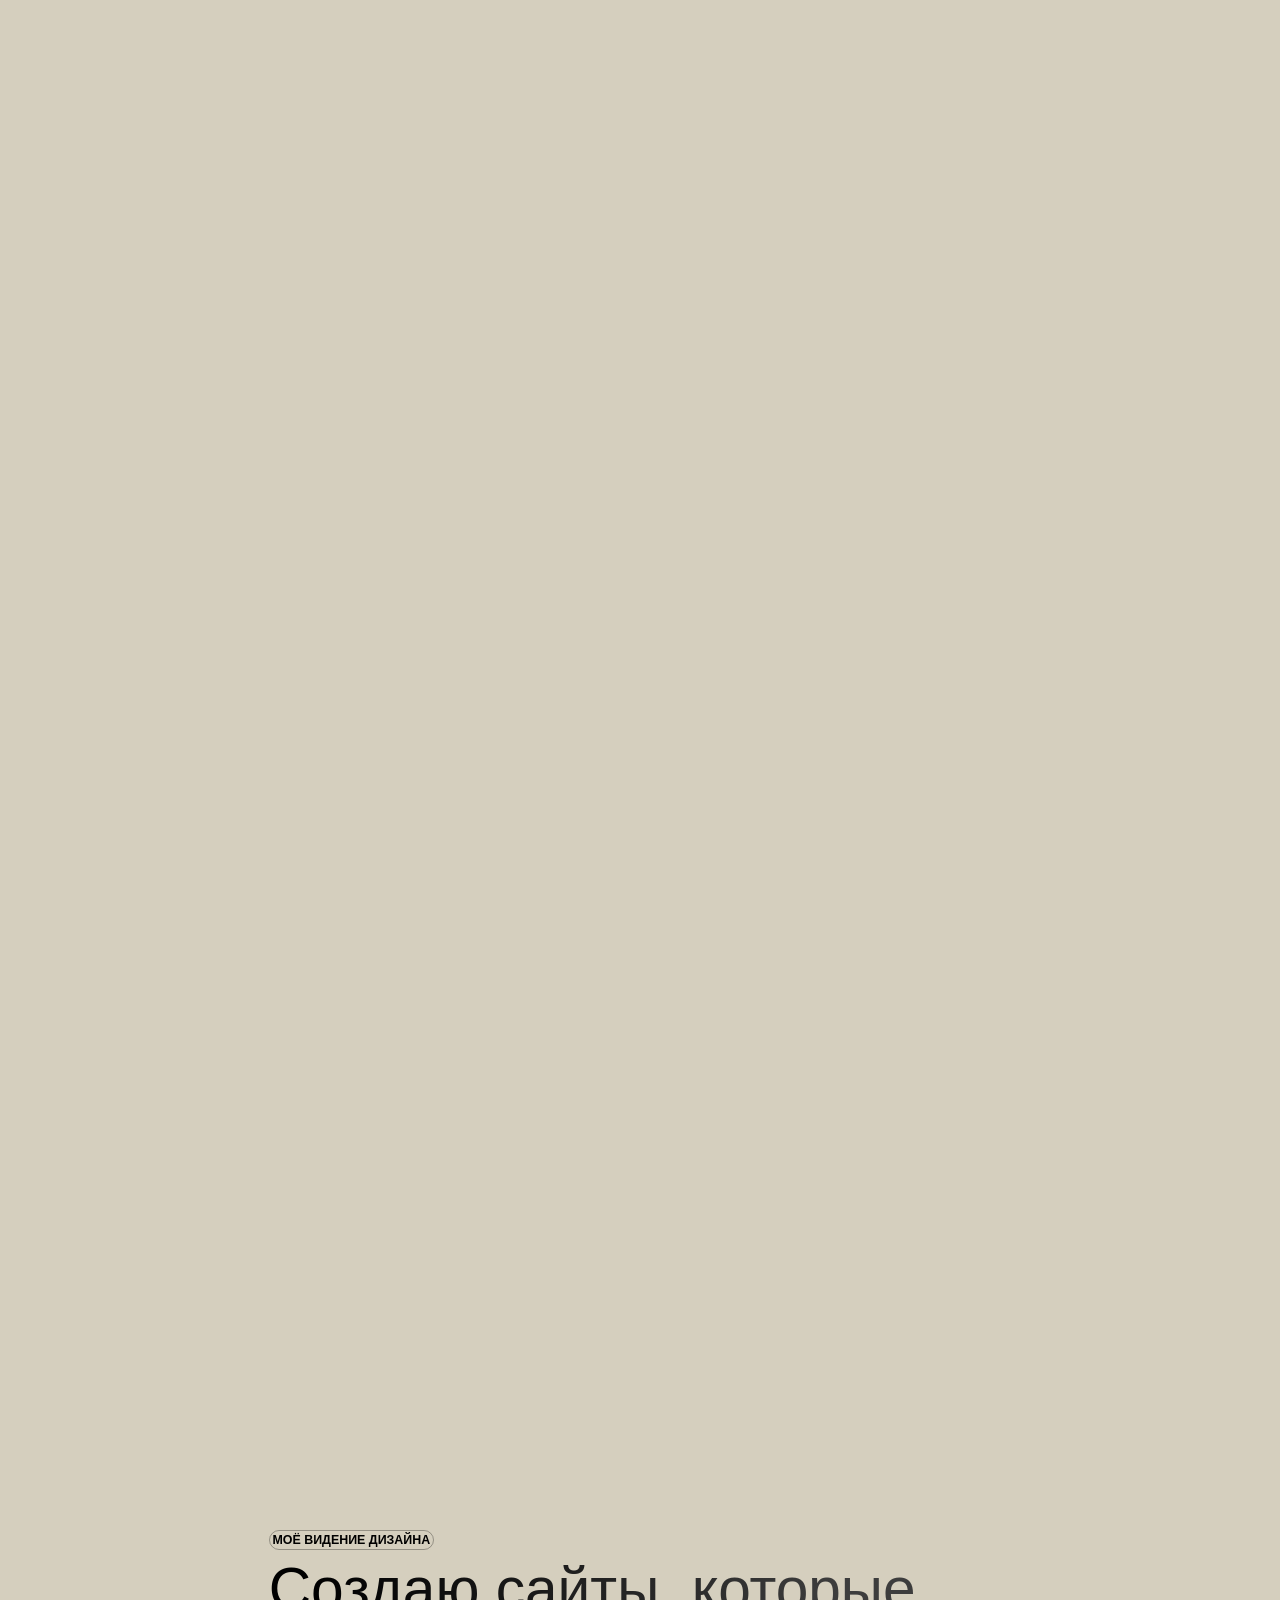
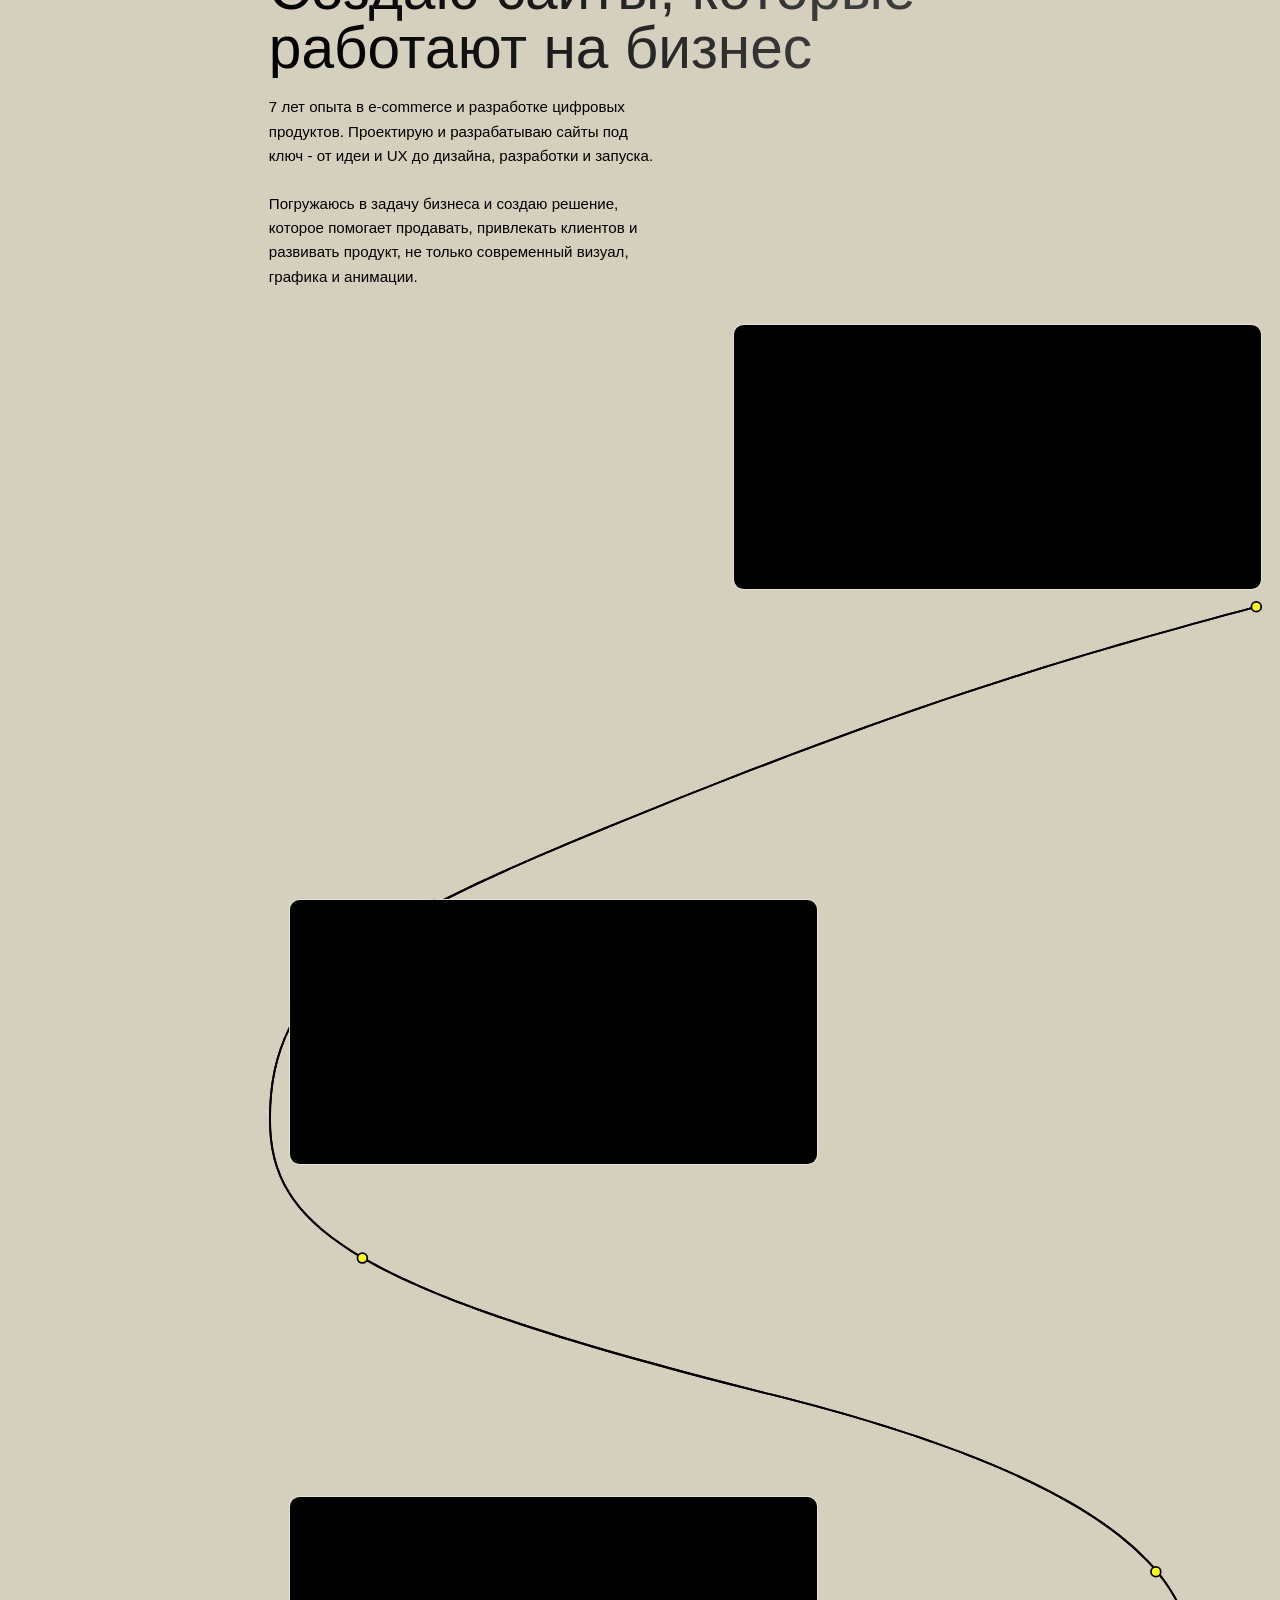
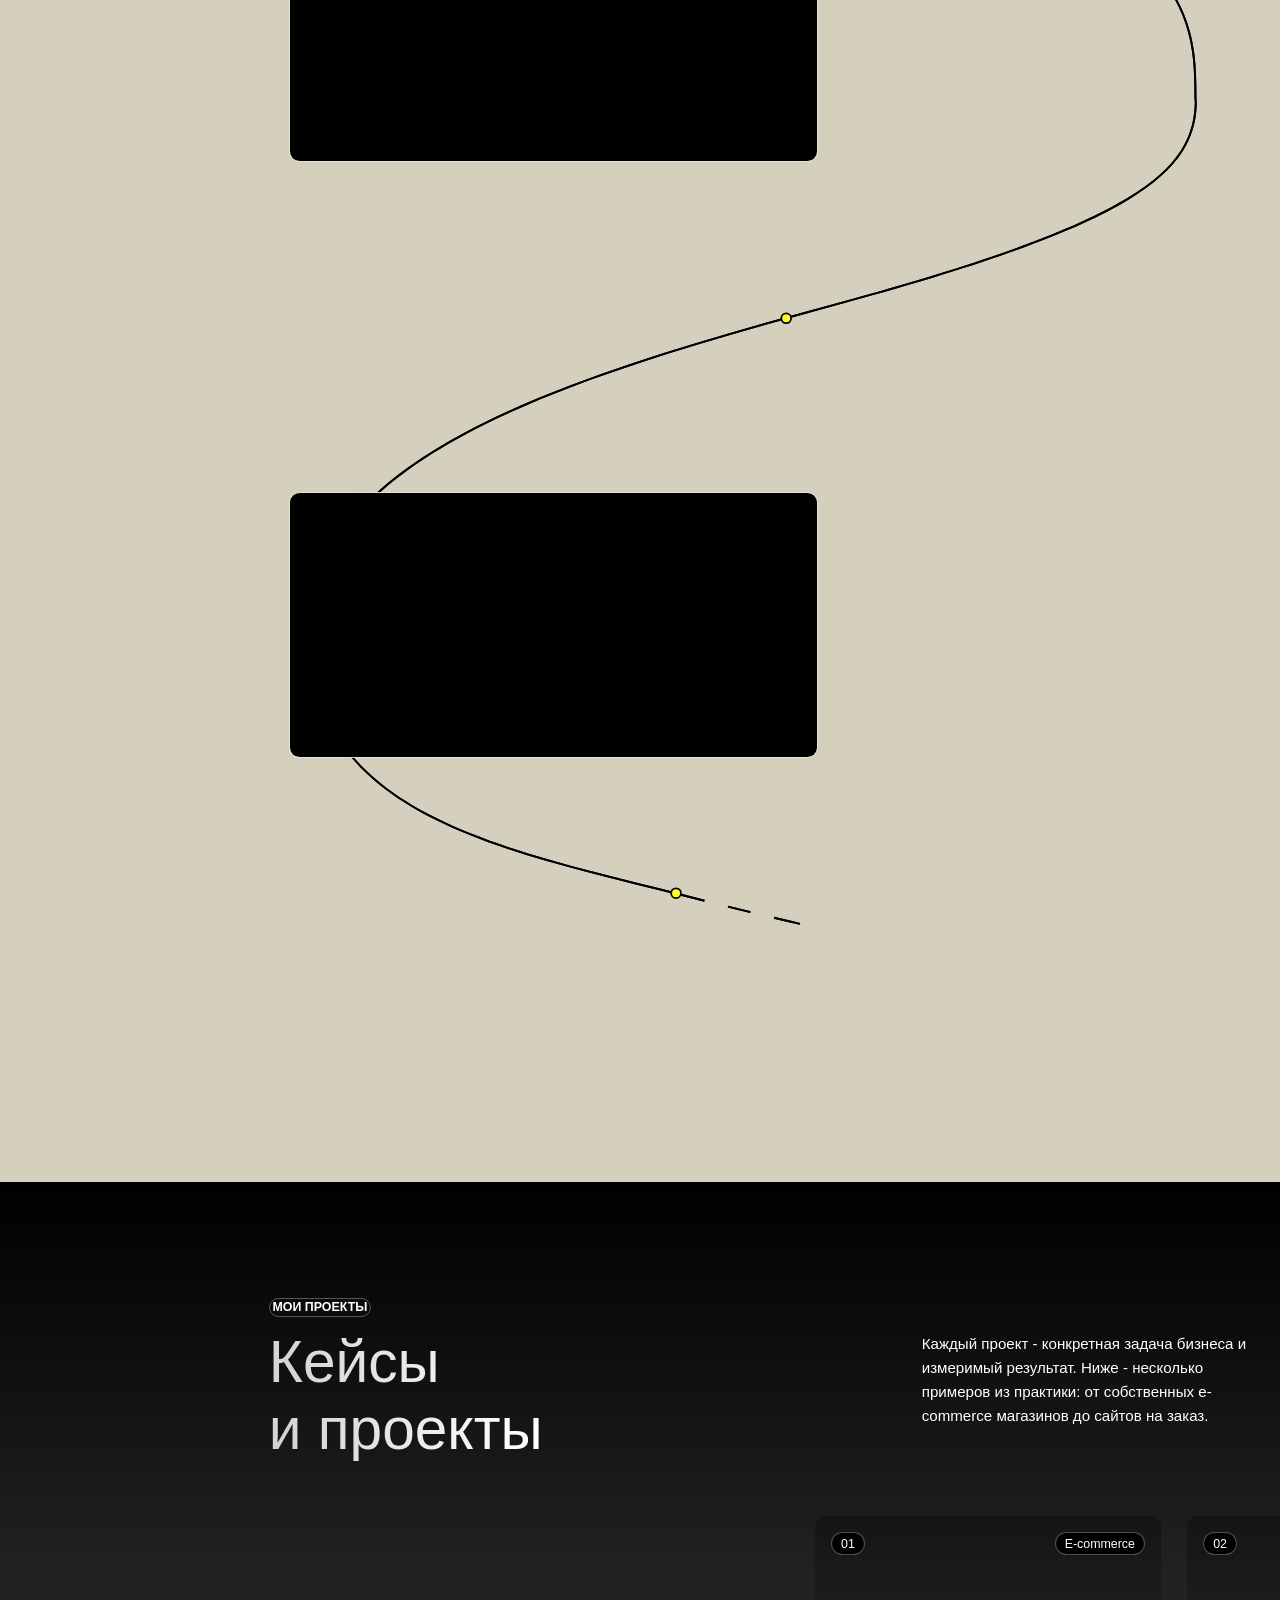
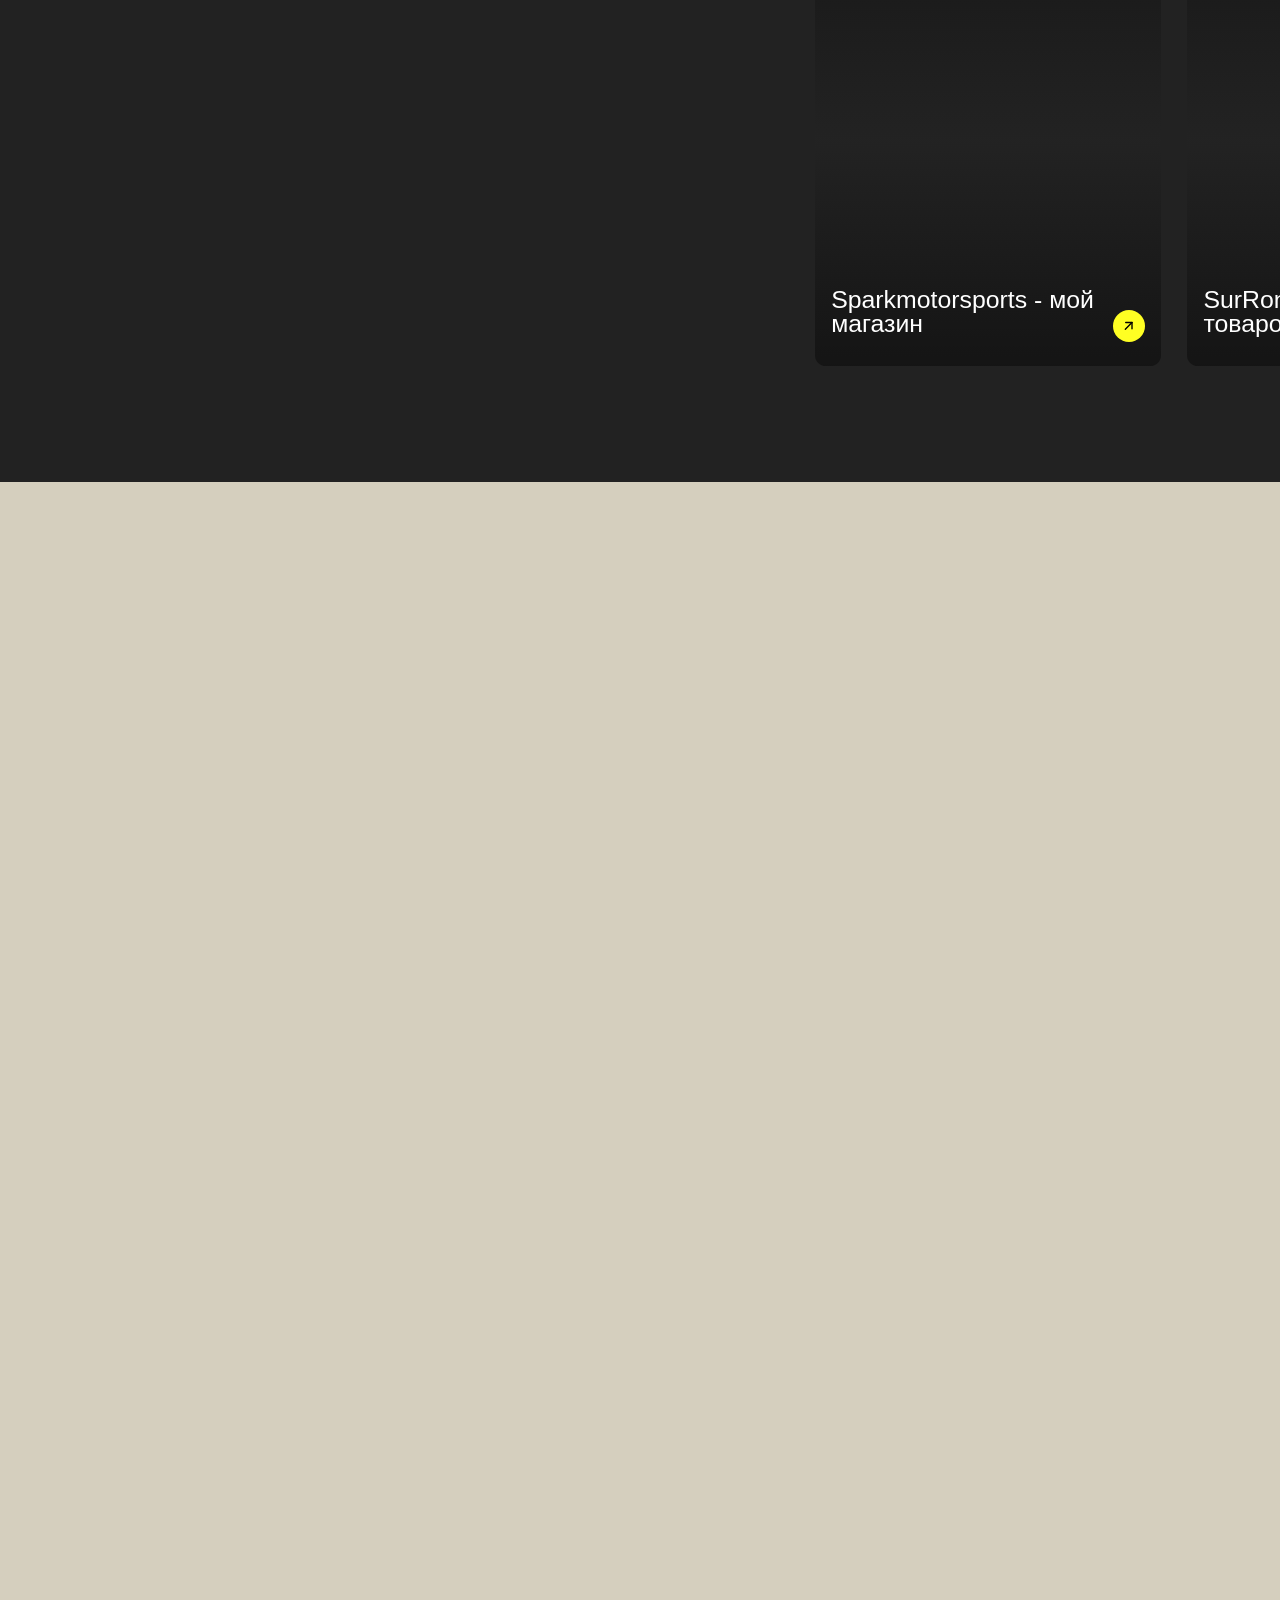
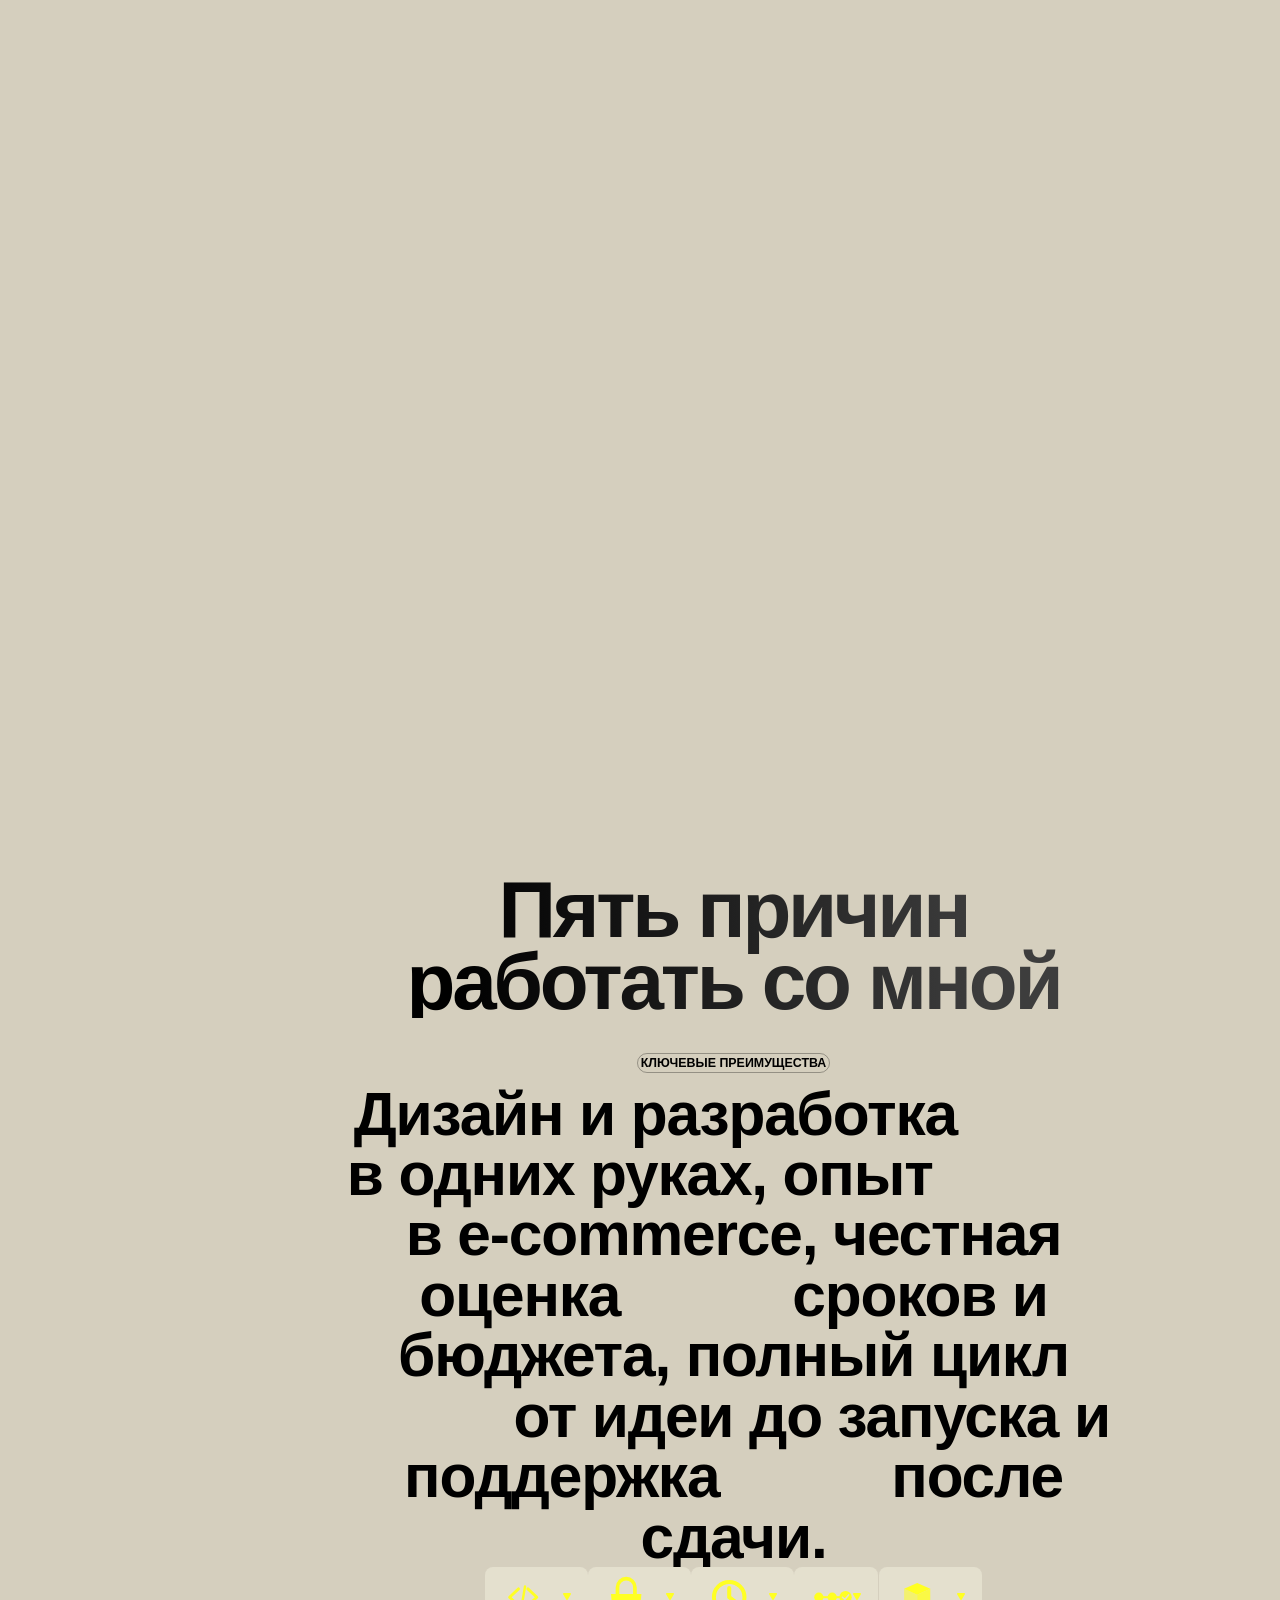
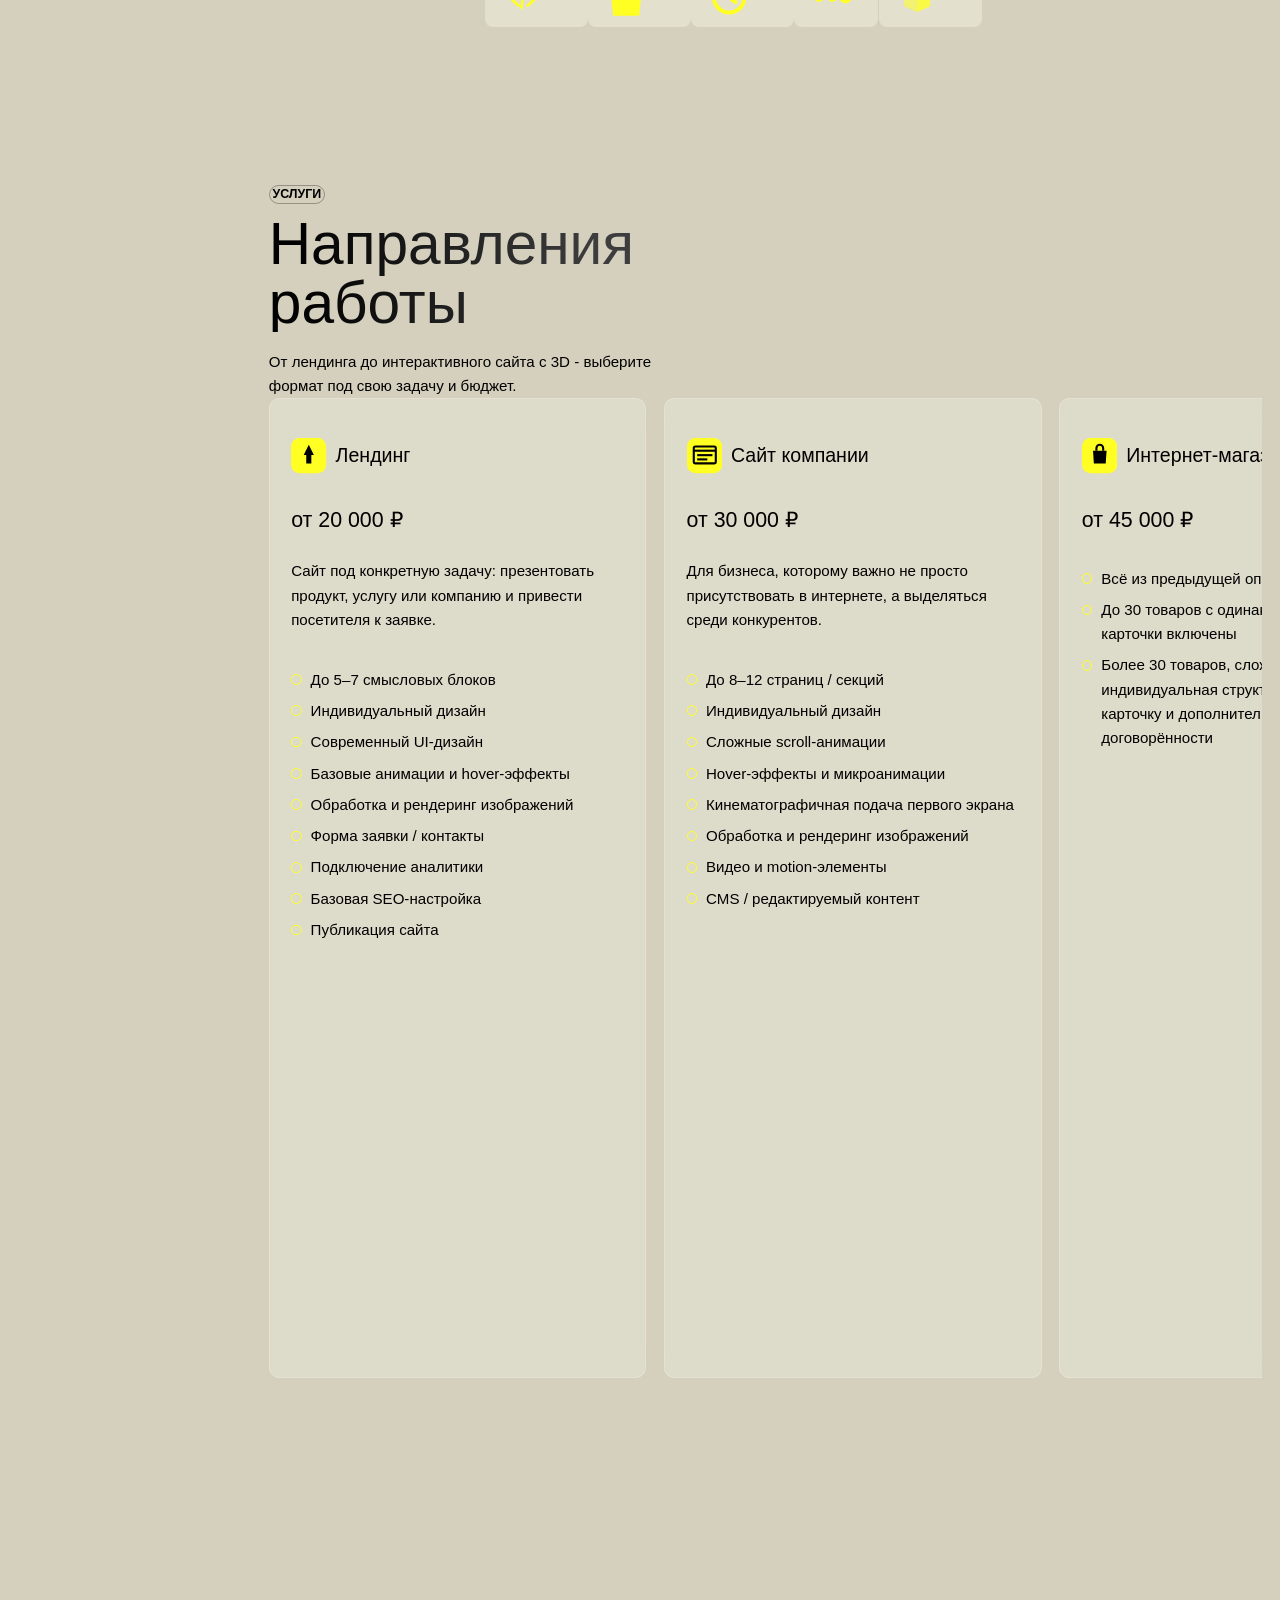
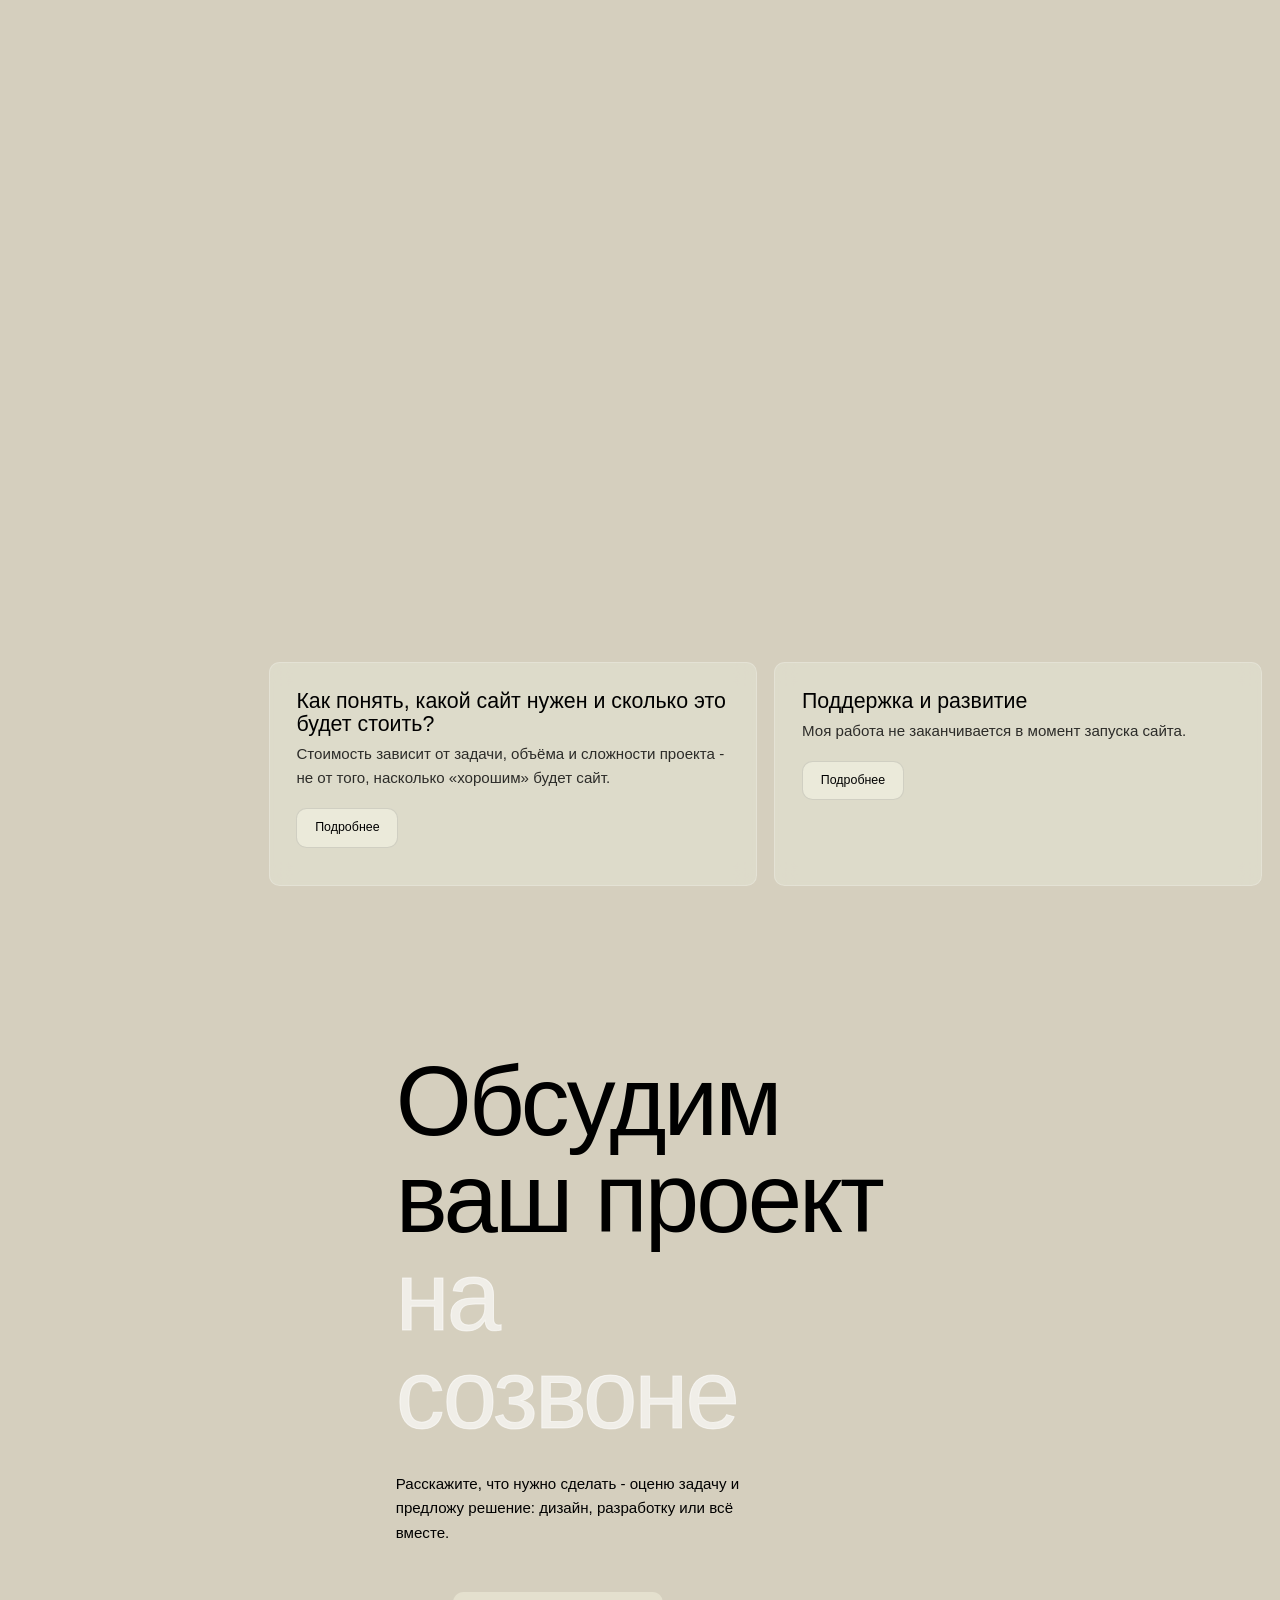
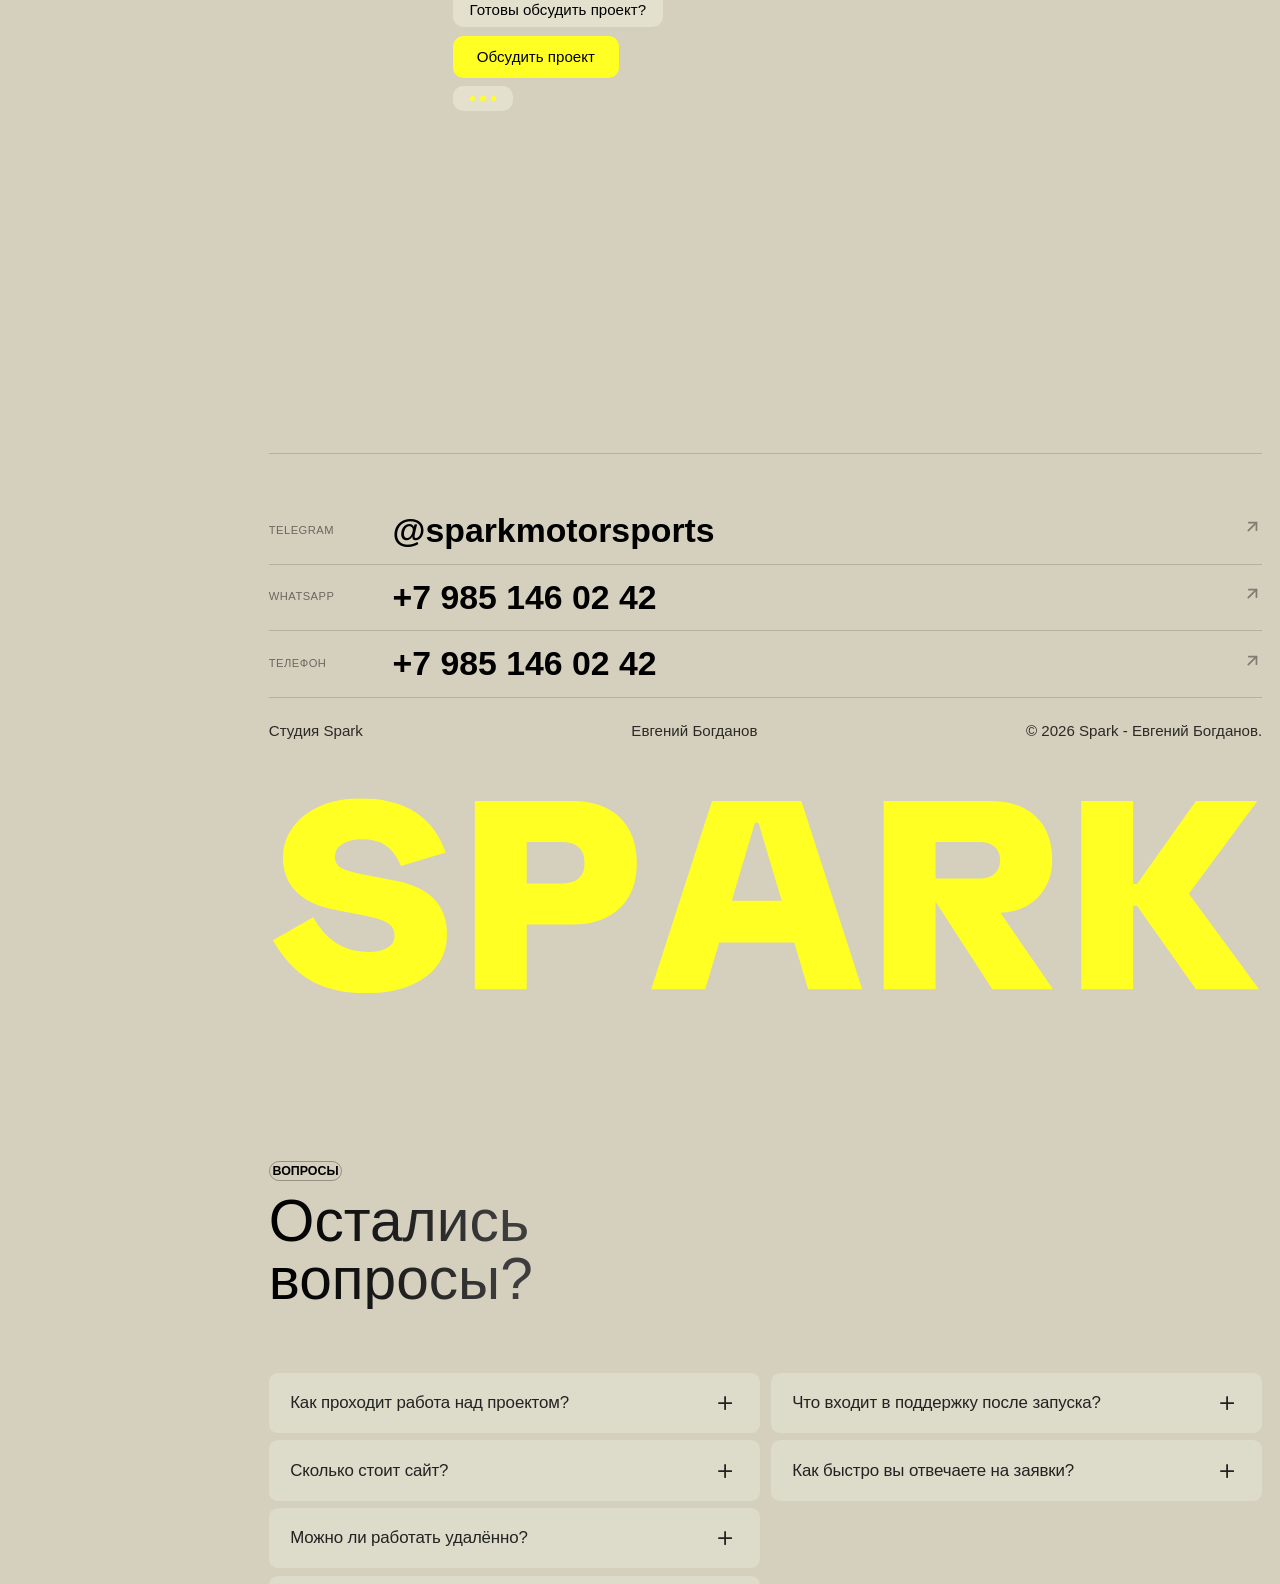
<file: index.html>
<!DOCTYPE html>
<html data-wf-page="691d7ca014d0280ebe2d4114" data-wf-site="691d7c9f14d0280ebe2d4108" class="w-mod-js w-mod-ix3"><head><style>.wf-force-outline-none[tabindex="-1"]:focus{outline:none;}

/* Тестовая карточка «Моё видение дизайна»: сохраняет форму карточки таймлайна, а видео заполняет её целиком. */
.about-card.is-vision-video {
  padding: 0;
  overflow: hidden;
}

.vision-video {
  width: 100%;
  height: 100%;
  display: block;
  object-fit: cover;
  background: #000;
}


/* Видео в карточках «Моё видение дизайна» заменяют исторический текст, сохраняя внешнюю анимацию карточки. */
.about-card.is-vision-video > :not(.vision-video):not(.vision-video-link) {
  display: none;
}

.vision-video-link {
  display: block;
  width: 100%;
  line-height: 0;
}


/* Увеличенные видеокарточки «Моё видение дизайна» на десктопе. */
@media (min-width: 768px) {
  .about-card.is-vision-video {
    width: clamp(31rem, 41.4vw, 52rem);
  }
}
</style><meta charset="utf-8"><link href="https://cdn.prod.website-files.com" rel="preconnect"><title>Евгений Богданов - Full-stack разработчик и студия Spark</title><meta content="Дизайн и разработка сайтов под ключ - от идеи до запуска. 4 года в e-commerce и вебе, 100% репутация. Студия Spark - Евгений Богданов." name="description"><meta content="Евгений Богданов - Full-stack разработчик и студия Spark" property="og:title"><meta content="Дизайн и разработка сайтов под ключ - от идеи до запуска. 4 года в e-commerce и вебе, 100% репутация. Студия Spark - Евгений Богданов." property="og:description"><meta content="https://evgeny-spark-designs.github.io/Portfolio/images/OpenGraph.jpg" property="og:image"><meta content="1200" property="og:image:width"><meta content="630" property="og:image:height"><meta content="https://evgeny-spark-designs.github.io/Portfolio/" property="og:url"><meta content="Spark - Евгений Богданов" property="og:site_name"><meta content="ru_RU" property="og:locale"><meta content="Евгений Богданов - Full-stack разработчик и студия Spark" name="twitter:title"><meta content="Дизайн и разработка сайтов под ключ - от идеи до запуска. 4 года в e-commerce и вебе, 100% репутация. Студия Spark - Евгений Богданов." name="twitter:description"><meta content="https://evgeny-spark-designs.github.io/Portfolio/images/OpenGraph.jpg" name="twitter:image"><meta property="og:type" content="website"><meta content="summary_large_image" name="twitter:card"><meta content="width=device-width, initial-scale=1" name="viewport"><meta content="Webflow" name="generator"><link href="css/nesh-staging.webflow.shared.bea9f6170.min.css" rel="stylesheet" type="text/css"><style>html.w-mod-js:not(.w-mod-ix3) :is(.popup-card-wrap.is-active-card) {visibility: hidden !important;}</style><script type="text/javascript">!function(o,c){var n=c.documentElement,t=" w-mod-";n.className+=t+"js",("ontouchstart"in o||o.DocumentTouch&&c instanceof DocumentTouch)&&(n.className+=t+"touch")}(window,document);</script><link href="images/favicon.png" rel="shortcut icon" type="image/x-icon"><link href="images/webclip.png" rel="apple-touch-icon"><script type="application/ld+json">
{
  "@context": "https://schema.org",
  "@type": "ProfessionalService",
  "name": "Spark - Евгений Богданов",
  "url": "https://REPLACE-WITH-DOMAIN",
  "areaServed": "RU",
  "priceRange": "$$",
  "founder": {
    "@type": "Person",
    "name": "Евгений Богданов",
    "jobTitle": "Full-stack разработчик"
  }
}
</script>

<script>
  if ('scrollRestoration' in history) history.scrollRestoration = 'manual';
  window.scrollTo(0, 0);
</script>
</head><body><div class="page-wrap"><div class="capa-overview-wrap"></div><div class="w-embed"><style>

/* ============================================
   TABLE OF CONTENTS
   ============================================
   1. Lenis Smooth Scroll
   2. Base Resets & Performance
   3. Logo & SVG Optimization
   4. Layout & Entrance Animations
   5. Typography & Text Styles
   6. Number Counter Components
   7. Interactive Elements
   9. Safari-Specific Fixes
   10. Animation Utilities
   ============================================ */

/* ============================================
   1. LENIS SMOOTH SCROLL
   ============================================ */
html.lenis,
html.lenis body {
  height: auto;
}

.lenis.lenis-smooth {
  scroll-behavior: auto !important;
}

.lenis.lenis-smooth [data-lenis-prevent] {
  overscroll-behavior: contain;
}

.lenis.lenis-stopped {
  overflow: hidden;
}

.lenis.lenis-scrolling iframe {
  pointer-events: none;
}

body {
  -webkit-font-smoothing: antialiased;
  -moz-osx-font-smoothing: grayscale;
}

/* ============================================
   ADVOKAT CUSTOM - БЕЗОПАСНЫЕ ПРАВИЛА ТОЛЬКО.
   ЗАПРЕЩЕНО трогать width/height/display/overflow/transform
   (тем более с !important) у элементов, которыми управляет
   GhostEngine - он пишет их inline через GSAP:
     .nav-button, .nav-button-secondary, .hero-cta-button, .hero-button,
     .nav-webflow-*, .nav-experience-*, .hero-navigation-link, .hero-link-ghost
   Подробности: см. РУКОВОДСТВО.md
   ============================================ */

.hero-heading {
  color: #2b2b2b;
}

/* мобильное hero-фото: исходник почти квадратный, кадр вертикальный ->
   cover + смещение к лицу. GhostEngine на <768px отключён, правило безопасно. */
@media (max-width: 767px) {
  .mobile-hero-image {
    height: 100%;
    object-fit: cover;
    object-position: 50% 15%;
    mask-image: linear-gradient(to bottom, black 60%, transparent 92%);
    -webkit-mask-image: linear-gradient(to bottom, black 60%, transparent 92%);
  }

  .mobile-hero-image-wrap {
    transform: scale(0.77);
    transform-origin: top center;
  }

  .hero-card-1,
  .hero-card-2,
  .hero-card-3 {
    grid-column-gap: clamp(0.36rem, 1.82vw, 0.87rem);
    grid-row-gap: clamp(0.36rem, 1.82vw, 0.87rem);
    padding: clamp(0.59rem, 2.83vw, 1.35rem);
    font-size: clamp(0.51rem, 2.54vw, 1.22rem);
  }

  .hero-webflow-icon-wrap {
    width: clamp(2.03rem, 10.15vw, 4.87rem);
  }

  .hero-webflow-projects-text {
    font-size: clamp(0.51rem, 2.54vw, 1.22rem);
  }

  .hero-card-2-wrap {
    inset: auto auto clamp(8.5rem, 8.31vw + 12.12rem, 17rem) clamp(0.85rem, 4.27vw, 2.05rem);
  }

  .hero-card-3-item {
    grid-column-gap: clamp(0.36rem, 1.82vw, 0.87rem);
    grid-row-gap: clamp(0.36rem, 1.82vw, 0.87rem);
  }

  .hero-card-3-icon {
    width: clamp(0.51rem, 2.54vw, 1.22rem);
  }

  .experience-number {
    width: clamp(2.18rem, 10.88vw, 5.22rem);
  }

  .experience-text {
    font-size: clamp(0.51rem, 2.54vw, 1.22rem);
  }

  /* Плашки 'Дизайн...' / '4 года опыта' / '100% под ключ' стояли впритык к
     краям экрана на мобильном - сдвигаем немного к центру. */
  .hero-card-3 {
    left: clamp(2.5rem, 12.5vw, 4rem);
  }

  .hero-card-2-wrap {
    left: clamp(2.2rem, 10.93vw, 4rem);
  }

  .hero-card-1-wrap {
    margin-right: clamp(2rem, 9.87vw, 4.5rem);
    top: clamp(3rem, 18.67vw, 5.5rem);
  }

  /* Смещаем всю группу плашек ('Дизайн...', '4 года опыта', '100% под ключ')
     ниже, ближе к заголовку 'Сайты для бизнеса'. */
  .hero-card-3 {
    top: clamp(3rem, 18.67vw, 5.5rem);
  }

  .hero-card-2-wrap {
    bottom: clamp(4.1rem, 8.31vw + 7.75rem, 12.6rem);
  }

  /* Логотип SPARK в nav был сдвинут влево отрицательным margin (правка под
     десктоп, где рядом бейдж '100% репутация') - на мобильном бейджа нет,
     из-за чего надпись выглядит смещённой от центра плашки. Центрируем и
     увеличиваем. */
  .nav-logo-item {
    width: clamp(3.19rem, 15.95vw, 7.65rem);
    margin-left: 0;
  }

  /* Между текстом-описанием в hero и кнопкой 'Мой путь' было ~73px (нижний
     паддинг hero + верхний паддинг about-section) - сокращаем нижний
     паддинг hero. */
  .hero {
    padding-bottom: clamp(1.2rem, 5.33vw, 3rem);
  }

  /* Секция 'Мой путь' на мобильном свёрнута - виден только тег-заголовок,
     таймлайн с годами и текст открываются по тапу. */
  .path-toggle {
    cursor: pointer;
  }

  .path-toggle::after {
    content: '+';
    margin-left: 0.6em;
  }

  .about-section.is-path-open .path-toggle::after {
    content: '−';
  }

  .path-reveal-wrap {
    display: none;
  }

  .about-section.is-path-open .path-reveal-wrap {
    display: block;
  }

  .about-section.is-path-open .about-wrap.path-reveal-wrap {
    display: flex;
  }

  /* Между заголовком 'Сайты для бизнеса' и подписью 'Евгений Богданов' было
     ~170px пустоты (два независимо спозиционированных блока) - сближаем. */
  .hero-content-layout {
    bottom: clamp(8rem, 25.8vw + 3.15rem, 18rem);
  }

  .hero-left-text {
    top: clamp(0.3rem, 1.5vw, 0.8rem);
  }

  .hero-right-text {
    top: clamp(0.6rem, 3vw, 1.4rem);
  }

  /* Свёрнутая секция 'Мой путь' - паддинги были рассчитаны под развёрнутый
     контент (крупный заголовок), с одним тегом сверху/снизу остаётся лишний
     воздух. При открытии возвращаем исходные отступы. */
  .about-section {
    padding-top: clamp(1.28rem, 6.4vw, 2.13rem);
    padding-bottom: clamp(1.28rem, 6.4vw, 2.13rem);
  }

  /* Заголовок/текст 'Мой путь' используют scroll-анимацию появления строк
     (сдвиг снизу вверх), которая не срабатывает, пока блок скрыт display:none -
     при открытии по тапу текст остаётся 'застрявшим' в исходном сдвинутом
     положении. Сбрасываем сдвиг принудительно при открытии. */
  .about-section.is-path-open .path-reveal-wrap .line {
    transform: none !important;
  }
}

.nav-button-mobile {
  font-size: clamp(1rem, 1.5vw, 1.9rem) !important;
}

@media (max-width: 767px) {
  .nav-button-mobile {
    font-size: clamp(1.05rem, 4.8vw, 2.3rem) !important;
  }
}

.work-track-wrap {
  scrollbar-width: none;
  -ms-overflow-style: none;
}

.work-track-wrap::-webkit-scrollbar {
  display: none;
  width: 0;
  height: 0;
}

.drag-wrap {
  display: none !important;
}

.nesh-copyright-wrap {
  display: none;
}

.about-card-img.is-riight-side {
  display: none;
}

.nav-comapny-item p {
  font-size: 0.8vw;
  font-weight: 600;
  letter-spacing: 0.01em;
  text-transform: uppercase;
  white-space: nowrap;
  margin: 0;
}

@media (max-width: 767px) {
  .nav-comapny-item p {
    font-size: 3.2vw;
  }
}

@media (min-width: 768px) {
  .hero-navigation-wrap {
    margin-top: 0.1vw;
  }
}

@media (min-width: 768px) {
  .hero-card-3 {
    right: 10%;
    left: auto;
    top: -20%;
  }
  .hero-heading {
    margin-left: -7vw;
  }
}

/* work_section{min-height:400vh} в исходном CSS расчитан на 6 карточек
   кейсов; у нас их 9, трек длиннее - тот же 400vh-пин растягивает скролл
   на дистанцию, которую трек не заполняет, и карточки проскакивают.
   Пропорционально уменьшаем под фактическую ширину трека. */
@media (min-width: 768px) {
  .work_section {
    min-height: 300vh;
  }
}

/* значок "100% репутация" в hero съезжает к букве P в SPARK - сдвигаем
   влево, в промежуток между S и P (только hero-версия, .nav-webflow-icon-wrap
   в сайдбаре не трогаем - там иконка не конфликтует с логотипом) */
@media (min-width: 768px) {
  .hero-webflow-icon-wrap {
    margin-left: -1.4vw;
  }
}

/* попапы "Подробности" в "Мой путь" раздулись по высоте из-за длинных
   текстов (5-10 абзацев). Возвращаем размер попапа к прежнему - высоту
   держат только год+аватар+заголовок, а сам текст едет в собственном
   скролл-боксе фиксированной высоты. */
/* Услуги - ряд карточек, зафиксированный на экране (position:sticky),
   пока идёт прокрутка .services-sticky-support - та же механика, что и в
   "Кейсах" (.work_section/.work-sticky/.work-track), только через свои
   классы, т.к. тема/паддинги/фон там другие. Высота карточек - высота
   "Лендинга" (эталон, контент не обрезается), её выставляет JS в
   --service-card-h. Короткие карточки просто не заполняют её целиком. */
.services_section {
  position: relative;
}

@media (min-width: 768px) {
  .services_section {
    min-height: 200vh;
  }
}

.services-sticky {
  position: sticky;
  bottom: 0;
  padding-bottom: 3vw;
}

.services-track-wrap {
  overflow: hidden;
}

.services-track {
  grid-column-gap: 1.39vw;
  grid-row-gap: 1.39vw;
  flex-flow: row;
  flex: none;
  display: flex;
  width: -moz-fit-content;
  width: fit-content;
}

.service-card-frame {
  grid-column-gap: 3.47vw;
  grid-row-gap: 3.47vw;
  -webkit-backdrop-filter: blur(14px);
  backdrop-filter: blur(14px);
  background-color: #dfdececc;
  border: 1px solid #fff3;
  border-radius: 0.83vw;
  flex-flow: column;
  justify-content: space-between;
  align-items: flex-start;
  padding: 1.67vw;
  display: flex;
  height: var(--service-card-h, 980px);
  perspective: 1500px;
}

.service-card-frame .service-card {
  width: clamp(320px, 26vw, 420px);
}

/* На мобильном ServicesScroll (GSAP-скраб) отключён - секция раньше
   оставалась с overflow:hidden и position:sticky, из-за чего карточки
   услуг не листались вообще. Возвращаем нативный горизонтальный скролл
   (свайп) + добавляем кнопки-стрелки в правом нижнем углу как альтернативу. */
.services-mobile-nav {
  display: none;
  align-items: center;
  justify-content: center;
  gap: 0.75rem;
}

/* .work-image (обложки карточек 'Кейсы') имеет opacity:0 в исходном CSS
   шаблона без единого механизма, который бы её включал обратно - ни в CSS,
   ни в JS. Картинки были невидимы всегда, просто тёмные заглушки маскировали
   это. Включаем показ. */
.work-image {
  opacity: 1;
}

/* Видео в карточке 'Евсин' имеет другое соотношение сторон, чем карточка -
   object-fit:cover (общий для всех .work-image) обрезает и зумит его.
   Для видео явно используем contain, чтобы оно целиком помещалось по центру. */
video.work-image {
  object-fit: contain;
  background-color: #000;
}

/* Карточки 'Кейсы' с видео (для показа анимаций сайта) - подгоняем ширину
   карточки под соотношение сторон видео вместо стандартной узкой портретной
   карточки под скриншоты. Класс переиспользуемый для будущих видео-карточек. */
@media (min-width: 768px) {
  .work-card.is-video-card {
    align-self: center;
    width: clamp(30rem, 45vw, 55rem);
    aspect-ratio: 640 / 452;
  }

  .work-card.is-video-card.is-vertical-video {
    width: clamp(17rem, 27vw, 30rem);
    aspect-ratio: 640 / 818;
  }
}

/* В карточках 'Кейсы' внизу оставляем только название сайта и кнопку-стрелку -
   убираем описание под заголовком. */
.work-card-content-bottom-layout p.op80 {
  display: none;
}

/* .work-card не имел фиксированной высоты - она вычислялась из естественных
   пропорций картинки/видео внутри. Пока все заглушки были 1000x1300,
   это не бросалось в глаза, но реальные скриншоты сайтов (иногда во весь
   скролл страницы, напр. 1918x4205) растягивали высоту карточки и всего
   ряда до абсурда, и это ещё 'плавало' между карточками с разным исходным
   соотношением сторон. Фиксируем высоту через aspect-ratio (10:13 - как у
   исходных заглушек шаблона), object-fit:cover теперь реально обрезает
   любую картинку/видео под одну и ту же карточку. */
.work-card {
  aspect-ratio: 10 / 13;
}

@media (max-width: 767px) {
  .services-sticky {
    position: static;
    padding-bottom: 0;
  }

  .services-track-wrap {
    overflow-x: auto;
    overflow-y: hidden;
    -webkit-overflow-scrolling: touch;
    scroll-snap-type: x proximity;
    scrollbar-width: none;
    -ms-overflow-style: none;
  }

  .services-track-wrap::-webkit-scrollbar {
    display: none;
    width: 0;
    height: 0;
  }

  .services-track-wrap .service-card-frame {
    scroll-snap-align: start;
  }

  /* Карточки на мобильном раньше держали единую высоту эталона 'Лендинг'
     (--service-card-h, нужна для ровного ряда на десктопе) - при свайпе на
     карточки с меньшим текстом внизу оставался пустой блюр без контента,
     что выглядело как 'другой фон'. На мобильном карточки идут по одной,
     ровнять их по высоте друг с другом незачем - даём каждой её собственную. */
  /* Пилюля с навигацией была absolute поверх карточки и на длинных карточках
     могла зрительно упираться в границу со следующей секцией. Переводим её
     в обычный поток - идёт сразу под карточкой, ничего не перекрывает. */
  .services-mobile-nav {
    display: flex;
    margin-top: 1rem;
  }
}

.services-nav-prev,
.services-nav-next {
  color: #000;
  cursor: pointer;
  background-color: rgba(0, 0, 0, 0.08);
  border: none;
  border-radius: 50%;
  width: 2.75rem;
  height: 2.75rem;
  min-width: 44px;
  min-height: 44px;
  display: flex;
  align-items: center;
  justify-content: center;
  transition: background-color 0.2s ease, opacity 0.2s ease;
}

.services-nav-prev:active,
.services-nav-next:active {
  background-color: rgba(0, 0, 0, 0.16);
}

.services-nav-arrow {
  width: 0.6rem;
  min-width: 9px;
}

.services-nav-prev .services-nav-arrow {
  transform: rotate(90deg);
}

.services-nav-next .services-nav-arrow {
  transform: rotate(-90deg);
}

.services-nav-prev.is-disabled,
.services-nav-next.is-disabled {
  opacity: 0.35;
  pointer-events: none;
}

/* Два FAQ-попапа "Как понять какой сайт нужен" / "Поддержка и развитие" под
   карточками услуг - переиспользуют механику about-card-button/popup-card-wrap
   (та же, что у попапов "Мой путь"), только в ряд по горизонтали вместо
   плавающего таймлайна, поэтому ac-1 (position:relative) вместо дефолтного
   position:absolute у about-card-wrap. */
#services {
  padding-bottom: 5vw;
}

#services_faq {
  padding-top: 0;
  padding-bottom: 0;
}

.faq-cards-row {
  display: flex;
  align-items: stretch;
  gap: 1.39vw;
  position: relative;
}

.faq-card-wrap {
  flex: 1 1 0;
  min-width: 0;
}

.faq-card-wrap .about-card {
  width: 100%;
  height: 100%;
}

/* Развёрнутый попап FAQ-карточек - широкий, почти во весь экран (не узкая
   колонка как у попапов "Мой путь"), чтобы текст не приходилось скролить
   внутри, и ОДИНАКОВЫЙ для обеих карточек. position:fixed + vw-расчёты
   вели себя нестабильно (перебивались transform-предком от GSAP и
   вылезали за край) - вместо этого позиционируем absolute прямо
   относительно .faq-cards-row (она уже занимает всю ширину контента,
   от сайдбара до правого края), поэтому about-card-wrap для этих карточек
   переводим в position:static, чтобы не мешал попапу видеть её как контекст. */
.about-card-wrap.faq-card-wrap {
  position: static;
}

.faq-card-wrap .popup-card-wrap {
  position: absolute;
  inset: auto;
  top: 50%;
  left: 0;
  right: 0;
  width: auto;
  max-height: 88vh;
  margin: 0;
  z-index: 200;
  transform: translateY(-50%) scale(0.9);
}

.faq-card-wrap .popup-card-wrap.is-active-card {
  transform: translateY(-50%) scale(1);
}

/* Обе FAQ-карточки держат одну и ту же высоту попапа (46vh - под неё
   рассчитана более короткая первая карточка), а не "по контенту" - у второй
   карточки текста намного больше, поэтому вместо растягивания или скролла
   он разбит на popup-page со своей пагинацией (см. ниже и initFaqPagination
   в f1-assets-script.js). */
.faq-card-wrap .popup-card {
  height: 62vh;
  max-height: 88vh;
  overflow: hidden;
  row-gap: 0.83vw;
}

.faq-card-wrap .popup-card-bottom-item {
  flex: 1 1 auto;
  min-height: 0;
  display: flex;
  flex-direction: column;
}

.faq-card-wrap .popup-card-top-item {
  justify-content: space-between;
  align-items: flex-start;
  gap: 1.39vw;
}

/* Заголовок теперь на одном уровне с крестиком закрытия (вместо большого
   номера "01"/"02", который тут был раньше) - сбрасываем унаследованные от
   popup-card-top-item жёлтый градиент и верхний отступ, рассчитанный под
   тот большой номер. */
.faq-card-wrap .popup-card-top-item .popup-heading {
  margin-top: 0;
  margin-bottom: 0;
  color: #fff;
  -webkit-text-fill-color: #fff;
  background: none;
  -webkit-background-clip: initial;
  background-clip: initial;
}

.faq-card-wrap .popup-text-scroll p {
  font-size: 1.3225em;
  line-height: 1.5;
  margin-bottom: 0.5em;
}

.faq-card-wrap .popup-text-scroll p:last-child {
  margin-bottom: 0;
}

/* Пункты списка получают отступ друг от друга через row-gap самого списка -
   свой margin-bottom тут не нужен, иначе разрыв между строками задвоится. */
.faq-card-wrap .service-list-item p {
  margin-bottom: 0;
}

/* Компактные отступы - только для этой конкретной страницы (02 - CMS
   список), у остальных экранов попапов интервалы/высота как были раньше. */
.faq-card-wrap .popup-page-compact p {
  line-height: 1.15;
  margin-bottom: 0.3em;
}

.faq-card-wrap .popup-page-compact .service-list {
  row-gap: 0.28vw;
}

.faq-card-wrap .popup-page-compact .service-list-item p {
  margin-bottom: 0;
}

/* Смещаем блок "Обсудим ваш проект" чуть ниже - добавляем к стандартному
   10vw верхнему паддингу секции ещё немного сверху. */
.cta_section {
  padding-top: 13vw;
}

/* "Пять причин работать со мной" - оставляем жирное начертание/интерлиньяж
   h2-big (letter-spacing, line-height:.9, weight:700), только уменьшаем
   размер шрифта - clamp(10rem,12.5vw,200px) был рассчитан под другой,
   более крупный заголовок в исходном шаблоне. */
#overview .h2-big {
  font-size: clamp(3.5rem, 6.25vw, 6.25rem);
}

/* Блок контактов в футере - большие кликабельные строки с подписью,
   значением и стрелкой (иконка та же, что у карточек "Кейсы"), вместо
   мелкого сплошного текста в три колонки. */
.footer-contact-info {
  padding: 3.47vw 0 1.67vw;
  border-top: 1px solid rgba(0, 0, 0, 0.15);
  margin-top: 1.67vw;
}

.footer-contact-links {
  display: flex;
  flex-direction: column;
  width: 100%;
}

.footer-contact-link {
  display: flex;
  align-items: center;
  gap: 1.67vw;
  padding: 1.11vw 0;
  border-bottom: 1px solid rgba(0, 0, 0, 0.15);
  color: #000;
  text-decoration: none;
  transition: gap 0.3s ease, opacity 0.3s ease;
}

.footer-contact-link:hover {
  gap: 2.22vw;
  opacity: 0.7;
}

.footer-contact-label {
  flex: none;
  width: clamp(5rem, 8vw, 9rem);
  font-family: "Tr 3 A", Arial, sans-serif;
  font-size: clamp(0.7rem, 0.83vw, 1rem);
  letter-spacing: 0.04em;
  text-transform: uppercase;
  opacity: 0.5;
}

.footer-contact-value {
  flex: 1 1 auto;
  font-family: "Tr 3 A", Arial, sans-serif;
  font-weight: 600;
  font-size: clamp(1.35rem, 2.64vw, 2.5rem);
  line-height: 1.1;
}

.footer-contact-arrow-wrap {
  flex: none;
  width: 1.53vw;
  min-width: 18px;
  color: #000;
  opacity: 0.4;
  transform: rotate(0deg);
  transition: transform 0.3s ease, opacity 0.3s ease, color 0.3s ease;
}

.footer-contact-link:hover .footer-contact-arrow-wrap {
  transform: rotate(90deg);
  opacity: 1;
}

.footer-contact-meta {
  display: flex;
  flex-wrap: wrap;
  justify-content: space-between;
  gap: 0.5vw 1.67vw;
  margin-top: 1.67vw;
}

@media (max-width: 767px) {
  .footer-contact-label {
    width: auto;
  }
  .footer-contact-link {
    flex-wrap: wrap;
    gap: 0.5vw 3vw;
  }
  .footer-contact-value {
    order: 3;
    width: 100%;
  }
}

/* Плашки с иконками в тексте "Ключевые преимущества" - уменьшаем высоту
   (верхний/нижний паддинг), сам паддинг был рассчитан под другой размер
   иконки. */
.capa-card-item {
  padding-top: clamp(0.45rem, 0.6vw, 0.75rem);
  padding-bottom: clamp(0.45rem, 0.6vw, 0.75rem);
}

/* Текст ответов в FAQ-аккордеоне - уменьшаем размер и межстрочный интервал,
   исходный p наследует крупный глобальный line-height. */
.faq-answer {
  font-size: 0.85em;
  line-height: 1.4;
}

/* .service-list-bullet-icon имеет margin-top:2%, рассчитанный под меньший
   шрифт карточек услуг - при увеличенном тексте попапа (1.15em) кружок
   съезжает выше базовой линии текста. */
.faq-card-wrap .service-list-item {
  align-items: center;
}

.faq-card-wrap .service-list-bullet-icon {
  margin-top: -0.35em;
}

.faq-card-wrap .popup-text-scroll {
  max-height: none;
  flex: 1 1 auto;
  min-height: 0;
  display: flex;
  flex-direction: column;
  overflow: hidden;
}

.faq-card-wrap .popup-page {
  display: none;
  flex-direction: column;
}

.faq-card-wrap .popup-page.is-active-page {
  display: flex;
}

.faq-card-wrap .popup-pagination {
  display: flex;
  align-items: center;
  justify-content: center;
  gap: 1.11vw;
  margin-top: auto;
  padding-top: 0.83vw;
}

.faq-card-wrap .popup-page-dots {
  display: flex;
  align-items: center;
  gap: 0.56vw;
}

.faq-card-wrap .popup-page-dot {
  width: 0.5vw;
  height: 0.5vw;
  min-width: 6px;
  min-height: 6px;
  border-radius: 50%;
  background-color: rgba(255, 255, 255, 0.3);
  transition: background-color 0.2s ease;
}

.faq-card-wrap .popup-page-dot.is-active {
  background-color: #fff;
}

.faq-card-wrap .popup-page-prev,
.faq-card-wrap .popup-page-next {
  color: #fff;
  cursor: pointer;
  background-color: rgba(255, 255, 255, 0.1);
  border: none;
  border-radius: 50%;
  width: 2.22vw;
  height: 2.22vw;
  min-width: 28px;
  min-height: 28px;
  display: flex;
  align-items: center;
  justify-content: center;
  transition: background-color 0.2s ease, opacity 0.2s ease;
}

.faq-card-wrap .popup-page-prev:hover,
.faq-card-wrap .popup-page-next:hover {
  background-color: rgba(255, 255, 255, 0.2);
}

.faq-card-wrap .popup-page-arrow {
  width: 0.56vw;
  min-width: 7px;
}

.faq-card-wrap .popup-page-prev .popup-page-arrow {
  transform: rotate(90deg);
}

.faq-card-wrap .popup-page-next .popup-page-arrow {
  transform: rotate(-90deg);
}

.faq-card-wrap .popup-page-prev.is-disabled,
.faq-card-wrap .popup-page-next.is-disabled {
  opacity: 0.3;
  pointer-events: none;
}

@media (max-width: 900px) {
  .faq-cards-row {
    flex-direction: column;
  }
}

/* Иконки в тексте "Ключевые преимущества" (capa-seo-icon/capa-settings-icon/
   gsap-icon/capa-performance-icon) были каждая со своим clamp-размером из
   внешнего CSS - разброс от 1.5rem до 7rem. Приводим все к размеру
   webflow-icon (иконка "Дизайн и разработка"), чтобы были одного размера. */
.capa-seo-icon,
.capa-settings-icon,
.gsap-icon,
.capa-performance-icon {
  width: clamp(calc(2.6rem * var(--card-hover--card-icon-size, 1)), calc(3.47vw * var(--card-hover--card-icon-size, 1)), calc(4.4rem * var(--card-hover--card-icon-size, 1)));
}

/* На мобильном унифицированный десктопный размер (min 2.6rem) не масштабируется
   вниз - иконки вылезают на соседние строки текста. Даём отдельный, компактный
   унифицированный размер под мобильный текст (включая иконку 'Дизайн'). */
@media (max-width: 767px) {
  .webflow-icon,
  .capa-seo-icon,
  .capa-settings-icon,
  .gsap-icon,
  .capa-performance-icon {
    width: clamp(1.1rem, 6vw, 1.6rem);
  }
}

/* Карточки, где текста больше, чем помещается в эталонную высоту (пока
   только Premium), переворачиваются по клику - лицевая сторона показывает
   начало, оборотная - остальной текст. */
.card-flip-inner {
  position: relative;
  width: clamp(320px, 26vw, 420px);
  height: 100%;
  transition: transform 0.6s cubic-bezier(0.4, 0, 0.2, 1);
  transform-style: preserve-3d;
  cursor: pointer;
}
.card-flip-inner.is-flipped {
  transform: rotateY(180deg);
}
.card-face {
  position: absolute;
  inset: 0;
  backface-visibility: hidden;
  -webkit-backface-visibility: hidden;
  display: flex;
  flex-direction: column;
}
.card-face-back {
  transform: rotateY(180deg);
  overflow-y: auto;
  scrollbar-width: thin;
  scrollbar-color: rgba(0, 0, 0, 0.25) transparent;
}
.card-face-back::-webkit-scrollbar {
  width: 6px;
}
.card-face-back::-webkit-scrollbar-thumb {
  background-color: rgba(0, 0, 0, 0.25);
  border-radius: 3px;
}
.card-flip-hint {
  margin-top: auto;
  padding-top: 0.83vw;
  font-family: "Tr 3 A", Arial, sans-serif;
  font-size: clamp(0.7rem, 0.9vw, 1.1rem);
  opacity: 0.6;
}

.popup-text-scroll {
  max-height: 30vh;
  overflow-y: auto;
  padding-right: 0.7vw;
  scrollbar-width: thin;
  scrollbar-color: rgba(255, 255, 255, 0.35) transparent;
}
.popup-text-scroll::-webkit-scrollbar {
  width: 6px;
}
.popup-text-scroll::-webkit-scrollbar-thumb {
  background-color: rgba(255, 255, 255, 0.35);
  border-radius: 3px;
}
.popup-text-scroll::-webkit-scrollbar-track {
  background: transparent;
}

@media (max-width: 767px) {
  html,
  body {
    scrollbar-width: none;
    -ms-overflow-style: none;
  }
  html::-webkit-scrollbar,
  body::-webkit-scrollbar {
    display: none;
    width: 0;
    height: 0;
  }
}

/* ============================================
   2. BASE RESETS & PERFORMANCE
   ============================================ */
.nesh-logo,
.nesh-logo svg,
.nav-logo-item,
.nesh-copyright-icon,
.nav-button,
.hero-cta-button,
.nav-button-secondary,
.hero-button {
  shape-rendering: geometricPrecision !important;
  will-change: width, height, transform !important;
  transform: translateZ(0);
  -webkit-font-smoothing: antialiased;
  backface-visibility: hidden;
}

.nav-logo-item {
  position: relative !important;
}

/* ============================================
   3. LOGO & SVG OPTIMIZATION
   ============================================ */
.nesh-logo-svg {
  shape-rendering: geometricPrecision;
  -webkit-backface-visibility: hidden;
  backface-visibility: hidden;
  transform: translateZ(0);
}

/* ============================================
   4. LAYOUT & ENTRANCE ANIMATIONS
   ============================================ */
/* Hide entrance elements initially */
.profile-img-item,
.hero-navigation-link,
.hero-navigation-sep,
.hero-card-3,
.hero-cards-left,
.hero-left-text,
.hero-right-text,
.hero-buttons-wrap {
  opacity: 0;
  visibility: hidden;
}

.hero-heading {
 visibility: hidden;
}

  /* ============================================
   DESIGN MODE - reveal hidden entrance elements
   ============================================ */
.wf-design-mode .profile-img-item,
.wf-design-mode .hero-navigation-link,
.wf-design-mode .hero-navigation-sep,
.wf-design-mode .hero-card-3,
.wf-design-mode .hero-cards-left,
.wf-design-mode .hero-left-text,
.wf-design-mode .hero-right-text,
.wf-design-mode .hero-buttons-wrap {
  opacity: 1;
  visibility: visible;
}

/* hero-heading only had visibility:hidden */
.wf-design-mode .hero-heading {
  visibility: visible;
}

/* Line mask for text animations */
.line-mask {
  overflow: hidden;
  display: block;
}

/* ============================================
   5. TYPOGRAPHY & TEXT STYLES
   ============================================ */
.hero-heading,
.nav-webflow-text {
  kerning: none;
}

.hero-webflow-projects-text,
.nav-webflow-text {
  line-height: 1.1 !important;
}

.nav-webflow-text {
  display: block;
}

/* Gradient text styles */
.h2-style {
  background: linear-gradient(266deg, #3d3d3d 11.86%, #000 92.59%);
  background-clip: text;
  -webkit-background-clip: text;
  -webkit-text-fill-color: transparent;
}

.h2-style .line {
  background: linear-gradient(266deg, #3d3d3d 11.86%, #000 92.59%);
  background-clip: text;
  -webkit-background-clip: text;
  -webkit-text-fill-color: transparent;
}

.h2-style-white {
  background: linear-gradient(89deg, #d5d5d5 7.42%, #fff 95.11%);
  background-clip: text;
  -webkit-background-clip: text;
  -webkit-text-fill-color: transparent;
}

.h2-style-white .line {
  background: linear-gradient(89deg, #d5d5d5 7.42%, #fff 95.11%);
  background-clip: text;
  -webkit-background-clip: text;
  -webkit-text-fill-color: transparent;
}

.text-color-white {
  color: white !important;
}

/* ============================================
   6. NUMBER COUNTER COMPONENTS
   ============================================ */
[data-number-count] {
  display: inline-block;
  font-variant-numeric: tabular-nums;
}

.number-wrap {
  display: inline-flex;
  line-height: 1;
  overflow: hidden;
  vertical-align: bottom;
}

.digit-mask {
  position: relative;
  overflow: hidden;
  height: 1em;
  width: 0.65em;
  display: block;
}

.digit-track {
  position: absolute;
  top: 0;
  left: 0;
  display: flex;
  flex-direction: column;
  line-height: 1;
  transform: translateZ(0);
  will-change: transform;
}

.digit-track span {
  display: block;
  height: 1em;
  line-height: 1em;
  text-align: center;
}

/* ============================================
   7. INTERACTIVE ELEMENTS
   ============================================ */
/* Work card hover effects */
.work-card:hover {
  opacity: 1;
}


@media (min-width: 992px) {
  /* When any card is hovered, show overlay on ALL cards */
  .work-track:hover .work-card .work-image-overlay {
    opacity: 1 !important;
  }
  /* Undo for the hovered card */
  .work-track:hover .work-card:hover .work-image-overlay {
    opacity: 0 !important;
  }
  /* When any card is hovered, dim ALL arrow wraps */
  .work-track:hover .work-card .work-card-arrow-wrap {
    background-color: #2F2F2F !important;
    color: #8C8C8C !important;
  }
  /* Undo for the hovered card */
  .work-track:hover .work-card:hover .work-card-arrow-wrap {
    background-color: #FFFF23 !important;
    color: black !important;
  }
}
/* Navigation marquee animation */
.nav-comapny-item {
  display: inline-flex;
  flex-shrink: 0;
  animation: marquee-move 10s linear infinite;
}

@keyframes marquee-move {
  0% {
    transform: translateX(0);
  }
  100% {
    transform: translateX(-100%);
  }
}

  .nav-email-item:hover .email-text,
  .nav-email-item:hover .clipboard-wrap {
    opacity: 0.35;
  }

/* ============================================
   9. SAFARI-SPECIFIC FIXES
   ============================================ */
/* Scroll blur fix */
[data-tl-to*="blur"] {
  -webkit-transform: translate3d(0, 0, 0);
  transform: translate3d(0, 0, 0);
  -webkit-backface-visibility: hidden;
  backface-visibility: hidden;
  -webkit-perspective: 1000px;
  perspective: 1000px;
  will-change: filter, transform, opacity;
}

/* Image blur fix - prevents white borders/flashing */
.hero-profile-img {
  -webkit-transform: translateZ(0) scale(1.001);
  transform: translateZ(0) scale(1.001);
  -webkit-backface-visibility: hidden;
  backface-visibility: hidden;
  will-change: filter;
}

/* ============================================
   10. ANIMATION UTILITIES
   ============================================ */
.anim-char {
  transform: translate3d(0, 0, 0);
  -webkit-font-smoothing: antialiased;
  -moz-osx-font-smoothing: grayscale;
}

.capa-card-item:hover .capa-card-arrow {
 rotate: 180deg;
}

.hero-navigation-link.w--current {
 color: black !important;
}

.hero-navigation-link.w--current ~ .nav-item-bg {
  background-color: #FFFF23 !Important;
}

.hero-navigation-link.w--current ~ .nav-item-icon {
  color: black !Important;
}

.faq-list.w--open .faq-answer-wrap {
 grid-template-rows: 1fr;
}

.faq-toggle.w--open .faq-icon-v-line {
 transform: rotate(90deg);
}

.faq-toggle:hover .faq-icon {
 background-color: #EDECDA;
}

[data-origin] {
  will-change: transform;
}

.nav-button-mask {
  overflow: hidden;
  position: relative;
  padding-left: 0.8vw;
  padding-right: 0.8vw;
}

.nav-button-mask .clone-p {
  position: absolute;
  inset: 0;
  margin-left: auto;
  margin-right: auto;
  padding-left: 0.8vw;
  padding-right: 0.8vw;
  text-align: center;
}

[data-button-hover].is-text-link {
  overflow: hidden;
  position: relative;
}

[data-button-hover].is-text-link .clone-text {
  position: absolute;
  top: 0;
  left: 0;
}

.nav-link:hover ~ .nav-item-bg {
 background-color: #C9C8BA !important;
}

.nav-link.w--current:hover ~ .nav-item-bg {
 background-color: #FFFF23 !important;
}


.nav-link:hover ~ .nav-item-bg.nav-item-dark {
 background: rgba(94, 94, 94, 0.50)!important;
}

.nav-link.w--current:hover ~ .nav-item-bg.nav-item-dark {
  background-color: #FFFF23 !important;
}

.nav-link:hover ~ .nav-item-icon {
 color: #FFFF23 !important;
}

.nav-link.w--current:hover ~ .nav-item-icon {
 color: black !important;
}

	.nav-webflow-bg {
	backdrop-filter: blur(15px) !important;
}

.social-link:hover {
 background-color: #C9C8BA !important;
}

.social-link.social-dark:hover {
 	background-color: #5E5E5E !important;
}

.social-link:hover .social-bg-path {
 color: #FFFF23 !important;
}

.social-link:hover .social-path-white {
 fill: #000 !important;
}

.popup-close:hover .popup-close-path-1{
  transform: rotate(90deg);
  background-color: white;
}

.popup-close:hover .popup-close-path-2{
  transform: rotate(-90deg);
  background-color: white;
} 

.work-card:hover .work-card-arrow-2 {
  margin: 0%;
}

  .work-card:hover .work-card-arrow {
  margin-left: 100%;
}

/* ============================================
   MOBILE STYLES
   ============================================ */

@media (width < 767px) {
  /* ============================================
   4. LAYOUT & ENTRANCE ANIMATIONS
   ============================================ */
      /* Hide entrance elements initially */
      .profile-img-wrap,
      .hero-navigation-link,
      .hero-navigation-sep,
      .nav-stats-card,
      .hero-cards-left,
      .hero-card-3,
      .hero-cards-wrap,
      .hero-left-text,
      .hero-right-text,
      .hero-buttons-wrap {
        opacity: 1;
        visibility: visible;
      }
      
      .hero-heading {
         visibility: visible;
        }
        
      
      .capa-card-item:hover .capa-card-arrow {
           rotate: 0deg;
          }
          
      .faq-toggle:hover .faq-icon {
         background-color: transparent;
        }
}


</style></div><div data-flip-origin="" class="nesh-logo-preload-wrap"><svg xmlns="http://www.w3.org/2000/svg" width="100%" viewBox="0 0 7452 1463" fill="none" class="nesh-logo-preload-svg"><path transform="translate(0, 1434) scale(1,-1)" d="M29 369 332 541Q472 281 743 281Q837 281 889.5 312.5Q942 344 942 403Q942 461 894.0 495.5Q846 530 725 553L481 600Q297 635 200.5 735.5Q104 836 104 991Q104 1117 179.5 1218.5Q255 1320 387.0 1377.0Q519 1434 680 1434Q1184 1434 1325 1026L991 926Q942 1036 873.5 1081.0Q805 1126 692 1126Q606 1126 550.0 1090.0Q494 1054 494 993Q494 937 541.0 911.0Q588 885 709 862L950 815Q1335 741 1335 412Q1335 210 1171.0 90.5Q1007 -29 731 -29Q476 -29 312.0 66.5Q148 162 29 369Z" fill="currentColor"></path><path transform="translate(1413, 1434) scale(1,-1)" d="M131 0V1413H860Q1090 1413 1218.0 1290.0Q1346 1167 1346 944Q1346 730 1217.0 608.5Q1088 487 866 487H520V0ZM520 795H784Q954 795 954 948Q954 1106 784 1106H520Z" fill="currentColor"></path><path transform="translate(2836, 1434) scale(1,-1)" d="M1208 0 1104 352H541L436 0H31L487 1413H1157L1614 0ZM635 664H1010L836 1249H809Z" fill="currentColor"></path><path transform="translate(4480, 1434) scale(1,-1)" d="M1401 0H946L520 657V0H131V1413H928Q1148 1413 1271.5 1297.5Q1395 1182 1395 967Q1395 849 1339.5 758.5Q1284 668 1197.0 622.5Q1110 577 1006 575ZM520 1106V831H850Q924 831 964.0 869.0Q1004 907 1004 969Q1004 1032 964.5 1069.0Q925 1106 850 1106Z" fill="currentColor"></path><path transform="translate(5962, 1434) scale(1,-1)" d="M131 0V1413H520V791H549L991 1413H1452L938 717L1464 0H991L549 627H520V0Z" fill="currentColor"></path></svg></div><header data-tl-desktop="" data-tl-type="trigger" data-tl-trigger=".hero" data-tl-start="53% top" data-tl-from="{'zIndex': 2}" data-tl-to="{'zIndex': 100, 'duration': 0.1}" class="navigation"><div class="nav-container"><div data-tl-desktop="" data-tl-type="trigger" data-tl-trigger=".hero" data-tl-start="top 70%" class="profile-img-wrap"><div class="profile-img-item"><img class="hero-profile-img" src="images/oleg-evsin-hero-v5.png" data-tl-trigger=".hero" alt="Евгений Богданов" data-tl-end="70% top" data-tl-desktop="" data-tl-type="scroll" data-tl-to="{'filter': 'blur(90px)', 'opacity': 0.3}" data-tl-start="top top" sizes="100vw" loading="lazy" data-tl-from="{'filter': 'blur(0px)', 'opacity': 1}" fetchpriority="high" srcset="images/oleg-evsin-hero-v5.png 1024w"></div></div><div id="w-node-_5e7c5502-ddba-215f-98c3-2549ffbe61a2-be2d4114" class="nav-top-layout"><div data-tl-desktop="" data-tl-type="scroll" data-tl-trigger=".hero" data-tl-start="35% top" data-tl-end="39% top" data-tl-from="{'scale' : 0.5, 'opacity' : 0}" data-tl-to="{'scale' : 1, 'opacity' : 1}" class="nav-top-bg"></div><div class="nav-top-item"><a data-link-id="home" href="#hero" data-tl-desktop="" data-tl-type="scroll" data-tl-trigger=".hero" data-tl-start="42% top" data-tl-end="44% top" data-tl-from="{'color' : '#FFFF23', 'backgroundColor': 'transparent'}" data-tl-to="{'color' : '#000', 'backgroundColor': '#FFFF23'}" class="nav-logo"><div class="nav-logo-item"><div data-flip-trigger=".hero" data-flip-start="top top" data-flip-end="44% top" class="nesh-logo"><svg xmlns="http://www.w3.org/2000/svg" width="100%" viewBox="0 0 7452 1463" fill="none" class="nesh-logo-svg"><path transform="translate(0, 1434) scale(1,-1)" d="M29 369 332 541Q472 281 743 281Q837 281 889.5 312.5Q942 344 942 403Q942 461 894.0 495.5Q846 530 725 553L481 600Q297 635 200.5 735.5Q104 836 104 991Q104 1117 179.5 1218.5Q255 1320 387.0 1377.0Q519 1434 680 1434Q1184 1434 1325 1026L991 926Q942 1036 873.5 1081.0Q805 1126 692 1126Q606 1126 550.0 1090.0Q494 1054 494 993Q494 937 541.0 911.0Q588 885 709 862L950 815Q1335 741 1335 412Q1335 210 1171.0 90.5Q1007 -29 731 -29Q476 -29 312.0 66.5Q148 162 29 369Z" fill="currentColor"></path><path transform="translate(1413, 1434) scale(1,-1)" d="M131 0V1413H860Q1090 1413 1218.0 1290.0Q1346 1167 1346 944Q1346 730 1217.0 608.5Q1088 487 866 487H520V0ZM520 795H784Q954 795 954 948Q954 1106 784 1106H520Z" fill="currentColor"></path><path transform="translate(2836, 1434) scale(1,-1)" d="M1208 0 1104 352H541L436 0H31L487 1413H1157L1614 0ZM635 664H1010L836 1249H809Z" fill="currentColor"></path><path transform="translate(4480, 1434) scale(1,-1)" d="M1401 0H946L520 657V0H131V1413H928Q1148 1413 1271.5 1297.5Q1395 1182 1395 967Q1395 849 1339.5 758.5Q1284 668 1197.0 622.5Q1110 577 1006 575ZM520 1106V831H850Q924 831 964.0 869.0Q1004 907 1004 969Q1004 1032 964.5 1069.0Q925 1106 850 1106Z" fill="currentColor"></path><path transform="translate(5962, 1434) scale(1,-1)" d="M131 0V1413H520V791H549L991 1413H1452L938 717L1464 0H991L549 627H520V0Z" fill="currentColor"></path></svg><div class="nesh-copyright-wrap"><svg xmlns="http://www.w3.org/2000/svg" width="100%" viewBox="0 0 9 9" fill="none" data-tl-type="scroll" data-tl-trigger=".hero" data-tl-start="2% top" data-tl-end="5% top" data-tl-from="{'opacity': 0}" data-tl-to="{'opacity' : 1}" data-tl-desktop="" class="nesh-copyright-icon"><path d="M0.343933 5.97697C0.114645 5.44236 0 4.8828 0 4.29829C0 3.71378 0.114645 3.156 0.343933 2.62495C0.573221 2.0939 0.883118 1.6377 1.27362 1.25634C1.66413 0.871419 2.12808 0.56669 2.66547 0.342152C3.20645 0.114051 3.7743 0 4.36901 0C4.96373 0 5.52978 0.114051 6.06718 0.342152C6.60815 0.56669 7.0739 0.871419 7.4644 1.25634C7.85491 1.6377 8.1648 2.0939 8.39409 2.62495C8.62338 3.156 8.73802 3.71378 8.73802 4.29829C8.73802 5.07526 8.54277 5.7952 8.15226 6.45812C7.76176 7.11748 7.23153 7.63962 6.56158 8.02454C5.89163 8.40946 5.16077 8.60192 4.36901 8.60192C3.7743 8.60192 3.20645 8.48787 2.66547 8.25977C2.12808 8.03523 1.66413 7.73228 1.27362 7.35093C0.883118 6.96601 0.573221 6.50802 0.343933 5.97697ZM1.08017 4.29829C1.08017 4.7438 1.16615 5.16971 1.33811 5.57601C1.51008 5.97875 1.74295 6.32625 2.03672 6.61851C2.3305 6.91076 2.6798 7.14421 3.08464 7.31885C3.49306 7.48993 3.92118 7.57546 4.36901 7.57546C4.81684 7.57546 5.24317 7.48993 5.64801 7.31885C6.05643 7.14421 6.40752 6.91076 6.7013 6.61851C6.99507 6.32625 7.22794 5.97875 7.39991 5.57601C7.57546 5.16971 7.66324 4.7438 7.66324 4.29829C7.66324 3.85278 7.57546 3.42865 7.39991 3.02591C7.22794 2.6196 6.99507 2.27032 6.7013 1.97807C6.40752 1.68581 6.05643 1.45415 5.64801 1.28307C5.24317 1.11199 4.81684 1.02646 4.36901 1.02646C3.77071 1.02646 3.21899 1.17258 2.71384 1.46484C2.20869 1.75353 1.80922 2.14914 1.51545 2.65168C1.22526 3.15422 1.08017 3.70309 1.08017 4.29829ZM2.64398 6.58643V1.99945H4.91178C5.33811 1.99945 5.691 2.12954 5.97045 2.38972C6.25347 2.64633 6.39499 2.97958 6.39499 3.38945C6.39499 3.71378 6.29109 3.98821 6.0833 4.21275C5.87909 4.43729 5.62651 4.56916 5.32557 4.60836L5.26109 4.61905L6.34125 6.56505H5.0515L4.11644 4.75805H3.84237V6.58643H2.64398ZM3.84237 3.82783H4.74519C4.88491 3.82783 4.99597 3.79219 5.07837 3.72091C5.16436 3.64962 5.20735 3.55161 5.20735 3.42687C5.20735 3.29143 5.16615 3.18629 5.08375 3.11145C5.00135 3.0366 4.88849 2.99918 4.74519 2.99918H3.84237V3.82783Z" fill="currentColor"></path></svg></div></div></div></a><div class="social-wrap"><a class="social-link w-inline-block" data-tl-trigger=".hero" data-tl-end="46% top" href="tel:+79851460242" data-tl-type="scroll" data-tl-to="{'scale' : 1, 'opacity' : 1}" aria-label="Позвонить" data-tl-start="44% top" data-tl-from="{'scale' : 0.3, 'opacity' : 0}"><svg xmlns="http://www.w3.org/2000/svg" width="100%" viewBox="0 0 15 15" fill="none" class="instagram"><path d="M2.41049 0C1.07921 0 0 1.07921 0 2.41049V12.0525C0 13.3837 1.07921 14.463 2.41049 14.463H12.0525C13.3837 14.463 14.463 13.3837 14.463 12.0525V2.41049C14.463 1.07921 13.3837 0 12.0525 0H2.41049Z" fill="currentColor" class="social-bg-path"></path><path d="M11.061 8.827 C10.487 8.827 9.937 8.735 9.423 8.565 C9.262 8.515 9.083 8.552 8.955 8.680 L7.945 9.690 C6.647 9.029 5.582 7.969 4.921 6.666 L5.931 5.651 C6.059 5.532 6.096 5.353 6.045 5.193 C5.876 4.683 5.784 4.133 5.784 3.559 C5.784 3.306 5.577 3.100 5.325 3.100 L3.719 3.100 C3.467 3.100 3.260 3.306 3.260 3.559 C3.260 7.868 6.752 11.360 11.061 11.360 C11.313 11.360 11.520 11.154 11.520 10.901 L11.520 9.295 C11.520 9.043 11.313 8.836 11.061 8.836 Z" fill="currentColor" class="social-path-white"></path></svg></a><a class="social-link w-inline-block" data-tl-trigger=".hero" data-tl-end="48% top" href="https://max.ru/+79851460242" data-tl-type="scroll" data-tl-to="{'scale' : 1, 'opacity' : 1}" aria-label="Написать в MAX" data-tl-start="46% top" target="_blank" data-tl-from="{'scale' : 0.3, 'opacity' : 0}"><svg xmlns="http://www.w3.org/2000/svg" width="100%" viewBox="0 0 15 15" fill="none" class="instagram"><path d="M2.41049 0C1.07921 0 0 1.07921 0 2.41049V12.0525C0 13.3837 1.07921 14.463 2.41049 14.463H12.0525C13.3837 14.463 14.463 13.3837 14.463 12.0525V2.41049C14.463 1.07921 13.3837 0 12.0525 0H2.41049Z" fill="currentColor" class="social-bg-path"></path><path d="M4.086 3.926 L10.694 3.926 L10.694 8.882 L4.569 8.882 L4.086 9.365 L4.086 3.926 M4.086 3.100 C3.632 3.100 3.264 3.472 3.264 3.926 L3.260 11.360 L4.912 9.708 L10.694 9.708 C11.148 9.708 11.520 9.336 11.520 8.882 L11.520 3.926 C11.520 3.472 11.148 3.100 10.694 3.100 L4.086 3.100 Z" fill="currentColor" class="social-path-white"></path></svg></a></div><div class="mobile-menu-wrap"><a href="#contact" class="nav-button-mobile w-button">Звонок</a><div class="mobile-menu"><div class="mobile-menu-icons"><svg xmlns="http://www.w3.org/2000/svg" width="100%" viewBox="0 0 16 7" fill="none" class="mobile-menu-icon"><path fill-rule="evenodd" clip-rule="evenodd" d="M13.6 0H11.2C9.8744 0 8.8 1.00725 8.8 2.25V4.5C8.8 5.74275 9.8744 6.75 11.2 6.75H13.6C14.9256 6.75 16 5.74275 16 4.5V2.25C16 1.00725 14.9256 0 13.6 0ZM7.2 2.25V4.5C7.2 5.74275 6.1256 6.75 4.8 6.75H2.4C1.0744 6.75 0 5.74275 0 4.5V2.25C0 1.00725 1.0744 0 2.4 0H4.8C6.1256 0 7.2 1.00725 7.2 2.25Z" fill="currentColor"></path></svg></div><div class="mobile-menu-icons"><svg xmlns="http://www.w3.org/2000/svg" width="100%" viewBox="0 0 16 7" fill="none" class="mobile-menu-icon"><path fill-rule="evenodd" clip-rule="evenodd" d="M13.6 0H11.2C9.8744 0 8.8 1.00725 8.8 2.25V4.5C8.8 5.74275 9.8744 6.75 11.2 6.75H13.6C14.9256 6.75 16 5.74275 16 4.5V2.25C16 1.00725 14.9256 0 13.6 0ZM7.2 2.25V4.5C7.2 5.74275 6.1256 6.75 4.8 6.75H2.4C1.0744 6.75 0 5.74275 0 4.5V2.25C0 1.00725 1.0744 0 2.4 0H4.8C6.1256 0 7.2 1.00725 7.2 2.25Z" fill="currentColor"></path></svg></div></div></div></div><p data-tl-to="{ 'y': '0%'}" data-tl-type="scroll" data-tl-trigger=".hero" data-tl-start="38% top" data-tl-end="42% top" data-tl-split="lines" data-tl-from="{ 'y': '100%'}" class="nav-top-text">Создаю современные сайты с продуманным UX, анимациями и интерактивом, которые работают на бизнес-результат.</p></div><div class="nav-stats-wrap"><div id="stats_projects" class="nav-stats-card"><div data-flip-end="40% top" data-flip-trigger=".hero" data-flip-start="top top" class="nav-webflow-bg"></div><div class="nav-webflow-icon-wrap"><svg xmlns="http://www.w3.org/2000/svg" width="100%" viewBox="0 0 91 57" fill="none" data-flip-id="icon" data-flip-trigger=".hero" data-flip-start="top top" data-flip-end="40% top" class="nav-webflow-icon"><path d="M15 30L35 48L78 8" stroke="currentColor" stroke-width="10" stroke-linecap="round" stroke-linejoin="round" fill="none"></path></svg></div><div class="nav-webflow-text-wrap"><p class="nav-webflow-text" data-flip-start="top top" data-tl-trigger=".hero" data-tl-end="22% top" data-tl-type="scroll" data-tl-to="{'color': 'black'}" data-tl-start="20% top" id="projects_start_text" data-flip-trigger=".hero" data-tl-from="{'color': 'white'}" data-flip-end="40% top">100%<br>под ключ</p></div></div><div data-tl-to="{'opacity' : 1}" data-tl-type="scroll" data-tl-trigger=".hero" data-tl-start="39% top" data-tl-end="41% top" data-tl-from="{'opacity' : 0}" class="nav-stats-sep"></div><div id="stats_years" class="nav-stats-card"><div data-flip-end="40% top" data-flip-trigger=".hero" data-flip-start="top top" class="nav-experience-bg"></div><div id="yrs_big_text" class="nav-experience-numb-wrap"><svg xmlns="http://www.w3.org/2000/svg" width="100%" viewBox="0 0 41 28" fill="none" data-flip-trigger=".hero" data-flip-start="top top" data-flip-end="40% top" class="nav-experience-numb"><text x="20.5" y="23" text-anchor="middle" font-family="Tr 3 A, Arial, sans-serif" font-size="23" font-weight="700" fill="currentColor">4</text></svg></div><div id="yrs_small_text_end" class="nav-experience-text-wrap"><p class="nav-experience-text" data-flip-start="top top" data-tl-trigger=".hero" data-tl-end="22% top" data-tl-type="scroll" data-tl-to="{'color': 'black'}" data-tl-start="20% top" data-flip-trigger=".hero" data-tl-from="{'color': 'white'}" data-flip-end="40% top">года <br>опыта</p></div></div><div data-tl-to="{'scale' : 1, 'opacity' : 1}" data-tl-type="scroll" data-tl-trigger=".hero" data-tl-start="34% top" data-tl-end="38% top" data-tl-from="{'scale' : 0.5, 'opacity' : 0}" class="nav-top-bg"></div></div><div class="nav-menu-wrap"><nav class="nav-menu"><div data-flip-end="30% top" data-flip-trigger=".hero" data-flip-start="7% top" class="nav-menu-item"><a class="nav-link w-inline-block w--current" data-tl-trigger=".hero" data-tl-desktop="" href="#hero" data-tl-type="trigger" data-tl-to="{'scale': 1}" aria-label="hero" data-tl-start="50% top" data-tl-from="{'scale': 0}"></a><div data-tl-desktop="" data-tl-type="scroll" data-tl-trigger=".hero" data-tl-start="28% top" data-tl-end="30% top" data-tl-from="{'scale' : 0.5, 'opacity' : 0}" data-tl-to="{'scale' : 1, 'opacity' : 1}" class="nav-item-bg"></div><svg xmlns="http://www.w3.org/2000/svg" width="100%" viewBox="0 0 16 16" fill="none" data-tl-type="scroll" data-tl-trigger=".hero" data-tl-start="29% top" data-tl-end="31% top" data-tl-from="{'scale' : 0.2, 'opacity' : 0}" data-tl-to="{'scale' : 1, 'opacity' : 1}" data-tl-desktop="" class="nav-item-icon"><path d="M7.99108 15.9986C6.2723 15.9986 4.55352 16.0026 2.83474 15.9971C1.39106 15.9925 0.265085 15.0252 0.0285645 13.5918C0.00300833 13.438 0.00150497 13.2786 0.00150497 13.1218C1.66682e-06 10.9077 0.00150503 8.69304 1.72796e-06 6.47893C-0.00100048 5.42887 0.433956 4.61586 1.29335 4.02526C2.96953 2.87282 4.64422 1.71785 6.3189 0.563387C7.39978 -0.182045 8.58689 -0.189106 9.66225 0.550274C11.349 1.70978 13.0342 2.8708 14.7189 4.03333C15.5637 4.61636 15.9977 5.42232 15.9982 6.45725C15.9992 8.68396 16.0022 10.9112 15.9972 13.1379C15.9937 14.598 15.0406 15.7262 13.6154 15.9678C13.4441 15.9971 13.2667 15.9976 13.0923 15.9981C11.3921 16.0001 9.69232 15.9991 7.99208 15.9991L7.99108 15.9986ZM8.0021 13.1858C8.62648 13.1858 9.25035 13.1868 9.87472 13.1843C9.96091 13.1843 10.0521 13.1803 10.1328 13.153C10.3042 13.095 10.3954 12.9619 10.3964 12.7813C10.3974 12.6003 10.3062 12.4676 10.1363 12.4071C10.0621 12.3804 9.97695 12.3758 9.89677 12.3758C8.62948 12.3738 7.3622 12.3743 6.09541 12.3758C6.02726 12.3758 5.9571 12.3809 5.89196 12.399C5.60533 12.4787 5.49208 12.8358 5.70705 13.039C5.79976 13.1263 5.96061 13.1772 6.0924 13.1803C6.7288 13.1944 7.3657 13.1868 8.0026 13.1868L8.0021 13.1858Z" fill="currentColor" fill-opacity="0.9"></path></svg><a data-link-id="home" href="#hero" class="hero-navigation-link w--current">Главная</a></div><div data-flip-end="31% top" data-flip-trigger=".hero" data-flip-start="6% top" class="nav-menu-item"><a class="nav-link w-inline-block" data-tl-trigger=".hero" data-tl-desktop="" href="#about" data-tl-type="trigger" data-tl-to="{'scale': 1}" aria-label="about" data-tl-start="50% top" data-tl-from="{'scale': 0}"></a><a data-button-hover="" data-link-id="about-me" href="#about" class="hero-navigation-link">Обо мне</a><svg xmlns="http://www.w3.org/2000/svg" width="100%" viewBox="0 0 16 16" fill="none" data-tl-type="scroll" data-tl-trigger=".hero" data-tl-start="30% top" data-tl-end="32% top" data-tl-from="{'scale' : 0.2, 'opacity' : 0}" data-tl-to="{'scale' : 1, 'opacity' : 1}" data-tl-desktop="" class="nav-item-icon"><path d="M16 10.0411C15.0925 13.4663 11.8925 16 8.1194 16C3.62985 16 0 12.434 0 7.97654C0 3.51906 3.62985 0 8.1194 0C11.7015 0 14.7582 2.29912 15.8567 5.44282C13.0388 6.28739 8.1194 7.97654 8.1194 7.97654L16 10.0411Z" fill="currentColor" fill-opacity="0.9"></path></svg><div data-tl-desktop="" data-tl-type="scroll" data-tl-trigger=".hero" data-tl-start="29% top" data-tl-end="31% top" data-tl-from="{'scale' : 0.5, 'opacity' : 0}" data-tl-to="{'scale' : 1, 'opacity' : 1}" class="nav-item-bg"></div></div><div data-flip-end="32% top" data-flip-trigger=".hero" data-flip-start="4% top" class="nav-menu-item"><a class="nav-link w-inline-block" data-tl-trigger=".hero" data-tl-desktop="" href="#projects" data-tl-type="trigger" data-tl-to="{'scale': 1}" aria-label="projects" data-tl-start="50% top" data-tl-from="{'scale': 0}"></a><a data-button-hover="" data-link-id="projects" href="#projects" class="hero-navigation-link">Кейсы</a><svg xmlns="http://www.w3.org/2000/svg" width="100%" viewBox="0 0 16 16" fill="none" data-tl-type="scroll" data-tl-trigger=".hero" data-tl-start="31% top" data-tl-end="33% top" data-tl-from="{'scale' : 0.2, 'opacity' : 0}" data-tl-to="{'scale' : 1, 'opacity' : 1}" data-tl-desktop="" class="nav-item-icon"><path d="M1.33594 8C1.33594 6.8954 2.23137 6 3.33594 6H12.6693C13.7739 6 14.6693 6.8954 14.6693 8V13.3333C14.6693 14.4379 13.7739 15.3333 12.6693 15.3333H3.33594C2.23137 15.3333 1.33594 14.4379 1.33594 13.3333V8Z" fill="currentColor" fill-opacity="0.9"></path><path d="M2.66406 4.0026C2.66406 3.63442 2.96254 3.33594 3.33073 3.33594H12.6641C13.0323 3.33594 13.3307 3.63442 13.3307 4.0026C13.3307 4.37079 13.0323 4.66927 12.6641 4.66927H3.33073C2.96254 4.66927 2.66406 4.37079 2.66406 4.0026Z" fill="currentColor" fill-opacity="0.9"></path><path d="M4 1.33073C4 0.962542 4.29848 0.664062 4.66667 0.664062H11.3333C11.7015 0.664062 12 0.962542 12 1.33073C12 1.69892 11.7015 1.9974 11.3333 1.9974H4.66667C4.29848 1.9974 4 1.69892 4 1.33073Z" fill="currentColor" fill-opacity="0.9"></path></svg><div data-tl-desktop="" data-tl-type="scroll" data-tl-trigger=".hero" data-tl-start="30% top" data-tl-end="32% top" data-tl-from="{'scale' : 0.5, 'opacity' : 0}" data-tl-to="{'scale' : 1, 'opacity' : 1}" class="nav-item-bg"></div></div><div data-flip-end="33% top" data-flip-trigger=".hero" data-flip-start="5% top" class="nav-menu-item"><a class="nav-link w-inline-block" data-tl-trigger=".hero" data-tl-desktop="" href="#overview" data-tl-type="trigger" data-tl-to="{'scale': 1}" aria-label="what you get" data-tl-start="50% top" data-tl-from="{'scale': 0}"></a><svg xmlns="http://www.w3.org/2000/svg" width="100%" viewBox="0 0 16 16" fill="none" data-tl-type="scroll" data-tl-trigger=".hero" data-tl-start="32% top" data-tl-end="34% top" data-tl-from="{'scale' : 0.2, 'opacity' : 0}" data-tl-to="{'scale' : 1, 'opacity' : 1}" data-tl-desktop="" class="nav-item-icon"><path d="M3.02695 10.5054C2.68978 10.3628 2.30764 10.3628 1.97048 10.5054L0.89209 10.9614C0.588053 11.0899 0.588054 11.6259 0.89209 11.7545L7.5656 14.5764C7.8456 14.6948 8.1492 14.6948 8.4292 14.5764L15.1027 11.7545C15.4067 11.6259 15.4067 11.0899 15.1027 10.9614L14.0247 10.5055C13.6875 10.3629 13.3053 10.3629 12.9682 10.5055L8.588 12.3577C8.2052 12.5196 7.7902 12.5196 7.4074 12.3577L3.02695 10.5054Z" fill="currentColor" fill-opacity="0.9"></path><path d="M3.0269 6.80226C2.68973 6.65966 2.30758 6.65966 1.97042 6.80226L0.89209 7.25819C0.588053 7.38679 0.588054 7.92272 0.89209 8.05126L7.5656 10.8732C7.8456 10.9917 8.1492 10.9917 8.4292 10.8732L15.1027 8.05126C15.4067 7.92272 15.4067 7.38679 15.1027 7.25819L14.0246 6.80232C13.6874 6.65976 13.3053 6.65976 12.9681 6.80232L8.58793 8.65452C8.20513 8.81639 7.79013 8.81639 7.40733 8.65452L3.0269 6.80226Z" fill="currentColor" fill-opacity="0.9"></path><path d="M7.45662 0.795795C7.84082 0.630568 8.25735 0.630568 8.64162 0.795795L14.7775 3.43428C15.1947 3.61367 15.1947 4.36142 14.7775 4.5408L8.64162 7.17928C8.25735 7.34454 7.84082 7.34454 7.45662 7.17928L1.32069 4.5408C0.903521 4.36142 0.903521 3.61367 1.32069 3.43428L7.45662 0.795795Z" fill="currentColor" fill-opacity="0.9"></path></svg><a data-button-hover="" data-link-id="what-you-get" href="#overview" class="hero-navigation-link">Преимущества</a><div data-tl-desktop="" data-tl-type="scroll" data-tl-trigger=".hero" data-tl-start="31% top" data-tl-end="33% top" data-tl-from="{'scale' : 0.5, 'opacity' : 0}" data-tl-to="{'scale' : 1, 'opacity' : 1}" class="nav-item-bg"></div></div><div data-flip-end="34% top" data-flip-trigger=".hero" data-flip-start="3% top" class="nav-menu-item"><a class="nav-link w-inline-block" data-tl-trigger=".hero" data-tl-desktop="" href="#services" data-tl-type="trigger" data-tl-to="{'scale': 1}" aria-label="services" data-tl-start="50% top" data-tl-from="{'scale': 0}"></a><a data-button-hover="" data-link-id="services" href="#services" class="hero-navigation-link">Услуги</a><svg xmlns="http://www.w3.org/2000/svg" width="100%" viewBox="0 0 10 16" fill="none" data-tl-type="scroll" data-tl-trigger=".hero" data-tl-start="33% top" data-tl-end="35% top" data-tl-from="{'scale' : 0.2, 'opacity' : 0}" data-tl-to="{'scale' : 1, 'opacity' : 1}" data-tl-desktop="" class="nav-item-icon services-icon"><path d="M3.4666 9.36814C2.71166 9.36814 2.0262 9.35713 1.34073 9.37035C0.342642 9.39018 -0.111245 8.89651 0.0230685 7.99513C0.368116 5.67444 0.773373 3.36037 1.13926 1.04189C1.25042 0.338853 1.65336 0.0104747 2.38282 0.0104747C3.57775 0.0104747 4.775 -0.0181757 5.96761 0.0192902C7.0097 0.0523484 7.38948 0.596706 7.06296 1.56641C6.62992 2.85348 6.15519 4.12732 5.63183 5.5929C6.66234 5.5929 7.56548 5.57527 8.46631 5.59731C9.95302 5.63477 10.3884 6.37748 9.64271 7.61165C8.13979 10.091 6.61371 12.555 5.10846 15.0321C4.74026 15.6382 4.33269 16.1958 3.48512 15.9335C2.6885 15.6867 2.68155 15.0365 2.77187 14.3842C2.9965 12.7533 3.22344 11.1246 3.46891 9.36814H3.4666Z" fill="currentColor"></path></svg><div data-tl-desktop="" data-tl-type="scroll" data-tl-trigger=".hero" data-tl-start="32% top" data-tl-end="34% top" data-tl-from="{'scale' : 0.5, 'opacity' : 0}" data-tl-to="{'scale' : 1, 'opacity' : 1}" class="nav-item-bg"></div></div><div data-flip-end="36% top" data-flip-trigger=".hero" data-flip-start="1% top" class="nav-menu-item"><a class="nav-link w-inline-block" data-tl-trigger=".hero" data-tl-desktop="" href="#faq" data-tl-type="trigger" data-tl-to="{'scale': 1}" aria-label="faq" data-tl-start="50% top" data-tl-from="{'scale': 0}"></a><a data-button-hover="" data-link-id="faq" href="#faq" class="hero-navigation-link">Вопросы</a><svg xmlns="http://www.w3.org/2000/svg" width="100%" viewBox="0 0 16 16" fill="none" data-tl-type="scroll" data-tl-trigger=".hero" data-tl-start="35% top" data-tl-end="37% top" data-tl-from="{'scale' : 0.2, 'opacity' : 0}" data-tl-to="{'scale' : 1, 'opacity' : 1}" data-tl-desktop="" class="nav-item-icon"><path d="M16 7.49851V8.46742C15.9912 8.51752 15.9804 8.56761 15.9733 8.61771C15.9299 8.93163 15.9024 9.2489 15.8423 9.55991C15.2206 12.7806 12.6152 15.3266 9.38017 15.8773C9.08934 15.9269 8.79559 15.9595 8.50309 16H7.50333C7.46912 15.9912 7.4349 15.9766 7.40027 15.9745C6.60581 15.9186 5.84139 15.7353 5.09783 15.4519C1.69424 14.154 -0.441297 10.5372 0.0773575 6.9316C0.351915 5.02299 1.17725 3.38907 2.61263 2.09829C4.51909 0.382968 6.76478 -0.278283 9.29797 0.105777C10.8214 0.33663 12.162 0.992454 13.3099 2.0219C14.6894 3.25882 15.5514 4.79214 15.8769 6.6206C15.9286 6.91156 15.9595 7.20587 16 7.49851ZM7.34227 9.09402C7.34227 9.18795 7.3381 9.28188 7.34311 9.37497C7.36063 9.69934 7.61558 9.964 7.9377 9.99615C8.26275 10.0287 8.57945 9.80829 8.64871 9.48977C8.67041 9.38958 8.67166 9.28188 8.6654 9.17877C8.64245 8.7993 8.80852 8.56511 9.15443 8.39687C10.0353 7.96898 10.5477 7.24762 10.6503 6.2762C10.8577 4.31457 8.96458 2.83886 7.10235 3.4926C6.0471 3.8633 5.31564 4.90861 5.34151 6.00986C5.34985 6.36595 5.62107 6.64648 5.9699 6.65984C6.33375 6.67361 6.63251 6.41646 6.66381 6.06204C6.67132 5.97897 6.67591 5.89589 6.68676 5.81324C6.7869 5.02717 7.57427 4.4995 8.33618 4.70656C8.89698 4.85893 9.27711 5.31939 9.33135 5.91301C9.38017 6.4486 9.06597 6.97293 8.54148 7.21672C7.74159 7.58826 7.34853 8.21695 7.34227 9.09402ZM8.66582 11.9966C8.66332 11.6238 8.3729 11.3358 8.00071 11.3366C7.62976 11.3374 7.34019 11.6297 7.34144 12.002C7.34311 12.374 7.6331 12.662 8.00655 12.662C8.37666 12.662 8.66832 12.3673 8.66582 11.9966Z" fill="currentColor" fill-opacity="0.9"></path></svg><div data-tl-desktop="" data-tl-type="scroll" data-tl-trigger=".hero" data-tl-start="34% top" data-tl-end="36% top" data-tl-from="{'scale' : 0.5, 'opacity' : 0}" data-tl-to="{'scale' : 1, 'opacity' : 1}" class="nav-item-bg"></div></div><div data-tl-desktop="" data-tl-type="scroll" data-tl-trigger=".hero" data-tl-start="31% top" data-tl-end="35% top" data-tl-from="{'scale' : 0.5, 'opacity' : 0}" data-tl-to="{'scale' : 1, 'opacity' : 1}" class="nav-menu-bg"></div></nav><div data-tl-desktop="" data-tl-type="scroll" data-tl-trigger=".hero" data-tl-start="30% top" data-tl-end="35% top" data-tl-from="{'opacity' : 0}" data-tl-to="{'opacity' : 1}" class="nav-comapny-wrap"><div class="nav-comapny-item"><p>Sparkmotorsports</p></div><div class="nav-comapny-item"><p>Premiumvilla</p></div><div class="nav-comapny-item"><p>SurRonshop</p></div><div class="nav-comapny-item"><p>Доверие</p></div><div class="nav-comapny-item"><p>Sparkmotorsports</p></div><div class="nav-comapny-item"><p>Premiumvilla</p></div><div class="nav-comapny-item"><p>SurRonshop</p></div><div class="nav-comapny-item"><p>Доверие</p></div></div><div data-tl-desktop="" data-tl-type="scroll" data-tl-trigger=".hero" data-tl-start="33% top" data-tl-end="38% top" data-tl-from="{'opacity' : 0}" data-tl-to="{'opacity' : 1}" class="nav-email-wrap"><div class="nav-email-item"><p class="email-text">+7 985 146 02 42</p><div class="clipboard-item"><svg xmlns="http://www.w3.org/2000/svg" width="100%" viewBox="0 0 14 14" fill="none" class="clipboard-icon"><rect width="14" height="14" rx="7" fill="currentColor"></rect><path d="M6.94231 9.43099L10.2791 6.23416C10.5736 5.95167 10.5736 5.49388 10.2793 5.21194C10.1378 5.07602 9.94541 5 9.74562 5C9.54555 4.99973 9.35347 5.07602 9.21162 5.21166L6.54359 7.76803C6.50763 7.80249 6.45911 7.82163 6.4083 7.82163C6.35807 7.82163 6.30955 7.80222 6.27359 7.76803L5.28806 6.82375C5.14678 6.68811 4.95499 6.61182 4.75491 6.61182C4.55455 6.61182 4.36276 6.68811 4.22119 6.82375C4.07934 6.95939 4 7.14316 4 7.33514C4 7.52684 4.07934 7.71088 4.22119 7.84652L5.87487 9.43099C6.16941 9.71348 6.64748 9.71348 6.94231 9.43099Z" fill="currentColor" class="text-color-white"></path></svg><p>Скопировать</p></div><div class="clipboard-wrap"><svg xmlns="http://www.w3.org/2000/svg" width="100%" viewBox="0 0 13 13" fill="none" class="copy-email-icon"><path d="M0.000482947 8.26401C0.000482947 7.10632 -0.000996063 5.94864 0.00122242 4.79096C0.00233167 4.18199 0.358029 3.71278 0.917458 3.58299C1.02875 3.55711 1.14596 3.54861 1.26058 3.54861C3.57188 3.54676 5.88317 3.54639 8.19447 3.5475C8.95208 3.5475 9.45494 4.04777 9.45531 4.80316C9.45679 7.11853 9.45679 9.43426 9.45531 11.7496C9.45494 12.4973 8.95134 12.9994 8.20297 12.9997C5.88724 13.0012 3.57114 13.0012 1.25541 12.9997C0.501861 12.9994 0.00233168 12.4947 0.00159218 11.737C0.000482937 10.5794 0.00159218 9.42169 0.00159218 8.26401H0.000482947Z" fill="currentColor" fill-opacity="0.9"></path><path d="M8.27693 0.000639714C9.43942 0.000639714 10.6019 -0.00120904 11.7644 0.00137919C12.366 0.00248844 12.8307 0.355228 12.9627 0.911329C12.9901 1.02669 12.9994 1.14871 12.9994 1.26777C13.0016 3.57388 13.0016 5.88037 13.0005 8.18649C13.0005 8.95261 12.5013 9.4514 11.7367 9.45399C11.5843 9.45436 11.4324 9.4551 11.28 9.45399C10.8777 9.45029 10.6344 9.2081 10.6341 8.80434C10.633 7.36047 10.6359 5.91698 10.6326 4.47311C10.6307 3.62713 10.2495 3.00041 9.51004 2.59405C9.20056 2.42397 8.86261 2.36592 8.51024 2.36666C7.09411 2.36962 5.6776 2.36777 4.26147 2.36777C3.76674 2.36777 3.54305 2.14592 3.54711 1.64861C3.54896 1.40938 3.53676 1.16461 3.58076 0.932035C3.68762 0.369278 4.17754 0.00248844 4.7891 0.00174895C5.95159 -9.97919e-05 7.11407 0.00100944 8.27656 0.00137919L8.27693 0.000639714Z" fill="currentColor" fill-opacity="0.9"></path></svg></div></div></div><div data-flip-end="35% top" data-flip-target=".hero" data-flip-start="5% top" class="nav-button-wrap"><a data-button-hover="" href="#contact" class="nav-button w-inline-block"><p class="button-text">Обсудить проект</p></a><a data-button-hover="" href="#about" class="nav-button-secondary w-inline-block"><p class="button-text">Обо мне</p></a></div></div></div></header><main data-tl-desktop="" data-tl-type="trigger" data-tl-trigger=".hero" data-tl-start="53% top" data-tl-from="{'zIndex': 20}" data-tl-to="{'zIndex': 99, 'duration': 0.1}" class="main-wrap"><section id="hero" data-flip-start-trigger="" data-flip-start="top top" class="hero"><div class="hero-sticky"><div class="nesh-logo-preload"><div data-flip-origin="" class="nesh-logo-wrap"><div class="nesh-logo-ghost-wrap"><svg xmlns="http://www.w3.org/2000/svg" width="100%" viewBox="0 0 7452 1463" fill="none" data-flip-target="" class="nesh-logo-ghost"><path transform="translate(0, 1434) scale(1,-1)" d="M29 369 332 541Q472 281 743 281Q837 281 889.5 312.5Q942 344 942 403Q942 461 894.0 495.5Q846 530 725 553L481 600Q297 635 200.5 735.5Q104 836 104 991Q104 1117 179.5 1218.5Q255 1320 387.0 1377.0Q519 1434 680 1434Q1184 1434 1325 1026L991 926Q942 1036 873.5 1081.0Q805 1126 692 1126Q606 1126 550.0 1090.0Q494 1054 494 993Q494 937 541.0 911.0Q588 885 709 862L950 815Q1335 741 1335 412Q1335 210 1171.0 90.5Q1007 -29 731 -29Q476 -29 312.0 66.5Q148 162 29 369Z" fill="currentColor"></path><path transform="translate(1413, 1434) scale(1,-1)" d="M131 0V1413H860Q1090 1413 1218.0 1290.0Q1346 1167 1346 944Q1346 730 1217.0 608.5Q1088 487 866 487H520V0ZM520 795H784Q954 795 954 948Q954 1106 784 1106H520Z" fill="currentColor"></path><path transform="translate(2836, 1434) scale(1,-1)" d="M1208 0 1104 352H541L436 0H31L487 1413H1157L1614 0ZM635 664H1010L836 1249H809Z" fill="currentColor"></path><path transform="translate(4480, 1434) scale(1,-1)" d="M1401 0H946L520 657V0H131V1413H928Q1148 1413 1271.5 1297.5Q1395 1182 1395 967Q1395 849 1339.5 758.5Q1284 668 1197.0 622.5Q1110 577 1006 575ZM520 1106V831H850Q924 831 964.0 869.0Q1004 907 1004 969Q1004 1032 964.5 1069.0Q925 1106 850 1106Z" fill="currentColor"></path><path transform="translate(5962, 1434) scale(1,-1)" d="M131 0V1413H520V791H549L991 1413H1452L938 717L1464 0H991L549 627H520V0Z" fill="currentColor"></path></svg><svg xmlns="http://www.w3.org/2000/svg" width="100%" viewBox="0 0 9 9" fill="none" class="nesh-copyright-icon-ghost"><path d="M0.343933 5.97697C0.114645 5.44236 0 4.8828 0 4.29829C0 3.71378 0.114645 3.156 0.343933 2.62495C0.573221 2.0939 0.883118 1.6377 1.27362 1.25634C1.66413 0.871419 2.12808 0.56669 2.66547 0.342152C3.20645 0.114051 3.7743 0 4.36901 0C4.96373 0 5.52978 0.114051 6.06718 0.342152C6.60815 0.56669 7.0739 0.871419 7.4644 1.25634C7.85491 1.6377 8.1648 2.0939 8.39409 2.62495C8.62338 3.156 8.73802 3.71378 8.73802 4.29829C8.73802 5.07526 8.54277 5.7952 8.15226 6.45812C7.76176 7.11748 7.23153 7.63962 6.56158 8.02454C5.89163 8.40946 5.16077 8.60192 4.36901 8.60192C3.7743 8.60192 3.20645 8.48787 2.66547 8.25977C2.12808 8.03523 1.66413 7.73228 1.27362 7.35093C0.883118 6.96601 0.573221 6.50802 0.343933 5.97697ZM1.08017 4.29829C1.08017 4.7438 1.16615 5.16971 1.33811 5.57601C1.51008 5.97875 1.74295 6.32625 2.03672 6.61851C2.3305 6.91076 2.6798 7.14421 3.08464 7.31885C3.49306 7.48993 3.92118 7.57546 4.36901 7.57546C4.81684 7.57546 5.24317 7.48993 5.64801 7.31885C6.05643 7.14421 6.40752 6.91076 6.7013 6.61851C6.99507 6.32625 7.22794 5.97875 7.39991 5.57601C7.57546 5.16971 7.66324 4.7438 7.66324 4.29829C7.66324 3.85278 7.57546 3.42865 7.39991 3.02591C7.22794 2.6196 6.99507 2.27032 6.7013 1.97807C6.40752 1.68581 6.05643 1.45415 5.64801 1.28307C5.24317 1.11199 4.81684 1.02646 4.36901 1.02646C3.77071 1.02646 3.21899 1.17258 2.71384 1.46484C2.20869 1.75353 1.80922 2.14914 1.51545 2.65168C1.22526 3.15422 1.08017 3.70309 1.08017 4.29829ZM2.64398 6.58643V1.99945H4.91178C5.33811 1.99945 5.691 2.12954 5.97045 2.38972C6.25347 2.64633 6.39499 2.97958 6.39499 3.38945C6.39499 3.71378 6.29109 3.98821 6.0833 4.21275C5.87909 4.43729 5.62651 4.56916 5.32557 4.60836L5.26109 4.61905L6.34125 6.56505H5.0515L4.11644 4.75805H3.84237V6.58643H2.64398ZM3.84237 3.82783H4.74519C4.88491 3.82783 4.99597 3.79219 5.07837 3.72091C5.16436 3.64962 5.20735 3.55161 5.20735 3.42687C5.20735 3.29143 5.16615 3.18629 5.08375 3.11145C5.00135 3.0366 4.88849 2.99918 4.74519 2.99918H3.84237V3.82783Z" fill="currentColor"></path></svg></div></div><div class="hero-navigation-wrap"><div class="hero-links-ghost-wrapper"><div class="ghost-link-item"><div data-link-id="home" class="hero-link-ghost">главная</div></div><div data-tl-to="{'opacity': 0, 'x': '0vw', 'y': '1vw'}" data-tl-type="scroll" data-tl-trigger=".hero" data-tl-start="top top" data-tl-end="5% top" data-tl-from="{'opacity': 1, 'x': '0vw', 'y': '0vw'}" class="hero-navigation-sep"></div><div class="ghost-link-item"><div data-link-id="about-me" class="hero-link-ghost">обо мне</div></div><div data-tl-to="{'opacity': 0, 'x': '0vw', 'y': '1vw'}" data-tl-type="scroll" data-tl-trigger=".hero" data-tl-start="top top" data-tl-end="4% top" data-tl-from="{'opacity': 1, 'x': '0vw', 'y': '0vw'}" class="hero-navigation-sep"></div><div class="ghost-link-item"><div data-link-id="projects" class="hero-link-ghost">кейсы</div></div></div><div class="hero-links-ghost-wrapper is-hero-right-nav-item"><div class="ghost-link-item"><div data-link-id="what-you-get" class="hero-link-ghost">преимущества</div></div><div data-tl-to="{'opacity': 0, 'x': '0vw', 'y': '1vw'}" data-tl-type="scroll" data-tl-trigger=".hero" data-tl-start="top top" data-tl-end="3% top" data-tl-from="{'opacity': 1, 'x': '0vw', 'y': '0vw'}" class="hero-navigation-sep"></div><div class="ghost-link-item"><div data-link-id="services" class="hero-link-ghost">услуги</div></div><div data-tl-to="{'opacity': 0, 'x': '0vw', 'y': '1vw'}" data-tl-type="scroll" data-tl-trigger=".hero" data-tl-start="top top" data-tl-end="2% top" data-tl-from="{'opacity': 1, 'x': '0vw', 'y': '0vw'}" class="hero-navigation-sep"></div><div class="ghost-link-item"><div data-link-id="faq" class="hero-link-ghost">вопросы</div></div></div></div></div><div class="hero-container"><p class="hero-left-text" data-tl-trigger=".hero" data-tl-split="lines" data-tl-end="10% top" data-tl-desktop="" data-tl-type="scroll" data-tl-to="{ 'y': '-100%'}" data-tl-start="5% top" data-tl-from="{ 'y': '0%'}">Евгений Богданов · студия Spark</p><div class="hero-content-layout"><h1 class="hero-heading">Сайты <br>для бизнеса</h1><div class="hero-buttons-wrap"><div class="hero-cta-button"><p class="button-text">Обсудить проект</p></div><div class="hero-button"><p class="button-text">Обо мне</p></div></div></div><p class="hero-right-text" data-tl-trigger=".hero" data-tl-split="lines" data-tl-end="10% top" data-tl-desktop="" data-tl-type="scroll" data-tl-to="{ 'y': '-100%'}" data-tl-start="5% top" data-tl-from="{ 'y': '0%'}">Создаю современные сайты с продуманным UX, анимациями и интерактивом, которые работают на бизнес-результат.</p><div class="hero-cards-wrap"><div class="hero-cards-left"><div class="hero-card-2-wrap"><div data-flip-id="hero-card-2" class="hero-card-2"><div class="hero-card-2-bg"></div><div class="hero-webflow-icon-wrap"><svg xmlns="http://www.w3.org/2000/svg" width="100%" viewBox="0 0 91 57" fill="none" data-flip-id="icon" class="hero-webflow-icon"><path d="M15 30L35 48L78 8" stroke="currentColor" stroke-width="10" stroke-linecap="round" stroke-linejoin="round" fill="none"></path></svg></div><div class="hero-c-projects-text-wrap"><p id="projects_start_text" data-flip-id="hero-card-2-text" class="hero-webflow-projects-text">100%<br>под ключ</p></div></div></div><div class="hero-card-1-wrap"><div class="hero-card-1"><div class="experience-bg"></div><div class="experience-number-wrap"><svg xmlns="http://www.w3.org/2000/svg" width="100%" viewBox="0 0 41 28" fill="none"  class="experience-number"><text x="20.5" y="23" text-anchor="middle" font-family="Tr 3 A, Arial, sans-serif" font-size="23" font-weight="700" fill="currentColor">4</text></svg></div><div class="experience-text-wrap"><p id="yrs_small_text_start" class="experience-text">года <br>опыта</p></div></div></div></div><div data-tl-desktop="" data-tl-type="scroll" data-tl-trigger=".hero" data-tl-start="5% top" data-tl-end="20% top" data-tl-from="{'scale': 1, 'opacity': 1, 'x': '0vw', 'y': '0vw'}" data-tl-to="{'scale': 0.3, 'opacity': 0, 'x': '-25vw', 'y': '-5vw'}" class="hero-card-3"><div class="hero-card-3-item"><svg xmlns="http://www.w3.org/2000/svg" width="100%" viewBox="0 0 19 19" fill="none" class="hero-card-3-icon"><circle cx="9.5" cy="9.5" r="4.5" fill="currentColor"></circle></svg><p>Дизайн</p></div><div class="hero-card-3-item"><svg xmlns="http://www.w3.org/2000/svg" width="100%" viewBox="0 0 19 19" fill="none" class="hero-card-3-icon"><circle cx="9.5" cy="9.5" r="4.5" fill="currentColor"></circle></svg><p>Разработка</p></div><div class="hero-card-3-item"><svg xmlns="http://www.w3.org/2000/svg" width="100%" viewBox="0 0 19 19" fill="none" class="hero-card-3-icon"><circle cx="9.5" cy="9.5" r="4.5" fill="currentColor"></circle></svg><p>Графика</p></div><div class="hero-card-3-item"><svg xmlns="http://www.w3.org/2000/svg" width="100%" viewBox="0 0 19 19" fill="none" class="hero-card-3-icon"><circle cx="9.5" cy="9.5" r="4.5" fill="currentColor"></circle></svg><p>Анимации</p></div><div class="hero-card-3-item"><svg xmlns="http://www.w3.org/2000/svg" width="100%" viewBox="0 0 19 19" fill="none" class="hero-card-3-icon"><circle cx="9.5" cy="9.5" r="4.5" fill="currentColor"></circle></svg><p>3D / WebGL</p></div></div></div></div><div class="mobile-hero-image-wrap"><img src="images/oleg-evsin-hero-v5.png" loading="lazy" fetchpriority="high" alt="Евгений Богданов" class="mobile-hero-image"></div></div></section><section id="about" class="about-section"><div class="container"><div class="column"><div data-tl-to="{   'width':'auto',   'opacity':1,   'duration':0.7,   'ease':'expo.inOut' }" data-tl-type="trigger" data-tl-trigger=".about-section" data-tl-start="top 90%" data-tl-from="{'width':'0vw','opacity':0}" class="label path-toggle">Моё видение дизайна</div><div class="path-reveal-wrap"><h2 data-tl-to="{'yPercent': 0,  'duration': 0.6, 'stagger': 0.1, 'delay': 0.3, 'ease': 'power2.out'}" data-tl-type="trigger" data-tl-trigger=".about-section" data-tl-start="top 90%" data-tl-split="lines" data-tl-from="{'yPercent': 100}" class="h2-style margin-bottom-s">Создаю сайты, которые <br>работают на бизнес</h2><p data-tl-to="{'yPercent': 0,  'duration': 0.6, 'stagger': 0.1, 'delay': 0.3, 'ease': 'power2.out'}" data-tl-type="trigger" data-tl-trigger=".about-section" data-tl-start="top 90%" data-tl-split="lines" data-tl-from="{'yPercent': 100}" class="max-width-389">7 лет опыта в e-commerce и разработке цифровых продуктов. Проектирую и разрабатываю сайты под ключ - от идеи и UX до дизайна, разработки и запуска.<br><br>Погружаюсь в задачу бизнеса и создаю решение, которое помогает продавать, привлекать клиентов и развивать продукт, не только современный визуал, графика и анимации.</p></div></div><div class="about-wrap path-reveal-wrap"><div data-desktop="" data-connect="step-1" data-origin="bottom left" id="vision-video-card" class="about-card-wrap ac-1"><div class="about-card-point-wrap"><div class="about-card-point-line-wrap"><div data-tl-desktop="" data-tl-type="trigger" data-tl-trigger="#vision-video-card" data-tl-start="-45% top" data-tl-from="{'clipPath':'inset(100% 0% 0% 0%)'}" data-tl-to="{'clipPath':'inset(0% 0% 0% 0%)', 'duration':1.5, 'delay':0.2, 'ease':'expo.out'}" class="about-card-point-line"></div></div><div class="about-card-point-circle"></div></div><div data-tl-desktop="" data-tl-type="trigger" data-tl-trigger="#vision-video-card" data-tl-start="-45% top" data-tl-from="{'y': '10%', 'opacity': 0, 'scale': 0.6}" data-tl-to="{'y': '0%', 'opacity': 1, 'scale': 1, 'duration': 1.1, 'delay': 0.3, 'ease': 'expo.out'}" class="about-card is-vision-video"><a href="http://38.244.209.64:18080/makety/dobrovozturk-landing/?ios-overlay=20261008-1" target="_blank" rel="noopener noreferrer" aria-label="Открыть сайт DobroVozTurk" class="vision-video-link"><video src="videos/dobrovoz-turk.mp4" autoplay loop muted playsinline preload="metadata" aria-label="Видео проекта DobroVozTurk" class="vision-video"></video></a></div></div><div class="about-card-container"><div data-desktop="" data-connect="step-3" data-origin="bottom left" class="about-card-wrap ac-3"><div class="about-card-point-wrap"><div class="about-card-point-line-wrap"><div data-tl-desktop="" data-tl-type="trigger" data-tl-trigger=".about-card-container" data-tl-start="-4% top" data-tl-from="{'clipPath':'inset(100% 0% % 0%)'}" data-tl-to="{'clipPath':'inset(0% 0% 0% 0%)',   'duration':1.5,   'delay':0.2,   'ease':'expo.out' }" class="about-card-point-line"></div></div><div class="about-card-point-circle"></div></div><div data-tl-desktop="" data-tl-type="trigger" data-tl-trigger=".about-card-container" data-tl-start="-4% top" data-tl-from="{'y': '10%', 'opacity': 0, 'scale': 0.6}" data-tl-to="{'y': '0%', 'opacity': 1, 'scale': 1, 'duration': 1.1, 'delay': 0.3, 'ease': 'expo.out'}" class="about-card is-vision-video"><a href="https://www.shopify.com/editions/winter2026" target="_blank" rel="noopener noreferrer" aria-label="Открыть Shopify Editions" class="vision-video-link"><video src="videos/vision-shopify-editions.mp4" autoplay loop muted playsinline preload="metadata" aria-label="Видео сайта строительного оборудования" class="vision-video"></video></a><p class="about-card-year">'<span data-tl-desktop="" data-number-count="22" data-tl-trigger=".about-card-container" data-tl-start="-4% top" data-tl-to="{'duration': 1.5, 'stagger': 0.1, 'delay': 0.2, 'ease': 'expo.out'}">22</span></p><h3 data-tl-desktop="" data-tl-type="trigger" data-tl-trigger=".about-card-container" data-tl-start="-4% top" data-tl-split="lines" data-tl-from="{'yPercent': 100}" data-tl-to="{'yPercent': 0,  'duration': 0.6, 'stagger': 0.1, 'delay': 0.3, 'ease': 'expo.out'}" class="about-card-heading">Первый собственный Shopify-магазин</h3><p data-tl-desktop="" data-tl-type="trigger" data-tl-trigger=".about-card-container" data-tl-start="-4% top" data-tl-split="lines" data-tl-from="{'yPercent': 100}" data-tl-to="{'yPercent': 0,  'duration': 0.6, 'stagger': 0.1, 'delay': 0.4, 'ease': 'expo.out'}" class="op80">Запустили собственный магазин на Shopify и столкнулись с тем, что найти сильного специалиста по сайту оказалось сложнее, чем ожидали. В итоге я начал формировать магазин самостоятельно - погрузился в дизайн, UX и разработку и постепенно понял, насколько мне интересна ниша создания цифрового продукта.</p><div class="about-card-bottom-layout"><div class="about-card-bottom-layout-left"><div class="about-card-img-wrap"><img class="about-card-img" src="images/badge-shopify.png" data-tl-trigger=".about-card-container" alt="Логотип Shopify" data-tl-desktop="" data-tl-type="trigger" data-tl-to="{'y': '0%', 'opacity': 1, 'scale': 1, 'duration': 0.5, 'delay': 0.45, 'ease': 'power3.inOut'}" data-tl-start="-4% top" loading="lazy" data-tl-from="{'y': '10%', 'opacity': 0, 'scale': 0.6}"></div><p data-tl-desktop="" data-tl-type="trigger" data-tl-trigger=".about-card-container" data-tl-start="-4% top" data-tl-split="lines" data-tl-from="{'yPercent': 100}" data-tl-to="{'yPercent': 0,  'duration': 0.4, 'stagger': 0.1, 'delay': 0.6, 'ease': 'expo.out'}" class="about-card-bottom-text">Москва<br>4 года назад</p></div><button data-tl-type="trigger" data-tl-trigger=".about-card-container" data-tl-start="-4% top" data-tl-from="{'opacity': 0}" data-tl-to="{'opacity': 1,  'duration': 1.4,  'delay': 0.8, 'ease': 'expo.out'}" data-tl-desktop="" aria-label="Подробности о запуске магазина" class="about-card-button"><p class="paragraph">Подробности</p></button><div class="popup-card-wrap"><div class="popup-card-item"><div class="popup-card"><div class="popup-card-top-item"><div>2022</div><div class="popup-close"><div class="popup-close-icon"><div class="popup-close-path-1"></div><div class="popup-close-path-2"></div></div></div></div><div class="popup-card-bottom-item"><div class="about-card-img-wrap"><img src="images/badge-shopify.png" loading="lazy" alt="Логотип Shopify" class="about-card-img"><h4 class="popup-heading">Первый собственный Shopify-магазин</h4><div class="popup-text-scroll"><p>В 2022 году мы запустили собственный магазин на Shopify.</p><p>На этом этапе я впервые столкнулся с сайтом уже не как пользователь бизнеса, а как человек, которому нужно было самостоятельно сделать продукт лучше.</p><p>Нам не удалось быстро найти специалиста, который мог бы качественно работать с магазином, поэтому я начал разбираться во всём самостоятельно.</p><p>Постепенно я погрузился в дизайн интерфейсов, UX, структуру страниц, вёрстку и техническую сторону Shopify.</p><p>Я начал замечать детали, на которые раньше просто не обращал внимания: почему одна страница воспринимается лучше другой, как визуальная иерархия влияет на поведение пользователя, почему одни магазины вызывают доверие с первых секунд, а другие - нет.</p><p>Так дизайн и разработка из необходимости постепенно превратились в отдельную область, которой мне действительно хотелось заниматься и масштабировать.</p></div></div></div></div></div></div></div></div></div><div data-desktop="" data-connect="step-5" data-origin="bottom left" class="about-card-wrap ac-5"><div class="about-card-point-wrap"><div class="about-card-point-line-wrap"><div data-tl-desktop="" data-tl-type="trigger" data-tl-trigger=".about-card-container" data-tl-start="20% top" data-tl-from="{'clipPath':'inset(100% 0% % 0%)'}" data-tl-to="{'clipPath':'inset(0% 0% 0% 0%)',   'duration':1.5,   'delay':0.2,   'ease':'expo.out' }" class="about-card-point-line"></div></div><div class="about-card-point-circle"></div></div><div data-tl-desktop="" data-tl-type="trigger" data-tl-trigger=".about-card-container" data-tl-start="20% top" data-tl-from="{'y': '10%', 'opacity': 0, 'scale': 0.6}" data-tl-to="{'y': '0%', 'opacity': 1, 'scale': 1, 'duration': 1.1, 'delay': 0.3, 'ease': 'expo.out'}" class="about-card is-vision-video"><a href="https://terminal-industries.com/" target="_blank" rel="noopener noreferrer" aria-label="Открыть Terminal Industries" class="vision-video-link"><video src="videos/vision-terminal.mp4" autoplay loop muted playsinline preload="metadata" aria-label="Видео технологичного сайта логистики" class="vision-video"></video></a><p class="about-card-year">'<span data-tl-desktop="" data-number-count="24" data-tl-trigger=".about-card-container" data-tl-start="20% top" data-tl-to="{'duration': 1.5, 'stagger': 0.1, 'delay': 0.2, 'ease': 'expo.out'}">24</span></p><h3 data-tl-desktop="" data-tl-type="trigger" data-tl-trigger=".about-card-container" data-tl-start="20% top" data-tl-split="lines" data-tl-from="{'yPercent': 100}" data-tl-to="{'yPercent': 0,  'duration': 0.6, 'stagger': 0.1, 'delay': 0.3, 'ease': 'expo.out'}" class="about-card-heading">Совершенствуюсь в дизайне и разработке</h3><p data-tl-desktop="" data-tl-type="trigger" data-tl-trigger=".about-card-container" data-tl-start="20% top" data-tl-split="lines" data-tl-from="{'yPercent': 100}" data-tl-to="{'yPercent': 0,  'duration': 0.6, 'stagger': 0.1, 'delay': 0.4, 'ease': 'expo.out'}" class="op80">За несколько лет магазин вырос до 700+ товарных позиций и более 5 000 SKU. Работа с большим e-commerce проектом научила меня смотреть на сайт не только как на витрину, но и как на инструмент бизнеса.<br><br>Именно тогда дизайн и разработка стали не просто частью собственного проекта, а отдельной профессиональной компетенцией.</p><div class="about-card-bottom-layout"><div class="about-card-bottom-layout-left"><div class="about-card-img-wrap"><img class="about-card-img" src="images/spark-avatar.png" data-tl-trigger=".about-card-container" alt="Евгений Богданов" data-tl-desktop="" data-tl-type="trigger" data-tl-to="{'y': '0%', 'opacity': 1, 'scale': 1, 'duration': 0.5, 'delay': 0.45, 'ease': 'power3.inOut'}" data-tl-start="20% top" loading="lazy" data-tl-from="{'y': '10%', 'opacity': 0, 'scale': 0.6}"></div><p data-tl-desktop="" data-tl-type="trigger" data-tl-trigger=".about-card-container" data-tl-start="20% top" data-tl-split="lines" data-tl-from="{'yPercent': 100}" data-tl-to="{'yPercent': 0,  'duration': 0.4, 'stagger': 0.1, 'delay': 0.6, 'ease': 'expo.out'}" class="about-card-bottom-text">Москва<br>2 года назад</p></div><button data-tl-type="trigger" data-tl-trigger=".about-card-container" data-tl-start="20% top" data-tl-from="{'opacity': 0}" data-tl-to="{'opacity': 1,  'duration': 1.4,  'delay': 0.8, 'ease': 'expo.out'}" data-tl-desktop="" aria-label="Подробности о флагманском магазине" class="about-card-button"><p class="paragraph">Подробности</p></button><div class="popup-card-wrap"><div class="popup-card-item"><div class="popup-card"><div class="popup-card-top-item"><div>2023-2024</div><div class="popup-close"><div class="popup-close-icon"><div class="popup-close-path-1"></div><div class="popup-close-path-2"></div></div></div></div><div class="popup-card-bottom-item"><div class="about-card-img-wrap"><img src="images/spark-avatar.png" loading="lazy" alt="Евгений Богданов" class="about-card-img"><h4 class="popup-heading">Направление дизайн и разработка</h4><div class="popup-text-scroll"><p>За несколько лет собственный e-commerce проект вырос до 700+ товарных позиций и более 5 000 SKU.</p><p>Работа с таким масштабом дала мне опыт, который невозможно получить, просто изучая дизайн или разработку отдельно от бизнеса.</p><p>Я постоянно видел сайт с двух сторон: как его создаёт человек, который отвечает за продукт, и как его воспринимает клиент, который должен принять решение о покупке.</p><p>Именно тогда я окончательно понял, что хороший сайт - это не просто красивый дизайн.</p><p>Он должен быть понятным, вызывать доверие, правильно раскрывать продукт, вести пользователя по сценарию и в конечном итоге решать конкретную бизнес-задачу.</p><p>Постепенно я начал делать сайты и отдельные digital-решения не только для своих проектов. Появились первые внешние задачи, а вместе с ними - понимание, что накопленный предпринимательский опыт можно напрямую применять в веб-разработке.</p></div></div></div></div></div></div></div></div></div><div data-desktop="" data-connect="step-7" data-origin="bottom left" class="about-card-wrap ac-7"><div class="about-card-point-wrap"><div class="about-card-point-line-wrap"><div data-tl-desktop="" data-tl-type="trigger" data-tl-trigger=".about-card-container" data-tl-start="58% top" data-tl-from="{'clipPath':'inset(100% 0% % 0%)'}" data-tl-to="{'clipPath':'inset(0% 0% 0% 0%)',   'duration':1.5,   'delay':0.2,   'ease':'expo.out' }" class="about-card-point-line"></div></div><div class="about-card-point-circle"></div></div><div data-tl-desktop="" data-tl-type="trigger" data-tl-trigger=".about-card-container" data-tl-start="58% top" data-tl-from="{'y': '10%', 'opacity': 0, 'scale': 0.6}" data-tl-to="{'y': '0%', 'opacity': 1, 'scale': 1, 'duration': 1.1, 'delay': 0.3, 'ease': 'expo.out'}" class="about-card is-vision-video"><a href="https://nota.uprock.pro/" target="_blank" rel="noopener noreferrer" aria-label="Открыть Nota" class="vision-video-link"><video src="videos/vision-nota.mp4" autoplay loop muted playsinline preload="metadata" aria-label="Видео лендинга Nota" class="vision-video"></video></a><p class="about-card-year">'<span data-tl-desktop="" data-number-count="26" data-tl-trigger=".about-card-container" data-tl-start="58% top" data-tl-to="{'duration': 1.5, 'stagger': 0.1, 'delay': 0.2, 'ease': 'expo.out'}">26</span></p><h3 data-tl-desktop="" data-tl-type="trigger" data-tl-trigger=".about-card-container" data-tl-start="58% top" data-tl-split="lines" data-tl-from="{'yPercent': 100}" data-tl-to="{'yPercent': 0,  'duration': 0.6, 'stagger': 0.1, 'delay': 0.3, 'ease': 'expo.out'}" class="about-card-heading">Студия Spark</h3><p data-tl-desktop="" data-tl-type="trigger" data-tl-trigger=".about-card-container" data-tl-start="58% top" data-tl-split="lines" data-tl-from="{'yPercent': 100}" data-tl-to="{'yPercent': 0,  'duration': 0.6, 'stagger': 0.1, 'delay': 0.4, 'ease': 'expo.out'}" class="op80">Сегодня я развиваю Spark - студию по разработке сайтов для бизнеса.<br><br>Работаю full-stack: от структуры, UX, дизайна и графики до разработки, интеграций и запуска. Создаю сайты под ключ, погружаясь не только в визуальную часть, но и в задачи бизнеса, которые сайт должен решать.</p><div class="about-card-bottom-layout"><div class="about-card-bottom-layout-left"><div class="about-card-img-wrap"><img class="about-card-img" src="images/spark-avatar.png" data-tl-trigger=".about-card-container" alt="Евгений Богданов" data-tl-desktop="" data-tl-type="trigger" data-tl-to="{'y': '0%', 'opacity': 1, 'scale': 1, 'duration': 0.5, 'delay': 0.45, 'ease': 'power3.inOut'}" data-tl-start="58% top" loading="lazy" data-tl-from="{'y': '10%', 'opacity': 0, 'scale': 0.6}"><div class="last-year-active-dot"></div></div><p data-tl-desktop="" data-tl-type="trigger" data-tl-trigger=".about-card-container" data-tl-start="58% top" data-tl-split="lines" data-tl-from="{'yPercent': 100}" data-tl-to="{'yPercent': 0,  'duration': 0.4, 'stagger': 0.1, 'delay': 0.6, 'ease': 'expo.out'}" class="about-card-bottom-text">Москва<br>сегодня</p></div><button data-tl-type="trigger" data-tl-trigger=".about-card-container" data-tl-start="58% top" data-tl-from="{'opacity': 0}" data-tl-to="{'opacity': 1,  'duration': 1.4,  'delay': 0.8, 'ease': 'expo.out'}" data-tl-desktop="" aria-label="Подробности о студии Spark" class="about-card-button"><p class="paragraph">Подробности</p></button><div class="popup-card-wrap"><div class="popup-card-item"><div class="popup-card"><div class="popup-card-top-item"><div>Сегодня</div><div class="popup-close"><div class="popup-close-icon"><div class="popup-close-path-1"></div><div class="popup-close-path-2"></div></div></div></div><div class="popup-card-bottom-item"><div class="about-card-img-wrap"><img src="images/spark-avatar.png" loading="lazy" alt="Евгений Богданов" class="about-card-img"><h4 class="popup-heading">Студия Spark</h4><div class="popup-text-scroll"><p>Сегодня я развиваю Spark - студию по разработке сайтов для бизнеса.</p><p>Работаю full-stack и закрываю весь цикл создания сайта самостоятельно: от анализа задачи и структуры до UX, дизайна, разработки, интеграций и запуска.</p><p>Отдельное внимание уделяю визуальной подаче и интерактивности. Помимо классического дизайна и разработки, создаю современные scroll-анимации, микроанимации и hover-эффекты, генерирую кинематографичные видео и интерактивные элементы, которые делают сайт живым и помогают управлять вниманием пользователя.</p><p>При необходимости могу работать и с 3D: интегрировать WebGL-графику и интерактивные 3D-объекты, а также создавать конфигураторы, в которых пользователь может взаимодействовать с продуктом прямо на сайте.</p><p>Отдельная часть работы - визуализация продукта. Если у бизнеса нет качественного контента, могу создавать и дорабатывать изображения, делать реалистичные product renders и видеорендеры: от аккуратной предметной визуализации до динамичных сцен, крупных планов и атмосферной подачи продукта.</p><p>При этом я не воспринимаю разработку сайта как последовательность технических задач.</p><p>Перед началом работы важно понять сам бизнес: что он продаёт, кому, почему клиент должен выбрать именно его и какую роль сайт должен играть в этой системе.</p><p>Поэтому в работе я соединяю два опыта - предпринимательский и digital.</p><p>С одной стороны, понимаю, как бизнес смотрит на сайт и какой результат от него ожидает. С другой - могу самостоятельно превратить эту задачу в структуру, дизайн и работающий цифровой продукт.</p><p>Именно на пересечении этих двух компетенций я строю Spark.</p></div></div></div></div></div></div></div></div></div><div class="about-timeline-wrap"><div data-tl-desktop="" data-tl-type="scroll" data-tl-trigger=".about-card-container" data-tl-start="top 90%" data-tl-end="bottom 80%" data-tl-from="{'height' : '0%'}" data-tl-to="{   'keyframes': [     { 'height': '14%', 'duration': 2 },     { 'height': '28%', 'duration': 1 },     { 'height': '42%', 'duration': 1.5 },     { 'height': '56%', 'duration': 2 },     { 'height': '70%', 'duration': 1 },     { 'height': '84%', 'duration': 1.5 },     { 'height': '100%', 'duration': 2 }   ],   'ease': 'none' }" class="about-timeline-overflow"><svg xmlns="http://www.w3.org/2000/svg" width="100%" viewBox="0 0 1118 2166" fill="none" class="about-timeline"><path d="M568.583 2156.04C577.972 2158.27 587.663 2160.56 597.845 2162.95L597.349 2165.06C587.182 2162.67 577.504 2160.39 568.127 2158.17L568.583 2156.04Z" fill="currentColor"></path><path d="M568.583 2156.04C577.972 2158.27 587.663 2160.56 597.845 2162.95L597.349 2165.06C587.182 2162.67 577.504 2160.39 568.127 2158.17L568.583 2156.04Z" fill="currentColor"></path><path d="M516.754 2143.51C525.171 2145.59 533.538 2147.63 542.014 2149.68L541.558 2151.81C533.082 2149.76 524.714 2147.72 516.297 2145.64L516.754 2143.51Z" fill="currentColor"></path><path d="M516.754 2143.51C525.171 2145.59 533.538 2147.63 542.014 2149.68L541.558 2151.81C533.082 2149.76 524.714 2147.72 516.297 2145.64L516.754 2143.51Z" fill="currentColor"></path><path d="M1113.37 7.05273C857.638 75.0405 691.252 130.525 419.75 240.01C265.135 302.359 160.718 349.057 94.9395 399.803C62.0738 425.157 38.8986 451.491 23.9316 481.25C8.96604 511.006 2.17188 544.259 2.17188 583.504C2.17194 613.853 8.02461 640.901 24.0537 666.256C40.0935 691.627 66.381 715.394 107.409 739.066C189.501 786.431 330.303 833.25 565.114 891.842C812.778 953.64 932.075 1019.04 989.682 1079.82C1047.39 1140.71 1043.09 1196.89 1044.1 1239.48V1239.52C1043.79 1259.24 1039.25 1277.68 1027.51 1295.61C1015.79 1313.52 996.931 1330.86 968.091 1348.46C910.437 1383.65 812.64 1420.07 651.411 1464.25L650.62 1464.46C508.96 1503.28 357.819 1544.7 242.087 1602.3C126.305 1659.92 46.4043 1733.52 46.4043 1836.5C46.4043 1888.17 60.2488 1929.16 84.1621 1962.42C108.086 1995.69 142.136 2021.3 182.644 2042.12C263.71 2083.78 370.327 2106.11 472.759 2132.43C478.709 2133.96 484.522 2135.44 490.242 2136.89L489.785 2139.01C484.038 2137.56 478.197 2136.07 472.218 2134.53C369.967 2108.26 262.999 2085.86 181.651 2044.05C140.952 2023.13 106.587 1997.33 82.3984 1963.68C58.199 1930.02 44.2324 1888.59 44.2324 1836.5C44.2324 1732.18 125.209 1658.04 241.119 1600.35C357.079 1542.64 508.446 1501.17 650.046 1462.37L658.348 1460.08C815.096 1416.84 910.487 1381.08 966.959 1346.61C995.63 1329.11 1014.21 1311.97 1025.7 1294.42C1037.17 1276.89 1041.62 1258.87 1041.92 1239.51C1040.92 1196.85 1045.16 1141.52 988.105 1081.32C930.944 1021 812.164 955.726 564.589 893.949C329.796 835.362 188.714 788.484 106.324 740.947C65.112 717.169 38.5092 693.184 22.2188 667.416C5.91787 641.632 6.28439e-05 614.154 0 583.504C0 543.999 6.8414 510.397 21.9912 480.274C37.1399 450.154 60.5607 423.582 93.6133 398.083C159.672 347.122 264.384 300.321 418.938 237.996C690.517 128.481 856.987 72.9653 1112.81 4.95312L1113.37 7.05273Z" fill="currentColor"></path><path d="M1113.37 7.05273C857.638 75.0405 691.252 130.525 419.75 240.01C265.135 302.359 160.718 349.057 94.9395 399.803C62.0738 425.157 38.8986 451.491 23.9316 481.25C8.96604 511.006 2.17188 544.259 2.17188 583.504C2.17194 613.853 8.02461 640.901 24.0537 666.256C40.0935 691.627 66.381 715.394 107.409 739.066C189.501 786.431 330.303 833.25 565.114 891.842C812.778 953.64 932.075 1019.04 989.682 1079.82C1047.39 1140.71 1043.09 1196.89 1044.1 1239.48V1239.52C1043.79 1259.24 1039.25 1277.68 1027.51 1295.61C1015.79 1313.52 996.931 1330.86 968.091 1348.46C910.437 1383.65 812.64 1420.07 651.411 1464.25L650.62 1464.46C508.96 1503.28 357.819 1544.7 242.087 1602.3C126.305 1659.92 46.4043 1733.52 46.4043 1836.5C46.4043 1888.17 60.2488 1929.16 84.1621 1962.42C108.086 1995.69 142.136 2021.3 182.644 2042.12C263.71 2083.78 370.327 2106.11 472.759 2132.43C478.709 2133.96 484.522 2135.44 490.242 2136.89L489.785 2139.01C484.038 2137.56 478.197 2136.07 472.218 2134.53C369.967 2108.26 262.999 2085.86 181.651 2044.05C140.952 2023.13 106.587 1997.33 82.3984 1963.68C58.199 1930.02 44.2324 1888.59 44.2324 1836.5C44.2324 1732.18 125.209 1658.04 241.119 1600.35C357.079 1542.64 508.446 1501.17 650.046 1462.37L658.348 1460.08C815.096 1416.84 910.487 1381.08 966.959 1346.61C995.63 1329.11 1014.21 1311.97 1025.7 1294.42C1037.17 1276.89 1041.62 1258.87 1041.92 1239.51C1040.92 1196.85 1045.16 1141.52 988.105 1081.32C930.944 1021 812.164 955.726 564.589 893.949C329.796 835.362 188.714 788.484 106.324 740.947C65.112 717.169 38.5092 693.184 22.2188 667.416C5.91787 641.632 6.28439e-05 614.154 0 583.504C0 543.999 6.8414 510.397 21.9912 480.274C37.1399 450.154 60.5607 423.582 93.6133 398.083C159.672 347.122 264.384 300.321 418.938 237.996C690.517 128.481 856.987 72.9653 1112.81 4.95312L1113.37 7.05273Z" fill="currentColor"></path><circle cx="1111.09" cy="6.5" r="5.5" fill="#FFFF23" stroke="currentColor" stroke-width="2" class="op-0"></circle><circle cx="186.086" cy="341.5" r="5.5" fill="#FFFF23" stroke="currentColor" stroke-width="2" class="op-0"></circle><circle cx="105.086" cy="739.5" r="5.5" fill="#FFFF23" stroke="currentColor" stroke-width="2" class="op-0"></circle><circle cx="998.086" cy="1092.5" r="5.5" fill="#FFFF23" stroke="currentColor" stroke-width="2" class="op-0"></circle><circle cx="582.086" cy="1482.5" r="5.5" fill="#FFFF23" stroke="currentColor" stroke-width="2" class="op-0"></circle><circle cx="59.0859" cy="1766.5" r="5.5" fill="#FFFF23" stroke="currentColor" stroke-width="2" class="op-0"></circle><circle cx="458.086" cy="2129.5" r="5.5" fill="#FFFF23" stroke="currentColor" stroke-width="2" class="op-0"></circle><defs><linearGradient id="paint0_linear_4101_214" x1="568.737" y1="380.366" x2="568.737" y2="1766.67" gradientUnits="userSpaceOnUse"><stop offset="0.201923" stop-color="#FFFF23"></stop><stop offset="0.240385" stop-color="#FFFF23" stop-opacity="0"></stop></linearGradient><linearGradient id="paint1_linear_4101_214" x1="568.737" y1="380.366" x2="568.737" y2="1766.67" gradientUnits="userSpaceOnUse"><stop offset="0.201923" stop-color="#FFFF23"></stop><stop offset="0.240385" stop-color="#FFFF23" stop-opacity="0"></stop></linearGradient><linearGradient id="paint2_linear_4101_214" x1="568.737" y1="380.366" x2="568.737" y2="1766.67" gradientUnits="userSpaceOnUse"><stop offset="0.201923" stop-color="#FFFF23"></stop><stop offset="0.240385" stop-color="#FFFF23" stop-opacity="0"></stop></linearGradient></defs></svg></div><svg xmlns="http://www.w3.org/2000/svg" width="100%" viewBox="0 0 1118 2166" fill="none" class="about-timeline-position"><path d="M568.583 2156.04C577.972 2158.27 587.663 2160.56 597.845 2162.95L597.349 2165.06C587.182 2162.67 577.504 2160.39 568.127 2158.17L568.583 2156.04Z" fill="currentColor" class="op-0"></path><path d="M568.583 2156.04C577.972 2158.27 587.663 2160.56 597.845 2162.95L597.349 2165.06C587.182 2162.67 577.504 2160.39 568.127 2158.17L568.583 2156.04Z" fill="currentColor" class="op-0"></path><path d="M516.754 2143.51C525.171 2145.59 533.538 2147.63 542.014 2149.68L541.558 2151.81C533.082 2149.76 524.714 2147.72 516.297 2145.64L516.754 2143.51Z" fill="currentColor" class="op-0"></path><path d="M516.754 2143.51C525.171 2145.59 533.538 2147.63 542.014 2149.68L541.558 2151.81C533.082 2149.76 524.714 2147.72 516.297 2145.64L516.754 2143.51Z" fill="currentColor" class="op-0"></path><path d="M1113.37 7.05273C857.638 75.0405 691.252 130.525 419.75 240.01C265.135 302.359 160.718 349.057 94.9395 399.803C62.0738 425.157 38.8986 451.491 23.9316 481.25C8.96604 511.006 2.17188 544.259 2.17188 583.504C2.17194 613.853 8.02461 640.901 24.0537 666.256C40.0935 691.627 66.381 715.394 107.409 739.066C189.501 786.431 330.303 833.25 565.114 891.842C812.778 953.64 932.075 1019.04 989.682 1079.82C1047.39 1140.71 1043.09 1196.89 1044.1 1239.48V1239.52C1043.79 1259.24 1039.25 1277.68 1027.51 1295.61C1015.79 1313.52 996.931 1330.86 968.091 1348.46C910.437 1383.65 812.64 1420.07 651.411 1464.25L650.62 1464.46C508.96 1503.28 357.819 1544.7 242.087 1602.3C126.305 1659.92 46.4043 1733.52 46.4043 1836.5C46.4043 1888.17 60.2488 1929.16 84.1621 1962.42C108.086 1995.69 142.136 2021.3 182.644 2042.12C263.71 2083.78 370.327 2106.11 472.759 2132.43C478.709 2133.96 484.522 2135.44 490.242 2136.89L489.785 2139.01C484.038 2137.56 478.197 2136.07 472.218 2134.53C369.967 2108.26 262.999 2085.86 181.651 2044.05C140.952 2023.13 106.587 1997.33 82.3984 1963.68C58.199 1930.02 44.2324 1888.59 44.2324 1836.5C44.2324 1732.18 125.209 1658.04 241.119 1600.35C357.079 1542.64 508.446 1501.17 650.046 1462.37L658.348 1460.08C815.096 1416.84 910.487 1381.08 966.959 1346.61C995.63 1329.11 1014.21 1311.97 1025.7 1294.42C1037.17 1276.89 1041.62 1258.87 1041.92 1239.51C1040.92 1196.85 1045.16 1141.52 988.105 1081.32C930.944 1021 812.164 955.726 564.589 893.949C329.796 835.362 188.714 788.484 106.324 740.947C65.112 717.169 38.5092 693.184 22.2188 667.416C5.91787 641.632 6.28439e-05 614.154 0 583.504C0 543.999 6.8414 510.397 21.9912 480.274C37.1399 450.154 60.5607 423.582 93.6133 398.083C159.672 347.122 264.384 300.321 418.938 237.996C690.517 128.481 856.987 72.9653 1112.81 4.95312L1113.37 7.05273Z" fill="currentColor" class="op-0"></path><path d="M1113.37 7.05273C857.638 75.0405 691.252 130.525 419.75 240.01C265.135 302.359 160.718 349.057 94.9395 399.803C62.0738 425.157 38.8986 451.491 23.9316 481.25C8.96604 511.006 2.17188 544.259 2.17188 583.504C2.17194 613.853 8.02461 640.901 24.0537 666.256C40.0935 691.627 66.381 715.394 107.409 739.066C189.501 786.431 330.303 833.25 565.114 891.842C812.778 953.64 932.075 1019.04 989.682 1079.82C1047.39 1140.71 1043.09 1196.89 1044.1 1239.48V1239.52C1043.79 1259.24 1039.25 1277.68 1027.51 1295.61C1015.79 1313.52 996.931 1330.86 968.091 1348.46C910.437 1383.65 812.64 1420.07 651.411 1464.25L650.62 1464.46C508.96 1503.28 357.819 1544.7 242.087 1602.3C126.305 1659.92 46.4043 1733.52 46.4043 1836.5C46.4043 1888.17 60.2488 1929.16 84.1621 1962.42C108.086 1995.69 142.136 2021.3 182.644 2042.12C263.71 2083.78 370.327 2106.11 472.759 2132.43C478.709 2133.96 484.522 2135.44 490.242 2136.89L489.785 2139.01C484.038 2137.56 478.197 2136.07 472.218 2134.53C369.967 2108.26 262.999 2085.86 181.651 2044.05C140.952 2023.13 106.587 1997.33 82.3984 1963.68C58.199 1930.02 44.2324 1888.59 44.2324 1836.5C44.2324 1732.18 125.209 1658.04 241.119 1600.35C357.079 1542.64 508.446 1501.17 650.046 1462.37L658.348 1460.08C815.096 1416.84 910.487 1381.08 966.959 1346.61C995.63 1329.11 1014.21 1311.97 1025.7 1294.42C1037.17 1276.89 1041.62 1258.87 1041.92 1239.51C1040.92 1196.85 1045.16 1141.52 988.105 1081.32C930.944 1021 812.164 955.726 564.589 893.949C329.796 835.362 188.714 788.484 106.324 740.947C65.112 717.169 38.5092 693.184 22.2188 667.416C5.91787 641.632 6.28439e-05 614.154 0 583.504C0 543.999 6.8414 510.397 21.9912 480.274C37.1399 450.154 60.5607 423.582 93.6133 398.083C159.672 347.122 264.384 300.321 418.938 237.996C690.517 128.481 856.987 72.9653 1112.81 4.95312L1113.37 7.05273Z" fill="currentColor" class="op-0"></path><circle cx="1111.09" cy="6.5" r="5.5" fill="#FFFF23" stroke="currentColor" stroke-width="2" data-tl-type="trigger" data-tl-trigger=".about-card-container" data-tl-start="-30% top" data-tl-from="{'opacity' : 0}" data-tl-to="{'opacity': 1, 'duration': 0.6}" data-connec="step-1"></circle><circle cx="186.086" cy="341.5" r="5.5" fill="#FFFF23" stroke="currentColor" stroke-width="2" data-tl-type="trigger" data-tl-trigger=".about-card-container" data-tl-start="-17% top" data-tl-from="{'opacity' : 0}" data-tl-to="{'opacity': 1, 'duration': 0.6}" data-connect="step-2"></circle><circle cx="105.086" cy="739.5" r="5.5" fill="#FFFF23" stroke="currentColor" stroke-width="2" data-tl-type="trigger" data-tl-trigger=".about-card-container" data-tl-start="-1% top" data-tl-from="{'opacity' : 0}" data-tl-to="{'opacity': 1, 'duration': 0.6}" data-connect="step-3"></circle><circle cx="998.086" cy="1092.5" r="5.5" fill="#FFFF23" stroke="currentColor" stroke-width="2" data-tl-type="trigger" data-tl-trigger=".about-card-container" data-tl-start="13% top" data-tl-from="{'opacity' : 0}" data-tl-to="{'opacity': 1, 'duration': 0.6}" data-connect="step-4"></circle><circle cx="582.086" cy="1482.5" r="5.5" fill="#FFFF23" stroke="currentColor" stroke-width="2" data-tl-type="trigger" data-tl-trigger=".about-card-container" data-tl-start="29% top" data-tl-from="{'opacity' : 0}" data-tl-to="{'opacity': 1, 'duration': 0.6}" data-connect="step-5"></circle><circle cx="59.0859" cy="1766.5" r="5.5" fill="#FFFF23" stroke="currentColor" stroke-width="2" data-tl-type="trigger" data-tl-trigger=".about-card-container" data-tl-start="44% top" data-tl-from="{'opacity' : 0}" data-tl-to="{'opacity': 1, 'duration': 0.6}" data-connect="step-6"></circle><circle cx="458.086" cy="2129.5" r="5.5" fill="#FFFF23" stroke="currentColor" stroke-width="2" data-tl-type="trigger" data-tl-trigger=".about-card-container" data-tl-start="58% top" data-tl-from="{'opacity' : 0}" data-tl-to="{'opacity': 1, 'duration': 0.6}" data-connect="step-7"></circle><defs><linearGradient id="paint0_linear_4101_214" x1="568.737" y1="380.366" x2="568.737" y2="1766.67" gradientUnits="userSpaceOnUse"><stop offset="0.201923" stop-color="#FFFF23"></stop><stop offset="0.240385" stop-color="#FFFF23" stop-opacity="0"></stop></linearGradient><linearGradient id="paint1_linear_4101_214" x1="568.737" y1="380.366" x2="568.737" y2="1766.67" gradientUnits="userSpaceOnUse"><stop offset="0.201923" stop-color="#FFFF23"></stop><stop offset="0.240385" stop-color="#FFFF23" stop-opacity="0"></stop></linearGradient><linearGradient id="paint2_linear_4101_214" x1="568.737" y1="380.366" x2="568.737" y2="1766.67" gradientUnits="userSpaceOnUse"><stop offset="0.201923" stop-color="#FFFF23"></stop><stop offset="0.240385" stop-color="#FFFF23" stop-opacity="0"></stop></linearGradient></defs></svg></div></div><div class="mobile-timeline-wrap"><svg xmlns="http://www.w3.org/2000/svg" width="100%" viewBox="0 0 15 2421" fill="none" class="mobile-timeline-icon"><path d="M8.5 2421H5.5V2412H8.5V2421ZM8.5 2401H5.5V2392H8.5V2401ZM8.5 2381H5.5V0H8.5V2381Z" fill="currentColor"></path><circle cx="7" cy="743" r="5.5" fill="#FFFF23" stroke="currentColor" stroke-width="3"></circle><circle cx="7" cy="414" r="5.5" fill="#FFFF23" stroke="currentColor" stroke-width="3"></circle><circle cx="7.5" cy="49.5" r="6" fill="#FFFF23" stroke="currentColor" stroke-width="3"></circle><circle cx="7.5" cy="1082.5" r="6" fill="#FFFF23" stroke="currentColor" stroke-width="3"></circle><circle cx="7.5" cy="1415.5" r="6" fill="#FFFF23" stroke="currentColor" stroke-width="3"></circle><circle cx="7.5" cy="1743.5" r="6" fill="#FFFF23" stroke="currentColor" stroke-width="3"></circle><circle cx="7.5" cy="2078.5" r="6" fill="#FFFF23" stroke="currentColor" stroke-width="3"></circle><circle cx="7.5" cy="2363.5" r="6" fill="#FFFF23" stroke="currentColor" stroke-width="3"></circle></svg></div></div></div></section><section id="work" data-theme="dark" class="work_section"><div class="work-sticky-support"></div><div id="projects" class="work-sticky"><div class="work-container"><div class="work-top-layout"><div id="w-node-_5e7c5502-ddba-215f-98c3-2549ffbe64ae-be2d4114" class="column"><div data-tl-once="" data-tl-type="trigger" data-tl-trigger=".work-sticky" data-tl-start="top 80%" data-tl-from="{'width':'0vw','opacity':0}" data-tl-to="{   'width':'auto',   'opacity':1,   'duration':0.7,   'ease':'expo.inOut' }" class="label is-secondary">МОИ ПРОЕКТЫ</div><h2 data-tl-once="" data-tl-type="trigger" data-tl-trigger=".work-sticky" data-tl-start="top 80%" data-tl-split="lines" data-tl-from="{'yPercent': 100}" data-tl-to="{'yPercent': 0,  'duration': 0.6, 'stagger': 0.1, 'delay': 0.3, 'ease': 'power2.out'}" class="h2-style-white">Кейсы <br>и проекты</h2></div><div id="w-node-_5e7c5502-ddba-215f-98c3-2549ffbe64b5-be2d4114" class="work-top-text"><p data-tl-once="" data-tl-type="trigger" data-tl-trigger=".work-sticky" data-tl-start="top 80%" data-tl-split="lines" data-tl-from="{'yPercent': 100}" data-tl-to="{'yPercent': 0,  'duration': 0.6, 'stagger': 0.1, 'delay': 0.3, 'ease': 'power2.out'}">Каждый проект - конкретная задача бизнеса и измеримый результат. Ниже - несколько примеров из практики: от собственных e-commerce магазинов до сайтов на заказ.</p></div></div><div class="work-track-wrap"><div class="work-track"><a aria-label="Кейс: Sparkmotorsports" href="https://sparkmotorsports.com" target="_blank" class="work-card w-inline-block"><img src="images/spark-case-1.jpg" loading="lazy" alt="Sparkmotorsports" class="work-image"><div class="work-card-content"><div class="work-card-content-top-layout"><div class="work-label">01</div><div class="work-label-wrap"><div class="work-label">E-commerce</div></div></div><div class="work-card-content-bottom-layout"><h3 class="work-card-heading">Sparkmotorsports - мой магазин</h3><p class="op80">Открыл свой магазин на Shopify и сам взялся за дизайн и разработку - так начался путь в вебе.</p><div class="work-card-arrow-wrap"><div class="work-card-arrow-icon"><svg xmlns="http://www.w3.org/2000/svg" width="100%" viewBox="0 0 23 23" fill="none" class="work-card-arrow"><rect x="15.4004" y="5.5" width="2" height="15" rx="1" transform="rotate(45 15.4004 5.5)" fill="currentColor"></rect><rect x="14.8145" y="5.5" width="2" height="11" rx="1" fill="currentColor"></rect><rect x="16.8145" y="5.5" width="2" height="11" rx="1" transform="rotate(90 16.8145 5.5)" fill="currentColor"></rect></svg><svg xmlns="http://www.w3.org/2000/svg" width="100%" viewBox="0 0 23 23" fill="none" class="work-card-arrow-2"><rect x="15.4004" y="5.5" width="2" height="15" rx="1" transform="rotate(45 15.4004 5.5)" fill="currentColor"></rect><rect x="14.8145" y="5.5" width="2" height="11" rx="1" fill="currentColor"></rect><rect x="16.8145" y="5.5" width="2" height="11" rx="1" transform="rotate(90 16.8145 5.5)" fill="currentColor"></rect></svg></div></div></div></div><div class="work-image-overlay"></div></a><a aria-label="Кейс: SurRonshop" href="https://surronshop.world" target="_blank" class="work-card w-inline-block"><img src="images/spark-case-2.jpg" loading="lazy" alt="SurRonshop" class="work-image"><div class="work-card-content"><div class="work-card-content-top-layout"><div class="work-label">02</div><div class="work-label-wrap"><div class="work-label">Флагманский магазин</div></div></div><div class="work-card-content-bottom-layout"><h3 class="work-card-heading">SurRonshop - 700+ товаров, 5000+ SKU</h3><p class="op80">Магазин вырос до флагманского масштаба - сотни товарных позиций, тысячи SKU и сайт, который с этим справляется.</p><div class="work-card-arrow-wrap"><div class="work-card-arrow-icon"><svg xmlns="http://www.w3.org/2000/svg" width="100%" viewBox="0 0 23 23" fill="none" class="work-card-arrow"><rect x="15.4004" y="5.5" width="2" height="15" rx="1" transform="rotate(45 15.4004 5.5)" fill="currentColor"></rect><rect x="14.8145" y="5.5" width="2" height="11" rx="1" fill="currentColor"></rect><rect x="16.8145" y="5.5" width="2" height="11" rx="1" transform="rotate(90 16.8145 5.5)" fill="currentColor"></rect></svg><svg xmlns="http://www.w3.org/2000/svg" width="100%" viewBox="0 0 23 23" fill="none" class="work-card-arrow-2"><rect x="15.4004" y="5.5" width="2" height="15" rx="1" transform="rotate(45 15.4004 5.5)" fill="currentColor"></rect><rect x="14.8145" y="5.5" width="2" height="11" rx="1" fill="currentColor"></rect><rect x="16.8145" y="5.5" width="2" height="11" rx="1" transform="rotate(90 16.8145 5.5)" fill="currentColor"></rect></svg></div></div></div></div><div class="work-image-overlay"></div></a><a aria-label="Кейс: Доверие" href="https://бпдоверие.рф" target="_blank" class="work-card w-inline-block"><img src="images/spark-case-4.jpg" loading="lazy" alt="Доверие - реабилитационный центр" class="work-image"><div class="work-card-content"><div class="work-card-content-top-layout"><div class="work-label">03</div><div class="work-label-wrap"><div class="work-label">Благотворительность</div></div></div><div class="work-card-content-bottom-layout"><h3 class="work-card-heading">Доверие - благотворительный сбор средств</h3><p class="op80">Разработал бесплатно для реабилитационного центра - сайт помог центру собрать средства на новое оборудование.</p><div class="work-card-arrow-wrap"><div class="work-card-arrow-icon"><svg xmlns="http://www.w3.org/2000/svg" width="100%" viewBox="0 0 23 23" fill="none" class="work-card-arrow"><rect x="15.4004" y="5.5" width="2" height="15" rx="1" transform="rotate(45 15.4004 5.5)" fill="currentColor"></rect><rect x="14.8145" y="5.5" width="2" height="11" rx="1" fill="currentColor"></rect><rect x="16.8145" y="5.5" width="2" height="11" rx="1" transform="rotate(90 16.8145 5.5)" fill="currentColor"></rect></svg><svg xmlns="http://www.w3.org/2000/svg" width="100%" viewBox="0 0 23 23" fill="none" class="work-card-arrow-2"><rect x="15.4004" y="5.5" width="2" height="15" rx="1" transform="rotate(45 15.4004 5.5)" fill="currentColor"></rect><rect x="14.8145" y="5.5" width="2" height="11" rx="1" fill="currentColor"></rect><rect x="16.8145" y="5.5" width="2" height="11" rx="1" transform="rotate(90 16.8145 5.5)" fill="currentColor"></rect></svg></div></div></div></div><div class="work-image-overlay"></div></a><a aria-label="Кейс: Premiumvilla" href="https://premiumvilla.online" target="_blank" class="work-card w-inline-block is-video-card"><video src="videos/spark-case-3.mp4" poster="images/spark-case-3.png" autoplay loop muted playsinline class="work-image"></video><div class="work-card-content"><div class="work-card-content-top-layout"><div class="work-label">04</div><div class="work-label-wrap"><div class="work-label">Недвижимость</div></div></div><div class="work-card-content-bottom-layout"><h3 class="work-card-heading">Premiumvilla - элитная недвижимость в Сочи</h3><p class="op80">Сайт для агентства премиальной недвижимости в Сочи - каталог объектов и дизайн под полным собственным контролем с самого начала.</p><div class="work-card-arrow-wrap"><div class="work-card-arrow-icon"><svg xmlns="http://www.w3.org/2000/svg" width="100%" viewBox="0 0 23 23" fill="none" class="work-card-arrow"><rect x="15.4004" y="5.5" width="2" height="15" rx="1" transform="rotate(45 15.4004 5.5)" fill="currentColor"></rect><rect x="14.8145" y="5.5" width="2" height="11" rx="1" fill="currentColor"></rect><rect x="16.8145" y="5.5" width="2" height="11" rx="1" transform="rotate(90 16.8145 5.5)" fill="currentColor"></rect></svg><svg xmlns="http://www.w3.org/2000/svg" width="100%" viewBox="0 0 23 23" fill="none" class="work-card-arrow-2"><rect x="15.4004" y="5.5" width="2" height="15" rx="1" transform="rotate(45 15.4004 5.5)" fill="currentColor"></rect><rect x="14.8145" y="5.5" width="2" height="11" rx="1" fill="currentColor"></rect><rect x="16.8145" y="5.5" width="2" height="11" rx="1" transform="rotate(90 16.8145 5.5)" fill="currentColor"></rect></svg></div></div></div></div><div class="work-image-overlay"></div></a><a aria-label="Кейс: Евсин" href="https://evgeny-spark-designs.github.io/Oleg-Evsin/" target="_blank" class="work-card w-inline-block is-video-card"><video src="videos/spark-case-5.mp4" poster="images/spark-case-5.png" autoplay loop muted playsinline class="work-image"></video><div class="work-card-content"><div class="work-card-content-top-layout"><div class="work-label">05</div><div class="work-label-wrap"><div class="work-label">Личный сайт</div></div></div><div class="work-card-content-bottom-layout"><h3 class="work-card-heading">Евсин - сайт семейного адвоката</h3><p class="op80">Сайт для адвоката с 30-летним опытом - истории из практики, преимущества и услуги в понятной структуре.</p><div class="work-card-arrow-wrap"><div class="work-card-arrow-icon"><svg xmlns="http://www.w3.org/2000/svg" width="100%" viewBox="0 0 23 23" fill="none" class="work-card-arrow"><rect x="15.4004" y="5.5" width="2" height="15" rx="1" transform="rotate(45 15.4004 5.5)" fill="currentColor"></rect><rect x="14.8145" y="5.5" width="2" height="11" rx="1" fill="currentColor"></rect><rect x="16.8145" y="5.5" width="2" height="11" rx="1" transform="rotate(90 16.8145 5.5)" fill="currentColor"></rect></svg><svg xmlns="http://www.w3.org/2000/svg" width="100%" viewBox="0 0 23 23" fill="none" class="work-card-arrow-2"><rect x="15.4004" y="5.5" width="2" height="15" rx="1" transform="rotate(45 15.4004 5.5)" fill="currentColor"></rect><rect x="14.8145" y="5.5" width="2" height="11" rx="1" fill="currentColor"></rect><rect x="16.8145" y="5.5" width="2" height="11" rx="1" transform="rotate(90 16.8145 5.5)" fill="currentColor"></rect></svg></div></div></div></div><div class="work-image-overlay"></div></a><a aria-label="Кейс: Аманат Байк" href="https://amanat-bike.ru" target="_blank" class="work-card w-inline-block is-video-card"><video src="videos/spark-case-6.mp4" poster="images/spark-case-6.png" autoplay loop muted playsinline class="work-image"></video><div class="work-card-content"><div class="work-card-content-top-layout"><div class="work-label">06</div><div class="work-label-wrap"><div class="work-label">E-commerce</div></div></div><div class="work-card-content-bottom-layout"><h3 class="work-card-heading">Аманат Байк - магазин электротранспорта в Казани</h3><p class="op80">Электровелосипеды, самокаты и байки для города - каталог, рассрочка и trade-in.</p><div class="work-card-arrow-wrap"><div class="work-card-arrow-icon"><svg xmlns="http://www.w3.org/2000/svg" width="100%" viewBox="0 0 23 23" fill="none" class="work-card-arrow"><rect x="15.4004" y="5.5" width="2" height="15" rx="1" transform="rotate(45 15.4004 5.5)" fill="currentColor"></rect><rect x="14.8145" y="5.5" width="2" height="11" rx="1" fill="currentColor"></rect><rect x="16.8145" y="5.5" width="2" height="11" rx="1" transform="rotate(90 16.8145 5.5)" fill="currentColor"></rect></svg><svg xmlns="http://www.w3.org/2000/svg" width="100%" viewBox="0 0 23 23" fill="none" class="work-card-arrow-2"><rect x="15.4004" y="5.5" width="2" height="15" rx="1" transform="rotate(45 15.4004 5.5)" fill="currentColor"></rect><rect x="14.8145" y="5.5" width="2" height="11" rx="1" fill="currentColor"></rect><rect x="16.8145" y="5.5" width="2" height="11" rx="1" transform="rotate(90 16.8145 5.5)" fill="currentColor"></rect></svg></div></div></div></div><div class="work-image-overlay"></div></a><a aria-label="Кейс: DobroVozTurk" href="http://38.244.209.64:18080/makety/dobrovozturk-landing/?ios-overlay=20261008-1" target="_blank" class="work-card w-inline-block is-video-card"><video src="videos/dobrovoz-turk.mp4" poster="images/spark-case-6.png" autoplay loop muted playsinline class="work-image"></video><div class="work-card-content"><div class="work-card-content-top-layout"><div class="work-label">07</div><div class="work-label-wrap"><div class="work-label">Доставка из Европы</div></div></div><div class="work-card-content-bottom-layout"><h3 class="work-card-heading">DobroVozTurk — доставка товаров из Европы</h3><p class="op80">Полноформатный видеопревью проекта и переход на сайт.</p><div class="work-card-arrow-wrap"><div class="work-card-arrow-icon"><svg xmlns="http://www.w3.org/2000/svg" width="100%" viewBox="0 0 23 23" fill="none" class="work-card-arrow"><rect x="15.4004" y="5.5" width="2" height="15" rx="1" transform="rotate(45 15.4004 5.5)" fill="currentColor"></rect><rect x="14.8145" y="5.5" width="2" height="11" rx="1" fill="currentColor"></rect><rect x="16.8145" y="5.5" width="2" height="11" rx="1" transform="rotate(90 16.8145 5.5)" fill="currentColor"></rect></svg><svg xmlns="http://www.w3.org/2000/svg" width="100%" viewBox="0 0 23 23" fill="none" class="work-card-arrow-2"><rect x="15.4004" y="5.5" width="2" height="15" rx="1" transform="rotate(45 15.4004 5.5)" fill="currentColor"></rect><rect x="14.8145" y="5.5" width="2" height="11" rx="1" fill="currentColor"></rect><rect x="16.8145" y="5.5" width="2" height="11" rx="1" transform="rotate(90 16.8145 5.5)" fill="currentColor"></rect></svg></div></div></div></div><div class="work-image-overlay"></div></a><a aria-label="Кейс: Dentovel" href="https://dentovel.com" target="_blank" class="work-card w-inline-block is-video-card"><video src="videos/dentovel.mp4" poster="images/spark-case-6.png" autoplay loop muted playsinline class="work-image"></video><div class="work-card-content"><div class="work-card-content-top-layout"><div class="work-label">08</div><div class="work-label-wrap"><div class="work-label">E-commerce</div></div></div><div class="work-card-content-bottom-layout"><h3 class="work-card-heading">Dentovel — стоматологическое оборудование</h3><p class="op80">Полноформатный видеопревью проекта и переход на сайт.</p><div class="work-card-arrow-wrap"><div class="work-card-arrow-icon"><svg xmlns="http://www.w3.org/2000/svg" width="100%" viewBox="0 0 23 23" fill="none" class="work-card-arrow"><rect x="15.4004" y="5.5" width="2" height="15" rx="1" transform="rotate(45 15.4004 5.5)" fill="currentColor"></rect><rect x="14.8145" y="5.5" width="2" height="11" rx="1" fill="currentColor"></rect><rect x="16.8145" y="5.5" width="2" height="11" rx="1" transform="rotate(90 16.8145 5.5)" fill="currentColor"></rect></svg><svg xmlns="http://www.w3.org/2000/svg" width="100%" viewBox="0 0 23 23" fill="none" class="work-card-arrow-2"><rect x="15.4004" y="5.5" width="2" height="15" rx="1" transform="rotate(45 15.4004 5.5)" fill="currentColor"></rect><rect x="14.8145" y="5.5" width="2" height="11" rx="1" fill="currentColor"></rect><rect x="16.8145" y="5.5" width="2" height="11" rx="1" transform="rotate(90 16.8145 5.5)" fill="currentColor"></rect></svg></div></div></div></div><div class="work-image-overlay"></div></a><a aria-label="Кейс: Danzla" href="https://danzla.com" target="_blank" class="work-card w-inline-block is-video-card"><video src="videos/danzla.mp4" poster="images/spark-case-6.png" autoplay loop muted playsinline class="work-image"></video><div class="work-card-content"><div class="work-card-content-top-layout"><div class="work-label">09</div><div class="work-label-wrap"><div class="work-label">E-commerce</div></div></div><div class="work-card-content-bottom-layout"><h3 class="work-card-heading">Danzla — магазин аксессуаров</h3><p class="op80">Полноформатный видеопревью проекта и переход на сайт.</p><div class="work-card-arrow-wrap"><div class="work-card-arrow-icon"><svg xmlns="http://www.w3.org/2000/svg" width="100%" viewBox="0 0 23 23" fill="none" class="work-card-arrow"><rect x="15.4004" y="5.5" width="2" height="15" rx="1" transform="rotate(45 15.4004 5.5)" fill="currentColor"></rect><rect x="14.8145" y="5.5" width="2" height="11" rx="1" fill="currentColor"></rect><rect x="16.8145" y="5.5" width="2" height="11" rx="1" transform="rotate(90 16.8145 5.5)" fill="currentColor"></rect></svg><svg xmlns="http://www.w3.org/2000/svg" width="100%" viewBox="0 0 23 23" fill="none" class="work-card-arrow-2"><rect x="15.4004" y="5.5" width="2" height="15" rx="1" transform="rotate(45 15.4004 5.5)" fill="currentColor"></rect><rect x="14.8145" y="5.5" width="2" height="11" rx="1" fill="currentColor"></rect><rect x="16.8145" y="5.5" width="2" height="11" rx="1" transform="rotate(90 16.8145 5.5)" fill="currentColor"></rect></svg></div></div></div></div><div class="work-image-overlay"></div></a><a aria-label="Кейс: Территория проката" href="https://xn----8sbarpap3acjgacduej1u.xn--p1ai/magazin/" target="_blank" class="work-card w-inline-block is-video-card"><video src="videos/vision-construction.mp4" poster="images/spark-case-6.png" autoplay loop muted playsinline class="work-image"></video><div class="work-card-content"><div class="work-card-content-top-layout"><div class="work-label">10</div><div class="work-label-wrap"><div class="work-label">Аренда оборудования</div></div></div><div class="work-card-content-bottom-layout"><h3 class="work-card-heading">Территория проката — аренда строительного оборудования</h3><p class="op80">Каталог строительного оборудования для аренды.</p><div class="work-card-arrow-wrap"><div class="work-card-arrow-icon"><svg xmlns="http://www.w3.org/2000/svg" width="100%" viewBox="0 0 23 23" fill="none" class="work-card-arrow"><rect x="15.4004" y="5.5" width="2" height="15" rx="1" transform="rotate(45 15.4004 5.5)" fill="currentColor"></rect><rect x="14.8145" y="5.5" width="2" height="11" rx="1" fill="currentColor"></rect><rect x="16.8145" y="5.5" width="2" height="11" rx="1" transform="rotate(90 16.8145 5.5)" fill="currentColor"></rect></svg><svg xmlns="http://www.w3.org/2000/svg" width="100%" viewBox="0 0 23 23" fill="none" class="work-card-arrow-2"><rect x="15.4004" y="5.5" width="2" height="15" rx="1" transform="rotate(45 15.4004 5.5)" fill="currentColor"></rect><rect x="14.8145" y="5.5" width="2" height="11" rx="1" fill="currentColor"></rect><rect x="16.8145" y="5.5" width="2" height="11" rx="1" transform="rotate(90 16.8145 5.5)" fill="currentColor"></rect></svg></div></div></div></div><div class="work-image-overlay"></div></a></div></div></div></div></section><section id="overview" class="what_you_get_section"><div class="container"><div class="column flex-center text-center"><h2 class="h2-big h2-style">Пять причин <br>работать со мной</h2><div data-tl-to="{   'width':'auto',   'opacity':1,   'duration':0.7,   'ease':'expo.inOut' }" data-tl-type="trigger" data-tl-trigger=".what_you_get-text" data-tl-start="top 100%" data-tl-from="{'width':'0vw','opacity':0}" class="label">Ключевые преимущества</div><p class="what_you_get-text">Дизайн и разработка <span data-connect="w" class="span" style="white-space:nowrap">&nbsp;&nbsp;&nbsp;&nbsp;&nbsp;&nbsp;&nbsp;&nbsp;&nbsp;</span> в одних руках, опыт <span data-connect="seo" class="span" style="white-space:nowrap">&nbsp; &nbsp; &nbsp; &nbsp; &nbsp; &nbsp; </span> в e-commerce, честная оценка <span data-connect="i" style="white-space:nowrap">&nbsp; &nbsp; &nbsp; &nbsp; &nbsp; </span> сроков и бюджета, полный цикл <span data-connect="gsap" class="span" style="white-space:nowrap">&nbsp; &nbsp; &nbsp; &nbsp; &nbsp; </span> от идеи до запуска и поддержка <span data-connect="p" class="span" style="white-space:nowrap">&nbsp;&nbsp;&nbsp;&nbsp;&nbsp;&nbsp;&nbsp;&nbsp;&nbsp;</span> после сдачи.</p><p class="what_you_get-text-mobile">Дизайн и <br>разработка <span data-connect="w-mobile" class="span" style="white-space:nowrap">&nbsp;&nbsp;&nbsp;&nbsp;&nbsp;&nbsp;&nbsp;&nbsp;&nbsp;&nbsp;&nbsp;&nbsp;</span> в одних руках, опыт <span data-connect="seo-mobile" class="span" style="white-space:nowrap">&nbsp;&nbsp;&nbsp;&nbsp;&nbsp;&nbsp;&nbsp;&nbsp;&nbsp;&nbsp;&nbsp;&nbsp;</span> в e-commerce, честная оценка <span data-connect="i-mobile" style="white-space:nowrap">&nbsp;&nbsp;&nbsp;&nbsp;&nbsp;&nbsp;&nbsp;&nbsp;&nbsp;&nbsp;&nbsp;&nbsp;</span> сроков и бюджета, полный цикл <span data-connect="gsap-mobile" class="span" style="white-space:nowrap">&nbsp;&nbsp;&nbsp;&nbsp;&nbsp;&nbsp;&nbsp;&nbsp;&nbsp;&nbsp;&nbsp;&nbsp;</span> от идеи до запуска, поддержка <span data-connect="p-mobile" class="span" style="white-space:nowrap">&nbsp;&nbsp;&nbsp;&nbsp;&nbsp;&nbsp;&nbsp;&nbsp;&nbsp;&nbsp;&nbsp;&nbsp;</span> после сдачи.</p><div class="capa-cards-wrap"><div data-connect-mobile="w-mobile" data-connect="w" data-origin="center left" data-anchor-pos="left center" data-origin-mobile="center center" data-anchor-pos-mobile="center center" class="capa-card"><div data-tl-to="{'scale' : 1, 'opacity' : 1}" data-tl-type="trigger" data-tl-trigger=".what_you_get-text" data-tl-start="top 80%" data-tl-from="{'scale' : 0.5, 'opacity' : 0}" class="capa-card-item"><div class="capa-card-top-item"><svg xmlns="http://www.w3.org/2000/svg" width="100%" viewBox="0 0 48 48" fill="none" data-var-hover="1.34" data-var-hover-mobile="2.04" class="webflow-icon"><g transform="translate(4,11.473) scale(0.4396)"><path d="M34 8L12 28.5L34 49" stroke="currentColor" stroke-width="7" stroke-linecap="round" stroke-linejoin="round" fill="none"></path><path d="M57 8L79 28.5L57 49" stroke="currentColor" stroke-width="7" stroke-linecap="round" stroke-linejoin="round" fill="none"></path><path d="M50 2L41 55" stroke="currentColor" stroke-width="6" stroke-linecap="round" fill="none"></path></g></svg><div data-var-hover="1" data-var-hover-mobile="5.507" class="capa-card-arrow-wrap"><svg xmlns="http://www.w3.org/2000/svg" width="100%" viewBox="0 0 8 7" fill="none" class="capa-card-arrow"><path d="M4.21716 6.12347C3.95528 6.57706 3.30058 6.57706 3.0387 6.12346L0.0925457 1.02058C-0.169335 0.566986 0.158016 -7.19718e-07 0.681777 -6.73929e-07L6.57409 -1.58807e-07C7.09785 -1.13018e-07 7.4252 0.566987 7.16331 1.02058L4.21716 6.12347Z" fill="currentColor"></path></svg></div></div><div class="capa-card-bottom"><div class="capa-card-bottom-layout"><h3 class="capa-card-heading">Дизайн и разработка в одних руках</h3><p class="capa-card-text">Не нужно сводить дизайнера и разработчика - оба этапа делаю сам, поэтому идея доходит до сайта без искажений.</p></div></div></div></div><div data-connect-mobile="i-mobile" data-connect="i" data-origin="center center" data-anchor-pos="center center" class="capa-card"><div data-tl-to="{'scale' : 1, 'opacity' : 1}" data-tl-type="trigger" data-tl-trigger=".what_you_get-text" data-tl-start="top 47%" data-tl-from="{'scale' : 0.5, 'opacity' : 0}" class="capa-card-item"><div class="capa-card-top-item"><svg xmlns="http://www.w3.org/2000/svg" width="100%" viewBox="0 0 48 48" fill="none" data-var-hover="1.47" data-var-hover-mobile="2.111" class="capa-settings-icon"><g transform="translate(7.53,4) scale(1.17647)"><path d="M0 14H28L26 34H2L0 14Z" fill="currentColor"></path><path d="M6 14V8C6 3.6 9.6 0 14 0C18.4 0 22 3.6 22 8V14" stroke="currentColor" stroke-width="3.4" stroke-linecap="round" fill="none"></path></g></svg><div data-var-hover="1" data-var-hover-mobile="5.507" class="capa-card-arrow-wrap"><svg xmlns="http://www.w3.org/2000/svg" width="100%" viewBox="0 0 8 7" fill="none" class="capa-card-arrow"><path d="M4.21716 6.12347C3.95528 6.57706 3.30058 6.57706 3.0387 6.12346L0.0925457 1.02058C-0.169335 0.566986 0.158016 -7.19718e-07 0.681777 -6.73929e-07L6.57409 -1.58807e-07C7.09785 -1.13018e-07 7.4252 0.566987 7.16331 1.02058L4.21716 6.12347Z" fill="currentColor"></path></svg></div></div><div class="capa-card-bottom"><div class="capa-card-bottom-layout"><h3 class="capa-card-heading">Опыт с другой стороны бизнеса</h3><p class="capa-card-text">С 2019 года сам строю e-commerce бизнес - магазин вырос до 700+ товаров и 5000+ SKU. Понимаю не только вёрстку, но и что реально продаёт.</p></div></div></div></div><div class="capa-card" data-origin-mobile="center center" data-connect="seo" data-connect-mobile="seo-mobile" data-origin="center center" data-anchor-pos-mobile="center center" data-offset="0, 16%" data-anchor-pos="center center"><div data-tl-to="{'scale' : 1, 'opacity' : 1}" data-tl-type="trigger" data-tl-trigger=".what_you_get-text" data-tl-start="top 63%" data-tl-from="{'scale' : 0.5, 'opacity' : 0}" class="capa-card-item"><div class="capa-card-top-item"><svg xmlns="http://www.w3.org/2000/svg" width="100%" viewBox="0 0 48 48" fill="none" data-var-hover="1.41" data-var-hover-mobile="2.11" class="capa-seo-icon"><g transform="translate(4,4.435) scale(0.8696)"><circle cx="23" cy="22.5" r="19" stroke="currentColor" stroke-width="5" fill="none"></circle><path d="M23 11V22.5L31 28.5" stroke="currentColor" stroke-width="5" stroke-linecap="round" stroke-linejoin="round" fill="none"></path></g></svg><div data-var-hover="1" data-var-hover-mobile="5.507" class="capa-card-arrow-wrap"><svg xmlns="http://www.w3.org/2000/svg" width="100%" viewBox="0 0 8 7" fill="none" class="capa-card-arrow"><path d="M4.21716 6.12347C3.95528 6.57706 3.30058 6.57706 3.0387 6.12346L0.0925457 1.02058C-0.169335 0.566986 0.158016 -7.19718e-07 0.681777 -6.73929e-07L6.57409 -1.58807e-07C7.09785 -1.13018e-07 7.4252 0.566987 7.16331 1.02058L4.21716 6.12347Z" fill="currentColor"></path></svg></div></div><div class="capa-card-bottom"><div class="capa-card-bottom-layout"><h3 class="capa-card-heading">Честно про сроки и бюджет</h3><p class="capa-card-text">Говорю прямо, что реально успеть в срок и бюджет - без завышенных обещаний.</p></div></div></div></div><div data-connect-mobile="gsap-mobile" data-connect="gsap" data-origin="center center" data-anchor-pos="center center" class="capa-card"><div data-tl-to="{'scale' : 1, 'opacity' : 1}" data-tl-type="trigger" data-tl-trigger=".what_you_get-text" data-tl-start="top 39%" data-tl-from="{'scale' : 0.5, 'opacity' : 0}" class="capa-card-item"><div class="capa-card-top-item"><div data-var-hover="3.68" class="capa-gsap-icon"><svg xmlns="http://www.w3.org/2000/svg" width="100%" viewBox="0 0 48 48" fill="none" data-var-hover="1" data-var-hover-mobile="2.06" class="gsap-icon"><g transform="translate(4,11.5) scale(0.5556)"><rect x="10" y="20.5" width="52" height="4" fill="currentColor"></rect><circle cx="10" cy="22.5" r="9" fill="currentColor"></circle><circle cx="36" cy="22.5" r="9" fill="currentColor"></circle><circle cx="62" cy="22.5" r="12" fill="currentColor"></circle><path d="M56 22.5L60.5 27L68 18" stroke="#e4e0ce" stroke-width="3" stroke-linecap="round" stroke-linejoin="round" fill="none"></path></g></svg></div><div data-var-hover="1" data-var-hover-mobile="5.507" class="capa-card-arrow-wrap"><svg xmlns="http://www.w3.org/2000/svg" width="100%" viewBox="0 0 8 7" fill="none" class="capa-card-arrow"><path d="M4.21716 6.12347C3.95528 6.57706 3.30058 6.57706 3.0387 6.12346L0.0925457 1.02058C-0.169335 0.566986 0.158016 -7.19718e-07 0.681777 -6.73929e-07L6.57409 -1.58807e-07C7.09785 -1.13018e-07 7.4252 0.566987 7.16331 1.02058L4.21716 6.12347Z" fill="currentColor"></path></svg></div></div><div class="capa-card-bottom"><div class="capa-card-bottom-layout"><h3 class="capa-card-heading">Полный цикл от идеи до запуска</h3><p class="capa-card-text">Дизайн, вёрстка, анимации, интеграции - беру проект целиком, а не один этап.</p></div></div></div></div><div data-connect-mobile="p-mobile" data-connect="p" data-origin="left center" data-anchor-pos="left center" data-origin-mobile="center center" data-anchor-pos-mobile="center center" class="capa-card"><div data-tl-to="{'scale' : 1, 'opacity' : 1}" data-tl-type="trigger" data-tl-trigger=".what_you_get-text" data-tl-start="top 25%" data-tl-from="{'scale' : 0.5, 'opacity' : 0}" class="capa-card-item"><div class="capa-card-top-item"><svg xmlns="http://www.w3.org/2000/svg" width="100%" viewBox="0 0 48 48" fill="none" data-var-hover="1.46" data-var-hover-mobile="2.16" class="capa-performance-icon"><g transform="translate(6.745,4) scale(0.7843)"><path d="M22 6L40 14L22 22L4 14Z" fill="currentColor"></path><path d="M4 14L22 22V46L4 38V14Z" fill="currentColor" opacity="0.55"></path><path d="M40 14L22 22V46L40 38V14Z" fill="currentColor" opacity="0.8"></path></g></svg><div data-var-hover="1" data-var-hover-mobile="5.507" class="capa-card-arrow-wrap"><svg xmlns="http://www.w3.org/2000/svg" width="100%" viewBox="0 0 8 7" fill="none" class="capa-card-arrow"><path d="M4.21716 6.12347C3.95528 6.57706 3.30058 6.57706 3.0387 6.12346L0.0925457 1.02058C-0.169335 0.566986 0.158016 -7.19718e-07 0.681777 -6.73929e-07L6.57409 -1.58807e-07C7.09785 -1.13018e-07 7.4252 0.566987 7.16331 1.02058L4.21716 6.12347Z" fill="currentColor"></path></svg></div></div><div class="capa-card-bottom"><div class="capa-card-bottom-layout"><h3 class="capa-card-heading">Поддержка после сдачи</h3><p class="capa-card-text">После запуска не пропадаю - вместе проверяем сайт, вношу правки и настраиваю CMS, если нужно самостоятельно управлять контентом.</p></div></div></div></div></div></div></div></section><section id="services" class="sevice_section"><div class="container"><div id="services_column" class="column"><div data-tl-to="{   'width':'auto',   'opacity':1,   'duration':0.7,   'ease':'expo.inOut' }" data-tl-type="trigger" data-tl-trigger="#services_column" data-tl-start="top 90%" data-tl-from="{'width':'0vw','opacity':0}" class="label">УСЛУГИ</div><h2 data-tl-to="{'yPercent': 0,  'duration': 0.6, 'stagger': 0.1, 'delay': 0.3, 'ease': 'power2.out'}" data-tl-type="trigger" data-tl-trigger="#services_column" data-tl-start="top 90%" data-tl-split="lines" data-tl-from="{'yPercent': 100}" class="h2-style margin-bottom-s">Направления <br>работы</h2><p data-tl-to="{'yPercent': 0,  'duration': 0.6, 'stagger': 0.1, 'delay': 0.3, 'ease': 'power2.out'}" data-tl-type="trigger" data-tl-trigger="#services_column" data-tl-start="top 90%" data-tl-split="lines" data-tl-from="{'yPercent': 100}" class="max-width-389">От лендинга до интерактивного сайта с 3D - выберите формат под свою задачу и бюджет.</p></div><div class="services_section"><div class="services-sticky-support"></div><div class="services-sticky"><div class="services-track-wrap"><div class="services-track"><div class="service-card-frame"><div class="service-card"><div class="service-top-content"><div class="service-card-top-item"><svg xmlns="http://www.w3.org/2000/svg" width="100%" viewBox="0 0 42 42" fill="none" class="service-card-icon"><rect width="41.5299" height="41.5299" rx="9.96716" fill="#FFFF23"></rect><path d="M21 8L27 20H24V30H18V20H15L21 8Z" fill="currentColor"></path></svg><h3 class="service-card-heading">Лендинг</h3></div><div class="service-price-item"><p>от 20 000 ₽</p><div class="services-hours-text"></div></div><p>Сайт под конкретную задачу: презентовать продукт, услугу или компанию и привести посетителя к заявке.</p><div class="service-list"><div class="service-list-item"><div class="service-list-bullet-icon"></div><p>До 5–7 смысловых блоков</p></div><div class="service-list-item"><div class="service-list-bullet-icon"></div><p>Индивидуальный дизайн</p></div><div class="service-list-item"><div class="service-list-bullet-icon"></div><p>Современный UI-дизайн</p></div><div class="service-list-item"><div class="service-list-bullet-icon"></div><p>Базовые анимации и hover-эффекты</p></div><div class="service-list-item"><div class="service-list-bullet-icon"></div><p>Обработка и рендеринг изображений</p></div><div class="service-list-item"><div class="service-list-bullet-icon"></div><p>Форма заявки / контакты</p></div><div class="service-list-item"><div class="service-list-bullet-icon"></div><p>Подключение аналитики</p></div><div class="service-list-item"><div class="service-list-bullet-icon"></div><p>Базовая SEO-настройка</p></div><div class="service-list-item"><div class="service-list-bullet-icon"></div><p>Публикация сайта</p></div></div></div></div></div><div class="service-card-frame"><div class="service-card"><div class="service-top-content"><div class="service-card-top-item"><svg xmlns="http://www.w3.org/2000/svg" width="100%" viewBox="0 0 42 42" fill="none" class="service-card-icon"><rect width="41.5299" height="41.5299" rx="9.96716" fill="#FFFF23"></rect><rect x="8" y="10" width="26" height="20" rx="2" fill="none" stroke="currentColor" stroke-width="2.5"></rect><path d="M8 15H34" stroke="currentColor" stroke-width="2.5"></path><rect x="12" y="19" width="18" height="2.5" fill="currentColor"></rect><rect x="12" y="24" width="12" height="2.5" fill="currentColor"></rect></svg><h3 class="service-card-heading">Сайт компании</h3></div><div class="service-price-item"><p>от 30 000 ₽</p><div class="services-hours-text"></div></div><p>Для бизнеса, которому важно не просто присутствовать в интернете, а выделяться среди конкурентов.</p><div class="service-list"><div class="service-list-item"><div class="service-list-bullet-icon"></div><p>До 8–12 страниц / секций</p></div><div class="service-list-item"><div class="service-list-bullet-icon"></div><p>Индивидуальный дизайн</p></div><div class="service-list-item"><div class="service-list-bullet-icon"></div><p>Сложные scroll-анимации</p></div><div class="service-list-item"><div class="service-list-bullet-icon"></div><p>Hover-эффекты и микроанимации</p></div><div class="service-list-item"><div class="service-list-bullet-icon"></div><p>Кинематографичная подача первого экрана</p></div><div class="service-list-item"><div class="service-list-bullet-icon"></div><p>Обработка и рендеринг изображений</p></div><div class="service-list-item"><div class="service-list-bullet-icon"></div><p>Видео и motion-элементы</p></div><div class="service-list-item"><div class="service-list-bullet-icon"></div><p>CMS / редактируемый контент</p></div></div></div></div></div><div class="service-card-frame"><div class="service-card"><div class="service-top-content"><div class="service-card-top-item"><svg xmlns="http://www.w3.org/2000/svg" width="100%" viewBox="0 0 42 42" fill="none" class="service-card-icon"><rect width="41.5299" height="41.5299" rx="9.96716" fill="#FFFF23"></rect><path d="M13 15H29L28 30H14L13 15Z" fill="currentColor"></path><path d="M17 15V12C17 9.8 18.8 8 21 8C23.2 8 25 9.8 25 12V15" stroke="currentColor" stroke-width="2.5" fill="none"></path></svg><h3 class="service-card-heading">Интернет-магазин</h3></div><div class="service-price-item"><p>от 45 000 ₽</p><div class="services-hours-text"></div></div><div class="service-list"><div class="service-list-item"><div class="service-list-bullet-icon"></div><p>Всё из предыдущей опции</p></div><div class="service-list-item"><div class="service-list-bullet-icon"></div><p>До 30 товаров с одинаковой структурой карточки включены</p></div><div class="service-list-item"><div class="service-list-bullet-icon"></div><p>Более 30 товаров, сложные карточки, индивидуальная структура на каждую карточку и дополнительные категории - по договорённости</p></div></div></div></div></div><div class="service-card-frame"><div class="service-card"><div class="service-top-content"><div class="service-card-top-item"><svg xmlns="http://www.w3.org/2000/svg" width="100%" viewBox="0 0 42 42" fill="none" class="service-card-icon"><rect width="41.5299" height="41.5299" rx="9.96716" fill="#FFFF23"></rect><circle cx="21" cy="15" r="6" fill="currentColor"></circle><path d="M9 33C9 26 14 22 21 22C28 22 33 26 33 33Z" fill="currentColor"></path></svg><h3 class="service-card-heading">Портфолио / личный сайт</h3></div><div class="service-price-item"><p>от 30 000 ₽</p><div class="services-hours-text"></div></div><div class="service-list"><div class="service-list-item"><div class="service-list-bullet-icon"></div><p>Сайт, подобный моему</p></div><div class="service-list-item"><div class="service-list-bullet-icon"></div><p>Адаптирую дизайн под вас, заменяю контент, цвета, фотографии и блоки</p></div><div class="service-list-item"><div class="service-list-bullet-icon"></div><p>При желании делаем более глубокую кастомизацию - новые блоки и страницы</p></div></div></div></div></div><div class="service-card-frame"><div class="card-flip-inner"><div class="card-face card-face-front"><div class="service-card"><div class="service-top-content"><div class="service-card-top-item"><svg xmlns="http://www.w3.org/2000/svg" width="100%" viewBox="0 0 42 42" fill="none" class="service-card-icon"><rect width="41.5299" height="41.5299" rx="9.96716" fill="#FFFF23"></rect><path d="M21 7L33 13L21 19L9 13Z" fill="currentColor"></path><path d="M9 13L21 19V33L9 27V13Z" fill="currentColor" opacity="0.55"></path><path d="M33 13L21 19V33L33 27V13Z" fill="currentColor" opacity="0.8"></path></svg><h3 class="service-card-heading">Premium / Interactive</h3></div><div class="service-price-item"><p>от 60 000 ₽</p><div class="services-hours-text"></div></div><p>Сайт, который становится частью продукта и взаимодействует с пользователем.</p><div class="service-list"><div class="service-list-item"><div class="service-list-bullet-icon"></div><p>Всё из предыдущей опции</p></div><div class="service-list-item"><div class="service-list-bullet-icon"></div><p>Продвинутая scroll-логика и интерактив</p></div><div class="service-list-item"><div class="service-list-bullet-icon"></div><p>3D / WebGL-элементы</p></div><div class="service-list-item"><div class="service-list-bullet-icon"></div><p>Интерактивные конфигураторы</p></div><div class="service-list-item"><div class="service-list-bullet-icon"></div><p>3D-визуализация продукта</p></div><div class="service-list-item"><div class="service-list-bullet-icon"></div><p>Сложные анимационные сцены</p></div><div class="service-list-item"><div class="service-list-bullet-icon"></div><p>Кастомные компоненты</p></div><div class="service-list-item"><div class="service-list-bullet-icon"></div><p>Интерактивная демонстрация продукта</p></div></div></div></div><p class="card-flip-hint">Нажмите на карточку, чтобы увидеть остальные возможности →</p></div><div class="card-face card-face-back"><div class="service-card"><div class="service-top-content"><div class="service-card-top-item"><svg xmlns="http://www.w3.org/2000/svg" width="100%" viewBox="0 0 42 42" fill="none" class="service-card-icon"><rect width="41.5299" height="41.5299" rx="9.96716" fill="#FFFF23"></rect><path d="M21 7L33 13L21 19L9 13Z" fill="currentColor"></path><path d="M9 13L21 19V33L9 27V13Z" fill="currentColor" opacity="0.55"></path><path d="M33 13L21 19V33L33 27V13Z" fill="currentColor" opacity="0.8"></path></svg><h3 class="service-card-heading">Premium / Interactive</h3></div><div class="service-list"><div class="service-list-item"><div class="service-list-bullet-icon"></div><p>Интеграции с внешними сервисами и API</p></div></div><div class="service-bottom-content"><svg xmlns="http://www.w3.org/2000/svg" width="100%" viewBox="0 0 22 23" fill="none" class="services-tooltip-icon"><path d="M11.1846 5.16699C14.5029 5.18253 17.1537 7.85043 17.1777 11.1299C17.2021 14.438 14.5506 17.1168 11.292 17.1768C7.89133 17.2395 5.201 14.5009 5.16699 11.2363C5.13341 7.98119 7.74996 5.17702 11.1846 5.16699Z" stroke="currentColor" stroke-width="1.58333"></path><rect x="10.3281" y="7.38281" width="1.67711" height="1.67711" rx="0.838555" fill="currentColor"></rect><rect x="10.3281" y="9.90234" width="1.67711" height="5.03133" rx="0.838555" fill="currentColor"></rect></svg><p>Для проектов, где сайт должен производить сильное первое впечатление и помогать продавать сложный или дорогой продукт.</p></div></div></div><p class="card-flip-hint">← Нажмите, чтобы вернуться</p></div></div></div></div></div></div><div class="services-mobile-nav"><button class="services-nav-prev" aria-label="Предыдущая услуга"><svg xmlns="http://www.w3.org/2000/svg" width="100%" viewBox="0 0 8 7" fill="none" class="services-nav-arrow"><path d="M4.21716 6.12347C3.95528 6.57706 3.30058 6.57706 3.0387 6.12346L0.0925457 1.02058C-0.169335 0.566986 0.158016 -7.19718e-07 0.681777 -6.73929e-07L6.57409 -1.58807e-07C7.09785 -1.13018e-07 7.4252 0.566987 7.16331 1.02058L4.21716 6.12347Z" fill="currentColor"></path></svg></button><button class="services-nav-next" aria-label="Следующая услуга"><svg xmlns="http://www.w3.org/2000/svg" width="100%" viewBox="0 0 8 7" fill="none" class="services-nav-arrow"><path d="M4.21716 6.12347C3.95528 6.57706 3.30058 6.57706 3.0387 6.12346L0.0925457 1.02058C-0.169335 0.566986 0.158016 -7.19718e-07 0.681777 -6.73929e-07L6.57409 -1.58807e-07C7.09785 -1.13018e-07 7.4252 0.566987 7.16331 1.02058L4.21716 6.12347Z" fill="currentColor"></path></svg></button></div></div></div></section><section id="services_faq" class="sevice_section"><div class="container"><div class="faq-cards-row"><div data-desktop="" class="about-card-wrap ac-1 faq-card-wrap"><div class="about-card"><h3 class="about-card-heading">Как понять, какой сайт нужен и сколько это будет стоить?</h3><p class="op80">Стоимость зависит от задачи, объёма и сложности проекта - не от того, насколько «хорошим» будет сайт.</p><div class="about-card-bottom-layout"><button aria-label="Подробнее о стоимости" class="about-card-button"><p class="paragraph">Подробнее</p></button></div></div><div class="popup-card-wrap"><div class="popup-card-item"><div class="popup-card"><div class="popup-card-top-item"><h4 class="popup-heading">Как понять, какой сайт нужен и сколько это будет стоить?</h4><div class="popup-close"><div class="popup-close-icon"><div class="popup-close-path-1"></div><div class="popup-close-path-2"></div></div></div></div><div class="popup-card-bottom-item"><div class="popup-text-scroll"><div class="popup-page is-active-page"><p>Вам не нужно разбираться в технологиях и сравнивать опции.</p><p>Стоимость зависит от задачи, объёма и сложности проекта - не от того, насколько «хорошим» будет сайт. Я всегда вкладываюсь и преследую цель сделать качественно.</p><p>Можно сделать небольшой лендинг за 25 000 ₽ с качественным дизайном и базовой анимацией.</p><p>А можно сделать такой же по количеству страниц лендинг за 50 000 ₽ - если добавить сложный motion, 3D, видео и интерактив.</p><p>Расскажите, что вам нужно, что вы бы хотели получить, я изучу вашу нишу и предложу оптимальный вариант, объясню что я бы добавил в первую очередь, а что можно сделать позднее. Вместе продумаем именно под ваш кейс.</p><p>Я рад созвониться сейчас, пишите!</p></div></div></div></div></div></div></div><div data-desktop="" class="about-card-wrap ac-1 faq-card-wrap"><div class="about-card"><h3 class="about-card-heading">Поддержка и развитие</h3><p class="op80">Моя работа не заканчивается в момент запуска сайта.</p><div class="about-card-bottom-layout"><button aria-label="Подробнее о поддержке" class="about-card-button"><p class="paragraph">Подробнее</p></button></div></div><div class="popup-card-wrap"><div class="popup-card-item"><div class="popup-card"><div class="popup-card-top-item"><h4 class="popup-heading">Поддержка и развитие</h4><div class="popup-close"><div class="popup-close-icon"><div class="popup-close-path-1"></div><div class="popup-close-path-2"></div></div></div></div><div class="popup-card-bottom-item"><div class="popup-text-scroll"><div class="popup-page is-active-page"><p>Моя работа не заканчивается в момент запуска сайта.</p><p>До публикации мы вместе доводим проект до того состояния, которое действительно вы ожидаете: проверяем страницы, адаптив, формы, анимации, контент и все основные сценарии.</p><p>Если после запуска вы заметите небольшие недочёты или поймёте, что какую-то деталь хочется изменить, я также внесу необходимые корректировки.</p><p><strong>Что происходит после запуска</strong></p><p><strong>01 — Доводим до результата</strong></p><p>Утверждаем сайт, при необходимости корректируем детали даже после утверждения.</p></div><div class="popup-page popup-page-compact"><p><strong>02 — Вы можете самостоятельно управлять сайтом</strong></p><p>При необходимости я могу заранее создать понятную и логичную CMS или панель управления для тех элементов, которые вам понадобится менять самостоятельно:</p><div class="service-list"><div class="service-list-item"><div class="service-list-bullet-icon"></div><p>Тексты и заголовки</p></div><div class="service-list-item"><div class="service-list-bullet-icon"></div><p>Изображения и видео</p></div><div class="service-list-item"><div class="service-list-bullet-icon"></div><p>Товары и карточки</p></div><div class="service-list-item"><div class="service-list-bullet-icon"></div><p>Цены и характеристики</p></div><div class="service-list-item"><div class="service-list-bullet-icon"></div><p>Отдельные блоки и секции</p></div><div class="service-list-item"><div class="service-list-bullet-icon"></div><p>Новости, статьи и другие элементы контента</p></div></div><p>При этом CMS создаётся не «на всякий случай», а под конкретные задачи проекта - чтобы интерфейс оставался понятным и не усложнял работу с сайтом.</p></div><div class="popup-page"><p><strong>03 — Я могу продолжить работу с сайтом</strong></p><p>Если в дальнейшем понадобится добавить новую страницу, изменить существующую механику, сделать новую анимацию, подключить интеграцию или просто доработать сайт - с удовольствием продолжу работу. По условиям договоримся.</p><p>Это может быть как отдельная задача, так и постоянное сопровождение проекта.</p><p><strong>После запуска вы не остаётесь один на один с сайтом</strong></p><p>Можно самостоятельно менять всё необходимое через CMS, а более сложные задачи передавать мне.</p><p>Сайт развивается вместе с вашим бизнесом.</p></div></div><div class="popup-pagination"><button class="popup-page-prev is-disabled" aria-label="Предыдущая страница"><svg xmlns="http://www.w3.org/2000/svg" width="100%" viewBox="0 0 8 7" fill="none" class="popup-page-arrow"><path d="M4.21716 6.12347C3.95528 6.57706 3.30058 6.57706 3.0387 6.12346L0.0925457 1.02058C-0.169335 0.566986 0.158016 -7.19718e-07 0.681777 -6.73929e-07L6.57409 -1.58807e-07C7.09785 -1.13018e-07 7.4252 0.566987 7.16331 1.02058L4.21716 6.12347Z" fill="currentColor"></path></svg></button><div class="popup-page-dots"><div class="popup-page-dot is-active"></div><div class="popup-page-dot"></div><div class="popup-page-dot"></div></div><button class="popup-page-next" aria-label="Следующая страница"><svg xmlns="http://www.w3.org/2000/svg" width="100%" viewBox="0 0 8 7" fill="none" class="popup-page-arrow"><path d="M4.21716 6.12347C3.95528 6.57706 3.30058 6.57706 3.0387 6.12346L0.0925457 1.02058C-0.169335 0.566986 0.158016 -7.19718e-07 0.681777 -6.73929e-07L6.57409 -1.58807e-07C7.09785 -1.13018e-07 7.4252 0.566987 7.16331 1.02058L4.21716 6.12347Z" fill="currentColor"></path></svg></button></div></div></div></div></div></div></div></div></section><section id="webflow_journey" class="cta_section"><div class="container"><div id="cta_column" class="column cta-column"><h2 data-tl-once="" data-tl-type="trigger" data-tl-trigger="#cta_column" data-tl-start="top 90%" data-tl-from="{'yPercent': 100}" data-tl-to="{'yPercent': 0,  'duration': 0.6, 'stagger': 0.1, 'delay': 0.3, 'ease': 'power2.out'}" data-tl-split="lines" class="cta_heading">Обсудим <br>ваш проект <br><span class="cta-span-heading">на</span> &nbsp;<br><span class="cta-span-heading">созвоне</span></h2><p data-tl-once="" data-tl-type="trigger" data-tl-trigger="#cta_column" data-tl-start="top 65%" data-tl-split="lines" data-tl-from="{'yPercent': 100}" data-tl-to="{'yPercent': 0,  'duration': 0.6, 'stagger': 0.1, 'delay': 0.3, 'ease': 'power2.out'}" class="max-width-389">Расскажите, что нужно сделать - оценю задачу и предложу решение: дизайн, разработку или всё вместе.</p><div class="cta-wrap"><img src="images/spark-avatar.png" loading="lazy" alt="Евгений Богданов" class="cta_img"><div class="column"><div class="cta-column-item"><div class="cta-chat-grid"><div id="w-node-_5e7c5502-ddba-215f-98c3-2549ffbe6693-be2d4114" class="cta-chat-item"><div class="cta-chat"><div class="cta-text-wrap"><p id="w-node-_5e7c5502-ddba-215f-98c3-2549ffbe6696-be2d4114" class="cta-text">Готовы обсудить проект?</p></div></div></div></div><div class="cta-button-grid"><div class="cta-button-grid-item"><a data-button-hover="" href="#contact" class="cta-button w-inline-block"><p class="button-text">Обсудить проект</p></a></div></div></div><div class="typing-grid"><div class="typing-grid-item"><div class="cta-chat-typing-wrap"><div class="typing-dots"></div><div class="typing-dots"></div><div class="typing-dots"></div></div></div></div></div></div></div></div></section></main><footer id="contact" class="footer"><div class="container"><div class="footer-contact-info"><div class="footer-contact-links"><a href="https://t.me/sparkmotorsports" target="_blank" class="footer-contact-link"><span class="footer-contact-label">Telegram</span><span class="footer-contact-value">@sparkmotorsports</span><div class="footer-contact-arrow-wrap"><svg xmlns="http://www.w3.org/2000/svg" width="100%" viewBox="0 0 23 23" fill="none" class="footer-contact-arrow"><rect x="15.4004" y="5.5" width="2" height="15" rx="1" transform="rotate(45 15.4004 5.5)" fill="currentColor"></rect><rect x="14.8145" y="5.5" width="2" height="11" rx="1" fill="currentColor"></rect><rect x="16.8145" y="5.5" width="2" height="11" rx="1" transform="rotate(90 16.8145 5.5)" fill="currentColor"></rect></svg></div></a><a href="https://wa.me/79851460242" target="_blank" class="footer-contact-link"><span class="footer-contact-label">WhatsApp</span><span class="footer-contact-value">+7 985 146 02 42</span><div class="footer-contact-arrow-wrap"><svg xmlns="http://www.w3.org/2000/svg" width="100%" viewBox="0 0 23 23" fill="none" class="footer-contact-arrow"><rect x="15.4004" y="5.5" width="2" height="15" rx="1" transform="rotate(45 15.4004 5.5)" fill="currentColor"></rect><rect x="14.8145" y="5.5" width="2" height="11" rx="1" fill="currentColor"></rect><rect x="16.8145" y="5.5" width="2" height="11" rx="1" transform="rotate(90 16.8145 5.5)" fill="currentColor"></rect></svg></div></a><a href="tel:+79851460242" class="footer-contact-link"><span class="footer-contact-label">Телефон</span><span class="footer-contact-value">+7 985 146 02 42</span><div class="footer-contact-arrow-wrap"><svg xmlns="http://www.w3.org/2000/svg" width="100%" viewBox="0 0 23 23" fill="none" class="footer-contact-arrow"><rect x="15.4004" y="5.5" width="2" height="15" rx="1" transform="rotate(45 15.4004 5.5)" fill="currentColor"></rect><rect x="14.8145" y="5.5" width="2" height="11" rx="1" fill="currentColor"></rect><rect x="16.8145" y="5.5" width="2" height="11" rx="1" transform="rotate(90 16.8145 5.5)" fill="currentColor"></rect></svg></div></a></div><div class="footer-contact-meta"><p class="op80">Студия Spark</p><p class="op80">Евгений Богданов</p><p class="op80">© 2026 Spark - Евгений Богданов.</p></div></div><div class="footer-logo"><div class="w-embed"><svg xmlns="http://www.w3.org/2000/svg" viewBox="0 0 7452 1463" class="footer-logo-icon">
  <defs>
    <clipPath id="nesh-clip"><path transform="translate(0, 1434) scale(1,-1)" d="M29 369 332 541Q472 281 743 281Q837 281 889.5 312.5Q942 344 942 403Q942 461 894.0 495.5Q846 530 725 553L481 600Q297 635 200.5 735.5Q104 836 104 991Q104 1117 179.5 1218.5Q255 1320 387.0 1377.0Q519 1434 680 1434Q1184 1434 1325 1026L991 926Q942 1036 873.5 1081.0Q805 1126 692 1126Q606 1126 550.0 1090.0Q494 1054 494 993Q494 937 541.0 911.0Q588 885 709 862L950 815Q1335 741 1335 412Q1335 210 1171.0 90.5Q1007 -29 731 -29Q476 -29 312.0 66.5Q148 162 29 369Z"></path><path transform="translate(1413, 1434) scale(1,-1)" d="M131 0V1413H860Q1090 1413 1218.0 1290.0Q1346 1167 1346 944Q1346 730 1217.0 608.5Q1088 487 866 487H520V0ZM520 795H784Q954 795 954 948Q954 1106 784 1106H520Z"></path><path transform="translate(2836, 1434) scale(1,-1)" d="M1208 0 1104 352H541L436 0H31L487 1413H1157L1614 0ZM635 664H1010L836 1249H809Z"></path><path transform="translate(4480, 1434) scale(1,-1)" d="M1401 0H946L520 657V0H131V1413H928Q1148 1413 1271.5 1297.5Q1395 1182 1395 967Q1395 849 1339.5 758.5Q1284 668 1197.0 622.5Q1110 577 1006 575ZM520 1106V831H850Q924 831 964.0 869.0Q1004 907 1004 969Q1004 1032 964.5 1069.0Q925 1106 850 1106Z"></path><path transform="translate(5962, 1434) scale(1,-1)" d="M131 0V1413H520V791H549L991 1413H1452L938 717L1464 0H991L549 627H520V0Z"></path></clipPath>
  </defs>

  <g clip-path="url(#nesh-clip)">
    <rect width="7452" height="1463" fill="#FFFF23"></rect>
  </g>
</svg></div></div><div id="faq" class="column faq-column-main"><div class="label">ВОПРОСЫ</div><h2 class="h2-style">Остались <br>вопросы?</h2><div class="faq-column"><div class="faq-colum-item"><div data-hover="false" data-delay="0" id="w-node-_5e7c5502-ddba-215f-98c3-2549ffbe6759-be2d4114" class="faq w-dropdown"><div class="faq-toggle w-dropdown-toggle" id="w-dropdown-toggle-0" aria-controls="w-dropdown-list-0" aria-haspopup="menu" aria-expanded="false" role="button" tabindex="0"><h3 class="faq-heading">Как проходит работа над проектом?</h3><div class="faq-icon"><svg xmlns="http://www.w3.org/2000/svg" width="100%" viewBox="0 0 15 15" fill="none" class="faq-icon-item"><path d="M6.5625 0.9375C6.5625 0.419733 6.98223 0 7.5 0C8.01777 0 8.4375 0.419733 8.4375 0.9375V14.0625C8.4375 14.5803 8.01777 15 7.5 15C6.98223 15 6.5625 14.5803 6.5625 14.0625V0.9375Z" fill="currentColor" class="faq-icon-v-line"></path><path d="M0.9375 8.4375C0.419733 8.4375 2.26323e-08 8.01777 0 7.5C-2.26323e-08 6.98223 0.419733 6.5625 0.9375 6.5625L14.0625 6.5625C14.5803 6.5625 15 6.98223 15 7.5C15 8.01777 14.5803 8.4375 14.0625 8.4375L0.9375 8.4375Z" fill="currentColor"></path></svg></div></div><nav class="faq-list w-dropdown-list" id="w-dropdown-list-0" aria-labelledby="w-dropdown-toggle-0"><div class="faq-answer-wrap"><div class="faq-answer-item"><p class="faq-answer">Начинаем с созвона, где обсуждаем задачу и бюджет. Дальше - дизайн, вёрстка, интеграции и запуск. В ходе разработки делюсь промежуточными результатами. На связи на каждом этапе.</p></div></div></nav></div><div data-hover="false" data-delay="0" id="w-node-_5e7c5502-ddba-215f-98c3-2549ffbe676f-be2d4114" class="faq w-dropdown"><div class="faq-toggle w-dropdown-toggle" id="w-dropdown-toggle-1" aria-controls="w-dropdown-list-1" aria-haspopup="menu" aria-expanded="false" role="button" tabindex="0"><h3 class="faq-heading">Сколько стоит сайт?</h3><div class="faq-icon"><svg xmlns="http://www.w3.org/2000/svg" width="100%" viewBox="0 0 15 15" fill="none" class="faq-icon-item"><path d="M6.5625 0.9375C6.5625 0.419733 6.98223 0 7.5 0C8.01777 0 8.4375 0.419733 8.4375 0.9375V14.0625C8.4375 14.5803 8.01777 15 7.5 15C6.98223 15 6.5625 14.5803 6.5625 14.0625V0.9375Z" fill="currentColor" class="faq-icon-v-line"></path><path d="M0.9375 8.4375C0.419733 8.4375 2.26323e-08 8.01777 0 7.5C-2.26323e-08 6.98223 0.419733 6.5625 0.9375 6.5625L14.0625 6.5625C14.5803 6.5625 15 6.98223 15 7.5C15 8.01777 14.5803 8.4375 14.0625 8.4375L0.9375 8.4375Z" fill="currentColor"></path></svg></div></div><nav class="faq-list w-dropdown-list" id="w-dropdown-list-1" aria-labelledby="w-dropdown-toggle-1"><div class="faq-answer-wrap"><div class="faq-answer-item"><p class="faq-answer">Зависит от формата и сложности задачи. Пять готовых направлений: лендинг от 20 000 ₽, сайт компании от 30 000 ₽, интернет-магазин от 45 000 ₽, портфолио / личный сайт от 30 000 ₽, Premium / Interactive с 3D и анимациями от 60 000 ₽. Расскажите о своей задаче - предложу подходящий формат и точную стоимость.</p></div></div></nav></div><div data-hover="false" data-delay="0" id="w-node-_5e7c5502-ddba-215f-98c3-2549ffbe677a-be2d4114" class="faq w-dropdown"><div class="faq-toggle w-dropdown-toggle" id="w-dropdown-toggle-2" aria-controls="w-dropdown-list-2" aria-haspopup="menu" aria-expanded="false" role="button" tabindex="0"><h3 class="faq-heading">Можно ли работать удалённо?</h3><div class="faq-icon"><svg xmlns="http://www.w3.org/2000/svg" width="100%" viewBox="0 0 15 15" fill="none" class="faq-icon-item"><path d="M6.5625 0.9375C6.5625 0.419733 6.98223 0 7.5 0C8.01777 0 8.4375 0.419733 8.4375 0.9375V14.0625C8.4375 14.5803 8.01777 15 7.5 15C6.98223 15 6.5625 14.5803 6.5625 14.0625V0.9375Z" fill="currentColor" class="faq-icon-v-line"></path><path d="M0.9375 8.4375C0.419733 8.4375 2.26323e-08 8.01777 0 7.5C-2.26323e-08 6.98223 0.419733 6.5625 0.9375 6.5625L14.0625 6.5625C14.5803 6.5625 15 6.98223 15 7.5C15 8.01777 14.5803 8.4375 14.0625 8.4375L0.9375 8.4375Z" fill="currentColor"></path></svg></div></div><nav class="faq-list w-dropdown-list" id="w-dropdown-list-2" aria-labelledby="w-dropdown-toggle-2"><div class="faq-answer-wrap"><div class="faq-answer-item"><p class="faq-answer">Да, вся работа ведётся удалённо - по видеосвязи и переписке, независимо от города.</p></div></div></nav></div><div data-hover="false" data-delay="0" id="w-node-_5e7c5502-ddba-215f-98c3-2549ffbe679b-be2d4114" class="faq w-dropdown"><div class="faq-toggle w-dropdown-toggle" id="w-dropdown-toggle-3" aria-controls="w-dropdown-list-3" aria-haspopup="menu" aria-expanded="false" role="button" tabindex="0"><h3 class="faq-heading">Сколько времени занимает запуск сайта?</h3><div class="faq-icon"><svg xmlns="http://www.w3.org/2000/svg" width="100%" viewBox="0 0 15 15" fill="none" class="faq-icon-item"><path d="M6.5625 0.9375C6.5625 0.419733 6.98223 0 7.5 0C8.01777 0 8.4375 0.419733 8.4375 0.9375V14.0625C8.4375 14.5803 8.01777 15 7.5 15C6.98223 15 6.5625 14.5803 6.5625 14.0625V0.9375Z" fill="currentColor" class="faq-icon-v-line"></path><path d="M0.9375 8.4375C0.419733 8.4375 2.26323e-08 8.01777 0 7.5C-2.26323e-08 6.98223 0.419733 6.5625 0.9375 6.5625L14.0625 6.5625C14.5803 6.5625 15 6.98223 15 7.5C15 8.01777 14.5803 8.4375 14.0625 8.4375L0.9375 8.4375Z" fill="currentColor"></path></svg></div></div><nav class="faq-list w-dropdown-list" id="w-dropdown-list-3" aria-labelledby="w-dropdown-toggle-3"><div class="faq-answer-wrap"><div class="faq-answer-item"><p class="faq-answer">Лендинг или портфолио - 3-5 дней, при необходимости можно быстрее. Более сложный сайт - около недели-двух, в зависимости от сложности задачи. Точные сроки обсуждаем после знакомства с проектом.</p></div></div></nav></div></div><div class="faq-colum-item"><div data-hover="false" data-delay="0" id="w-node-_5e7c5502-ddba-215f-98c3-2549ffbe6764-be2d4114" class="faq w-dropdown"><div class="faq-toggle w-dropdown-toggle" id="w-dropdown-toggle-4" aria-controls="w-dropdown-list-4" aria-haspopup="menu" aria-expanded="false" role="button" tabindex="0"><h3 class="faq-heading">Что входит в поддержку после запуска?</h3><div class="faq-icon"><svg xmlns="http://www.w3.org/2000/svg" width="100%" viewBox="0 0 15 15" fill="none" class="faq-icon-item"><path d="M6.5625 0.9375C6.5625 0.419733 6.98223 0 7.5 0C8.01777 0 8.4375 0.419733 8.4375 0.9375V14.0625C8.4375 14.5803 8.01777 15 7.5 15C6.98223 15 6.5625 14.5803 6.5625 14.0625V0.9375Z" fill="currentColor" class="faq-icon-v-line"></path><path d="M0.9375 8.4375C0.419733 8.4375 2.26323e-08 8.01777 0 7.5C-2.26323e-08 6.98223 0.419733 6.5625 0.9375 6.5625L14.0625 6.5625C14.5803 6.5625 15 6.98223 15 7.5C15 8.01777 14.5803 8.4375 14.0625 8.4375L0.9375 8.4375Z" fill="currentColor"></path></svg></div></div><nav class="faq-list w-dropdown-list" id="w-dropdown-list-4" aria-labelledby="w-dropdown-toggle-4"><div class="faq-answer-wrap"><div class="faq-answer-item"><p class="faq-answer">После сдачи вместе проверяем страницы, адаптив, формы и анимации, вношу правки, если что-то нужно доработать - без дополнительной оплаты. При необходимости настраиваю CMS, чтобы вы могли сами менять тексты, изображения, товары и цены. Если понадобится больше - новая страница, механика или интеграция - продолжаю работу отдельно или на постоянной основе.</p></div></div></nav></div><div data-hover="false" data-delay="0" id="w-node-_5e7c5502-ddba-215f-98c3-2549ffbe6785-be2d4114" class="faq w-dropdown"><div class="faq-toggle w-dropdown-toggle" id="w-dropdown-toggle-5" aria-controls="w-dropdown-list-5" aria-haspopup="menu" aria-expanded="false" role="button" tabindex="0"><h3 class="faq-heading">Как быстро вы отвечаете на заявки?</h3><div class="faq-icon"><svg xmlns="http://www.w3.org/2000/svg" width="100%" viewBox="0 0 15 15" fill="none" class="faq-icon-item"><path d="M6.5625 0.9375C6.5625 0.419733 6.98223 0 7.5 0C8.01777 0 8.4375 0.419733 8.4375 0.9375V14.0625C8.4375 14.5803 8.01777 15 7.5 15C6.98223 15 6.5625 14.5803 6.5625 14.0625V0.9375Z" fill="currentColor" class="faq-icon-v-line"></path><path d="M0.9375 8.4375C0.419733 8.4375 2.26323e-08 8.01777 0 7.5C-2.26323e-08 6.98223 0.419733 6.5625 0.9375 6.5625L14.0625 6.5625C14.5803 6.5625 15 6.98223 15 7.5C15 8.01777 14.5803 8.4375 14.0625 8.4375L0.9375 8.4375Z" fill="currentColor"></path></svg></div></div><nav class="faq-list w-dropdown-list" id="w-dropdown-list-5" aria-labelledby="w-dropdown-toggle-5"><div class="faq-answer-wrap"><div class="faq-answer-item"><p class="faq-answer">Стараюсь отвечать в течение рабочего дня - лучше всего писать в Telegram или на почту, указанные в контактах.</p></div></div></nav></div></div></div></div></div></footer></div><script src="js/jquery-3.5.1.min.js" type="text/javascript"></script><script src="js/webflow.schunk.f383f5e6d5965c7d.js" type="text/javascript"></script><script src="js/webflow.a9cc831c.9e692597beb1f023.js" type="text/javascript"></script><script src="js/gsap.min.js" type="text/javascript"></script><script src="js/ScrollTrigger.min.js" type="text/javascript"></script><script src="js/Flip.min.js" type="text/javascript"></script><script src="js/SplitText.min.js" type="text/javascript"></script><script src="js/ScrollToPlugin.min.js" type="text/javascript"></script><script src="js/ScrollSmoother.min.js" type="text/javascript"></script><script src="js/MotionPathPlugin.min.js" type="text/javascript"></script><script src="js/DrawSVGPlugin.min.js" type="text/javascript"></script><script type="text/javascript">gsap.registerPlugin(ScrollTrigger,Flip,SplitText,ScrollToPlugin,ScrollSmoother,MotionPathPlugin,DrawSVGPlugin);</script>
  <script src="js/lenis.min.js"></script>
  

  


	<script src="js/f1-assets-script.js"></script>
  
<script>
 	document.querySelectorAll('a[href^="#"]').forEach(link => {
  link.addEventListener('click', (e) => {
    e.preventDefault();
    e.stopPropagation();
    const target = document.querySelector(link.getAttribute('href'));
    if (target) {
      target.scrollIntoView({ behavior: 'smooth' });
      history.replaceState(null, null, ' ');
    }
  });
});
</script>

<script>
(function () {
  // Folder where the transparent foreground videos live:
  var FG_BASE = 'videos/';

  var ua = navigator.userAgent;
  var isSafari = /^((?!chrome|chromium|crios|fxios|edg|opr|android).)*safari/i.test(ua)
                 || /iP(ad|hone|od)/.test(ua);
  var canHover = window.matchMedia('(hover: hover)').matches;

  // Background MP4: full URL already in data-src
  function loadBg(v) {
    if (v.src || !v.dataset.src) return;
    v.src = v.dataset.src;
    v.load();
  }

  // Foreground transparent video: filename + FG_BASE. Safari → .mov, others → .webm
  function loadFg(v) {
    if (v.src) return;
    var file = (isSafari && v.dataset.mov) ? v.dataset.mov : v.dataset.webm;
    if (!file) return;
    v.src = FG_BASE + encodeURIComponent(file);
    v.load();
  }

  var cards = document.querySelectorAll('.work-card');

  // Desktop: foreground plays on hover, resets on leave.
  if (canHover) {
    cards.forEach(function (card) {
      var fg = card.querySelector('.work-video');
      if (!fg) return;
      card.addEventListener('mouseenter', function () {
        loadFg(fg);
        fg.play().catch(function () {});
      });
      card.addEventListener('mouseleave', function () {
        fg.pause();
        fg.currentTime = 0;
      });
    });
  }

  // Load + play only when a card is on screen.
  if ('IntersectionObserver' in window) {
    var io = new IntersectionObserver(function (entries) {
      entries.forEach(function (entry) {
        var card = entry.target;
        var bg = card.querySelector('.work-bg');
        var fg = card.querySelector('.work-video');

        if (entry.isIntersecting) {
          if (bg) {
            loadBg(bg);
            bg.play().catch(function () {});           // background autoplays
          }
          if (fg) {
            loadFg(fg);                                // warm up so hover is instant
            if (!canHover) fg.play().catch(function () {}); // mobile: also autoplay
          }
        } else {
          if (bg) bg.pause();
          if (fg) fg.pause();
        }
      });
    }, { rootMargin: '300px' });

    cards.forEach(function (card) {
      io.observe(card);
    });
  }
})();
</script></body></html>
</file>
<file: css/nesh-staging.webflow.shared.bea9f6170.min.css>
html{-webkit-text-size-adjust:100%;-ms-text-size-adjust:100%;font-family:sans-serif}body{margin:0}article,aside,details,figcaption,figure,footer,header,hgroup,main,menu,nav,section,summary{display:block}audio,canvas,progress,video{vertical-align:baseline;display:inline-block}audio:not([controls]){height:0;display:none}[hidden],template{display:none}a{background-color:#0000}a:active,a:hover{outline:0}abbr[title]{border-bottom:1px dotted}b,strong{font-weight:700}dfn{font-style:italic}h1{margin:.67em 0;font-size:2em}mark{color:#000;background:#ff0}small{font-size:80%}sub,sup{vertical-align:baseline;font-size:75%;line-height:0;position:relative}sup{top:-.5em}sub{bottom:-.25em}img{border:0}svg:not(:root){overflow:hidden}hr{box-sizing:content-box;height:0}pre{overflow:auto}code,kbd,pre,samp{font-family:monospace;font-size:1em}button,input,optgroup,select,textarea{color:inherit;font:inherit;margin:0}button{overflow:visible}button,select{text-transform:none}button,html input[type=button],input[type=reset]{-webkit-appearance:button;cursor:pointer}button[disabled],html input[disabled]{cursor:default}button::-moz-focus-inner,input::-moz-focus-inner{border:0;padding:0}input{line-height:normal}input[type=checkbox],input[type=radio]{box-sizing:border-box;padding:0}input[type=number]::-webkit-inner-spin-button,input[type=number]::-webkit-outer-spin-button{height:auto}input[type=search]{-webkit-appearance:none}input[type=search]::-webkit-search-cancel-button,input[type=search]::-webkit-search-decoration{-webkit-appearance:none}legend{border:0;padding:0}textarea{overflow:auto}optgroup{font-weight:700}table{border-collapse:collapse;border-spacing:0}td,th{padding:0}@font-face{font-family:webflow-icons;src:url([data-uri])format("truetype");font-weight:400;font-style:normal}[class^=w-icon-],[class*=\ w-icon-]{speak:none;font-variant:normal;text-transform:none;-webkit-font-smoothing:antialiased;-moz-osx-font-smoothing:grayscale;font-style:normal;font-weight:400;line-height:1;font-family:webflow-icons!important}.w-icon-slider-right:before{content:""}.w-icon-slider-left:before{content:""}.w-icon-nav-menu:before{content:""}.w-icon-arrow-down:before,.w-icon-dropdown-toggle:before{content:""}.w-icon-file-upload-remove:before{content:""}.w-icon-file-upload-icon:before{content:""}*{box-sizing:border-box}html{height:100%}body{color:#333;background-color:#fff;min-height:100%;margin:0;font-family:Arial,sans-serif;font-size:14px;line-height:20px}img{vertical-align:middle;max-width:100%;display:inline-block}html.w-mod-touch *{background-attachment:scroll!important}.w-block{display:block}.w-inline-block{max-width:100%;display:inline-block}.w-clearfix:before,.w-clearfix:after{content:" ";grid-area:1/1/2/2;display:table}.w-clearfix:after{clear:both}.w-hidden{display:none}.w-button{color:#fff;line-height:inherit;cursor:pointer;background-color:#3898ec;border:0;border-radius:0;padding:9px 15px;text-decoration:none;display:inline-block}input.w-button{-webkit-appearance:button}html[data-w-dynpage] [data-w-cloak]{color:#0000!important}.w-code-block{margin:unset}pre.w-code-block code{all:inherit}pre.w-code-block code>span{display:block!important}.w-optimization{display:contents}.w-webflow-badge,.w-webflow-badge>img{box-sizing:unset;width:unset;height:unset;max-height:unset;max-width:unset;min-height:unset;min-width:unset;margin:unset;padding:unset;float:unset;clear:unset;border:unset;border-radius:unset;background:unset;background-image:unset;background-position:unset;background-size:unset;background-repeat:unset;background-origin:unset;background-clip:unset;background-attachment:unset;background-color:unset;box-shadow:unset;transform:unset;direction:unset;font-family:unset;font-weight:unset;color:unset;font-size:unset;line-height:unset;font-style:unset;font-variant:unset;text-align:unset;letter-spacing:unset;-webkit-text-decoration:unset;text-decoration:unset;text-indent:unset;text-transform:unset;list-style-type:unset;text-shadow:unset;vertical-align:unset;cursor:unset;white-space:unset;word-break:unset;word-spacing:unset;word-wrap:unset;transition:unset}.w-webflow-badge{white-space:nowrap;cursor:pointer;box-shadow:0 0 0 1px #0000001a,0 1px 3px #0000001a;visibility:visible!important;opacity:1!important;z-index:2147483647!important;color:#aaadb0!important;width:auto!important;height:auto!important;overflow:unset!important;background-color:#fff!important;border-radius:3px!important;margin:0!important;padding:6px!important;font-size:12px!important;line-height:14px!important;text-decoration:none!important;display:inline-block!important;position:fixed!important;inset:auto 12px 12px auto!important;transform:none!important}.w-webflow-badge>img{position:unset;visibility:unset!important;opacity:1!important;vertical-align:middle!important;display:inline-block!important}h1,h2,h3,h4,h5,h6{margin-bottom:10px;font-weight:700}h1{margin-top:20px;font-size:38px;line-height:44px}h2{margin-top:20px;font-size:32px;line-height:36px}h3{margin-top:20px;font-size:24px;line-height:30px}h4{margin-top:10px;font-size:18px;line-height:24px}h5{margin-top:10px;font-size:14px;line-height:20px}h6{margin-top:10px;font-size:12px;line-height:18px}p{margin-top:0;margin-bottom:10px}blockquote{border-left:5px solid #e2e2e2;margin:0 0 10px;padding:10px 20px;font-size:18px;line-height:22px}figure{margin:0 0 10px}figcaption{text-align:center;margin-top:5px}ul,ol{margin-top:0;margin-bottom:10px;padding-left:40px}.w-list-unstyled{padding-left:0;list-style:none}.w-embed:before,.w-embed:after{content:" ";grid-area:1/1/2/2;display:table}.w-embed:after{clear:both}.w-video{width:100%;padding:0;position:relative}.w-video iframe,.w-video object,.w-video embed{border:none;width:100%;height:100%;position:absolute;top:0;left:0}fieldset{border:0;margin:0;padding:0}button,[type=button],[type=reset]{cursor:pointer;-webkit-appearance:button;border:0}.w-form{margin:0 0 15px}.w-form-done{text-align:center;background-color:#ddd;padding:20px;display:none}.w-form-fail{background-color:#ffdede;margin-top:10px;padding:10px;display:none}label{margin-bottom:5px;font-weight:700;display:block}.w-input,.w-select{color:#333;vertical-align:middle;background-color:#fff;border:1px solid #ccc;width:100%;height:38px;margin-bottom:10px;padding:8px 12px;font-size:14px;line-height:1.42857;display:block}.w-input::placeholder,.w-select::placeholder{color:#999}.w-input:focus,.w-select:focus{border-color:#3898ec;outline:0}.w-input[disabled],.w-select[disabled],.w-input[readonly],.w-select[readonly],fieldset[disabled] .w-input,fieldset[disabled] .w-select{cursor:not-allowed}.w-input[disabled]:not(.w-input-disabled),.w-select[disabled]:not(.w-input-disabled),.w-input[readonly],.w-select[readonly],fieldset[disabled]:not(.w-input-disabled) .w-input,fieldset[disabled]:not(.w-input-disabled) .w-select{background-color:#eee}textarea.w-input,textarea.w-select{height:auto}.w-select{background-color:#f3f3f3}.w-select[multiple]{height:auto}.w-form-label{cursor:pointer;margin-bottom:0;font-weight:400;display:inline-block}.w-radio{margin-bottom:5px;padding-left:20px;display:block}.w-radio:before,.w-radio:after{content:" ";grid-area:1/1/2/2;display:table}.w-radio:after{clear:both}.w-radio-input{float:left;margin:3px 0 0 -20px;line-height:normal}.w-file-upload{margin-bottom:10px;display:block}.w-file-upload-input{opacity:0;z-index:-100;width:.1px;height:.1px;position:absolute;overflow:hidden}.w-file-upload-default,.w-file-upload-uploading,.w-file-upload-success{color:#333;display:inline-block}.w-file-upload-error{margin-top:10px;display:block}.w-file-upload-default.w-hidden,.w-file-upload-uploading.w-hidden,.w-file-upload-error.w-hidden,.w-file-upload-success.w-hidden{display:none}.w-file-upload-uploading-btn{cursor:pointer;background-color:#fafafa;border:1px solid #ccc;margin:0;padding:8px 12px;font-size:14px;font-weight:400;display:flex}.w-file-upload-file{background-color:#fafafa;border:1px solid #ccc;flex-grow:1;justify-content:space-between;margin:0;padding:8px 9px 8px 11px;display:flex}.w-file-upload-file-name{font-size:14px;font-weight:400;display:block}.w-file-remove-link{cursor:pointer;width:auto;height:auto;margin-top:3px;margin-left:10px;padding:3px;display:block}.w-icon-file-upload-remove{margin:auto;font-size:10px}.w-file-upload-error-msg{color:#ea384c;padding:2px 0;display:inline-block}.w-file-upload-info{padding:0 12px;line-height:38px;display:inline-block}.w-file-upload-label{cursor:pointer;background-color:#fafafa;border:1px solid #ccc;margin:0;padding:8px 12px;font-size:14px;font-weight:400;display:inline-block}.w-icon-file-upload-icon,.w-icon-file-upload-uploading{width:20px;margin-right:8px;display:inline-block}.w-icon-file-upload-uploading{height:20px}.w-container{max-width:940px;margin-left:auto;margin-right:auto}.w-container:before,.w-container:after{content:" ";grid-area:1/1/2/2;display:table}.w-container:after{clear:both}.w-container .w-row{margin-left:-10px;margin-right:-10px}.w-row:before,.w-row:after{content:" ";grid-area:1/1/2/2;display:table}.w-row:after{clear:both}.w-row .w-row{margin-left:0;margin-right:0}.w-col{float:left;width:100%;min-height:1px;padding-left:10px;padding-right:10px;position:relative}.w-col .w-col{padding-left:0;padding-right:0}.w-col-1{width:8.33333%}.w-col-2{width:16.6667%}.w-col-3{width:25%}.w-col-4{width:33.3333%}.w-col-5{width:41.6667%}.w-col-6{width:50%}.w-col-7{width:58.3333%}.w-col-8{width:66.6667%}.w-col-9{width:75%}.w-col-10{width:83.3333%}.w-col-11{width:91.6667%}.w-col-12{width:100%}.w-hidden-main{display:none!important}@media screen and (max-width:991px){.w-container{max-width:728px}.w-hidden-main{display:inherit!important}.w-hidden-medium{display:none!important}.w-col-medium-1{width:8.33333%}.w-col-medium-2{width:16.6667%}.w-col-medium-3{width:25%}.w-col-medium-4{width:33.3333%}.w-col-medium-5{width:41.6667%}.w-col-medium-6{width:50%}.w-col-medium-7{width:58.3333%}.w-col-medium-8{width:66.6667%}.w-col-medium-9{width:75%}.w-col-medium-10{width:83.3333%}.w-col-medium-11{width:91.6667%}.w-col-medium-12{width:100%}.w-col-stack{width:100%;left:auto;right:auto}}@media screen and (max-width:767px){.w-hidden-main,.w-hidden-medium{display:inherit!important}.w-hidden-small{display:none!important}.w-row,.w-container .w-row{margin-left:0;margin-right:0}.w-col{width:100%;left:auto;right:auto}.w-col-small-1{width:8.33333%}.w-col-small-2{width:16.6667%}.w-col-small-3{width:25%}.w-col-small-4{width:33.3333%}.w-col-small-5{width:41.6667%}.w-col-small-6{width:50%}.w-col-small-7{width:58.3333%}.w-col-small-8{width:66.6667%}.w-col-small-9{width:75%}.w-col-small-10{width:83.3333%}.w-col-small-11{width:91.6667%}.w-col-small-12{width:100%}}@media screen and (max-width:479px){.w-container{max-width:none}.w-hidden-main,.w-hidden-medium,.w-hidden-small{display:inherit!important}.w-hidden-tiny{display:none!important}.w-col{width:100%}.w-col-tiny-1{width:8.33333%}.w-col-tiny-2{width:16.6667%}.w-col-tiny-3{width:25%}.w-col-tiny-4{width:33.3333%}.w-col-tiny-5{width:41.6667%}.w-col-tiny-6{width:50%}.w-col-tiny-7{width:58.3333%}.w-col-tiny-8{width:66.6667%}.w-col-tiny-9{width:75%}.w-col-tiny-10{width:83.3333%}.w-col-tiny-11{width:91.6667%}.w-col-tiny-12{width:100%}}.w-widget{position:relative}.w-widget-map{width:100%;height:400px}.w-widget-map label{width:auto;display:inline}.w-widget-map img{max-width:inherit}.w-widget-map .gm-style-iw{text-align:center}.w-widget-map .gm-style-iw>button{display:none!important}.w-widget-twitter{overflow:hidden}.w-widget-twitter-count-shim{vertical-align:top;text-align:center;background:#fff;border:1px solid #758696;border-radius:3px;width:28px;height:20px;display:inline-block;position:relative}.w-widget-twitter-count-shim *{pointer-events:none;-webkit-user-select:none;user-select:none}.w-widget-twitter-count-shim .w-widget-twitter-count-inner{text-align:center;color:#999;font-family:serif;font-size:15px;line-height:12px;position:relative}.w-widget-twitter-count-shim .w-widget-twitter-count-clear{display:block;position:relative}.w-widget-twitter-count-shim.w--large{width:36px;height:28px}.w-widget-twitter-count-shim.w--large .w-widget-twitter-count-inner{font-size:18px;line-height:18px}.w-widget-twitter-count-shim:not(.w--vertical){margin-left:5px;margin-right:8px}.w-widget-twitter-count-shim:not(.w--vertical).w--large{margin-left:6px}.w-widget-twitter-count-shim:not(.w--vertical):before,.w-widget-twitter-count-shim:not(.w--vertical):after{content:" ";pointer-events:none;border:solid #0000;width:0;height:0;position:absolute;top:50%;left:0}.w-widget-twitter-count-shim:not(.w--vertical):before{border-width:4px;border-color:#75869600 #5d6c7b #75869600 #75869600;margin-top:-4px;margin-left:-9px}.w-widget-twitter-count-shim:not(.w--vertical).w--large:before{border-width:5px;margin-top:-5px;margin-left:-10px}.w-widget-twitter-count-shim:not(.w--vertical):after{border-width:4px;border-color:#fff0 #fff #fff0 #fff0;margin-top:-4px;margin-left:-8px}.w-widget-twitter-count-shim:not(.w--vertical).w--large:after{border-width:5px;margin-top:-5px;margin-left:-9px}.w-widget-twitter-count-shim.w--vertical{width:61px;height:33px;margin-bottom:8px}.w-widget-twitter-count-shim.w--vertical:before,.w-widget-twitter-count-shim.w--vertical:after{content:" ";pointer-events:none;border:solid #0000;width:0;height:0;position:absolute;top:100%;left:50%}.w-widget-twitter-count-shim.w--vertical:before{border-width:5px;border-color:#5d6c7b #75869600 #75869600;margin-left:-5px}.w-widget-twitter-count-shim.w--vertical:after{border-width:4px;border-color:#fff #fff0 #fff0;margin-left:-4px}.w-widget-twitter-count-shim.w--vertical .w-widget-twitter-count-inner{font-size:18px;line-height:22px}.w-widget-twitter-count-shim.w--vertical.w--large{width:76px}.w-background-video{color:#fff;height:500px;position:relative;overflow:hidden}.w-background-video>video{object-fit:cover;z-index:-100;background-position:50%;background-size:cover;width:100%;height:100%;margin:auto;position:absolute;inset:-100%}.w-background-video>video::-webkit-media-controls-start-playback-button{-webkit-appearance:none;display:none!important}.w-background-video--control{background-color:#0000;padding:0;position:absolute;bottom:1em;right:1em}.w-background-video--control>[hidden]{display:none!important}.w-slider{text-align:center;clear:both;-webkit-tap-highlight-color:#0000;tap-highlight-color:#0000;background:#ddd;height:300px;position:relative}.w-slider-mask{z-index:1;white-space:nowrap;height:100%;display:block;position:relative;left:0;right:0;overflow:hidden}.w-slide{vertical-align:top;white-space:normal;text-align:left;width:100%;height:100%;display:inline-block;position:relative}.w-slider-nav{z-index:2;text-align:center;-webkit-tap-highlight-color:#0000;tap-highlight-color:#0000;height:40px;margin:auto;padding-top:10px;position:absolute;inset:auto 0 0}.w-slider-nav.w-round>div{border-radius:100%}.w-slider-nav.w-num>div{width:auto;height:auto;font-size:inherit;line-height:inherit;padding:.2em .5em}.w-slider-nav.w-shadow>div{box-shadow:0 0 3px #3336}.w-slider-nav-invert{color:#fff}.w-slider-nav-invert>div{background-color:#2226}.w-slider-nav-invert>div.w-active{background-color:#222}.w-slider-dot{cursor:pointer;background-color:#fff6;width:1em;height:1em;margin:0 3px .5em;transition:background-color .1s,color .1s;display:inline-block;position:relative}.w-slider-dot.w-active{background-color:#fff}.w-slider-dot:focus{outline:none;box-shadow:0 0 0 2px #fff}.w-slider-dot:focus.w-active{box-shadow:none}.w-slider-arrow-left,.w-slider-arrow-right{cursor:pointer;color:#fff;-webkit-tap-highlight-color:#0000;tap-highlight-color:#0000;-webkit-user-select:none;user-select:none;width:80px;margin:auto;font-size:40px;position:absolute;inset:0;overflow:hidden}.w-slider-arrow-left [class^=w-icon-],.w-slider-arrow-right [class^=w-icon-],.w-slider-arrow-left [class*=\ w-icon-],.w-slider-arrow-right [class*=\ w-icon-]{position:absolute}.w-slider-arrow-left:focus,.w-slider-arrow-right:focus{outline:0}.w-slider-arrow-left{z-index:3;right:auto}.w-slider-arrow-right{z-index:4;left:auto}.w-icon-slider-left,.w-icon-slider-right{width:1em;height:1em;margin:auto;inset:0}.w-slider-aria-label{clip:rect(0 0 0 0);border:0;width:1px;height:1px;margin:-1px;padding:0;position:absolute;overflow:hidden}.w-slider-force-show{display:block!important}.w-dropdown{text-align:left;z-index:900;margin-left:auto;margin-right:auto;display:inline-block;position:relative}.w-dropdown-btn,.w-dropdown-toggle,.w-dropdown-link{vertical-align:top;color:#222;text-align:left;white-space:nowrap;margin-left:auto;margin-right:auto;padding:20px;text-decoration:none;position:relative}.w-dropdown-toggle{-webkit-user-select:none;user-select:none;cursor:pointer;padding-right:40px;display:inline-block}.w-dropdown-toggle:focus{outline:0}.w-icon-dropdown-toggle{width:1em;height:1em;margin:auto 20px auto auto;position:absolute;top:0;bottom:0;right:0}.w-dropdown-list{background:#ddd;min-width:100%;display:none;position:absolute}.w-dropdown-list.w--open{display:block}.w-dropdown-link{color:#222;padding:10px 20px;display:block}.w-dropdown-link.w--current{color:#0082f3}.w-dropdown-link:focus{outline:0}.w-lightbox-backdrop{cursor:auto;letter-spacing:normal;text-indent:0;text-shadow:none;text-transform:none;visibility:visible;white-space:normal;word-break:normal;word-spacing:normal;word-wrap:normal;color:#fff;text-align:center;z-index:2000;opacity:0;-webkit-user-select:none;-moz-user-select:none;-webkit-tap-highlight-color:transparent;background:#000000e6;outline:0;font-family:Helvetica Neue,Helvetica,Ubuntu,Segoe UI,Verdana,sans-serif;font-size:17px;font-style:normal;font-weight:300;line-height:1.2;list-style:disc;position:fixed;inset:0;-webkit-transform:translate(0)}.w-lightbox-backdrop,.w-lightbox-container{-webkit-overflow-scrolling:touch;height:100%;overflow:auto}.w-lightbox-content{height:100vh;position:relative;overflow:hidden}.w-lightbox-view{opacity:0;width:100vw;height:100vh;position:absolute}.w-lightbox-view:before{content:"";height:100vh}.w-lightbox-group,.w-lightbox-group .w-lightbox-view,.w-lightbox-group .w-lightbox-view:before{height:86vh}.w-lightbox-frame,.w-lightbox-view:before{vertical-align:middle;display:inline-block}.w-lightbox-figure{margin:0;position:relative}.w-lightbox-group .w-lightbox-figure{cursor:pointer}.w-lightbox-img{width:auto;max-width:none;height:auto}.w-lightbox-image{float:none;max-width:100vw;max-height:100vh;display:block}.w-lightbox-group .w-lightbox-image{max-height:86vh}.w-lightbox-caption{text-align:left;text-overflow:ellipsis;white-space:nowrap;background:#0006;padding:.5em 1em;position:absolute;bottom:0;left:0;right:0;overflow:hidden}.w-lightbox-embed{width:100%;height:100%;position:absolute;inset:0}.w-lightbox-control{cursor:pointer;background-position:50%;background-repeat:no-repeat;background-size:24px;width:4em;transition:all .3s;position:absolute;top:0}.w-lightbox-left{background-image:url([data-uri]);display:none;bottom:0;left:0}.w-lightbox-right{background-image:url([data-uri]);display:none;bottom:0;right:0}.w-lightbox-close{background-image:url([data-uri]);background-size:18px;height:2.6em;right:0}.w-lightbox-strip{white-space:nowrap;padding:0 1vh;line-height:0;position:absolute;bottom:0;left:0;right:0;overflow:auto hidden}.w-lightbox-item{box-sizing:content-box;cursor:pointer;width:10vh;padding:2vh 1vh;display:inline-block;-webkit-transform:translate(0,0)}.w-lightbox-active{opacity:.3}.w-lightbox-thumbnail{background:#222;height:10vh;position:relative;overflow:hidden}.w-lightbox-thumbnail-image{position:absolute;top:0;left:0}.w-lightbox-thumbnail .w-lightbox-tall{width:100%;top:50%;transform:translateY(-50%)}.w-lightbox-thumbnail .w-lightbox-wide{height:100%;left:50%;transform:translate(-50%)}.w-lightbox-spinner{box-sizing:border-box;border:5px solid #0006;border-radius:50%;width:40px;height:40px;margin-top:-20px;margin-left:-20px;animation:.8s linear infinite spin;position:absolute;top:50%;left:50%}.w-lightbox-spinner:after{content:"";border:3px solid #0000;border-bottom-color:#fff;border-radius:50%;position:absolute;inset:-4px}.w-lightbox-hide{display:none}.w-lightbox-noscroll{overflow:hidden}@media (min-width:768px){.w-lightbox-content{height:96vh;margin-top:2vh}.w-lightbox-view,.w-lightbox-view:before{height:96vh}.w-lightbox-group,.w-lightbox-group .w-lightbox-view,.w-lightbox-group .w-lightbox-view:before{height:84vh}.w-lightbox-image{max-width:96vw;max-height:96vh}.w-lightbox-group .w-lightbox-image{max-width:82.3vw;max-height:84vh}.w-lightbox-left,.w-lightbox-right{opacity:.5;display:block}.w-lightbox-close{opacity:.8}.w-lightbox-control:hover{opacity:1}}.w-lightbox-inactive,.w-lightbox-inactive:hover{opacity:0}.w-richtext:before,.w-richtext:after{content:" ";grid-area:1/1/2/2;display:table}.w-richtext:after{clear:both}.w-richtext[contenteditable=true]:before,.w-richtext[contenteditable=true]:after{white-space:initial}.w-richtext ol,.w-richtext ul{overflow:hidden}.w-richtext .w-richtext-figure-selected.w-richtext-figure-type-video div:after,.w-richtext .w-richtext-figure-selected[data-rt-type=video] div:after,.w-richtext .w-richtext-figure-selected.w-richtext-figure-type-image div,.w-richtext .w-richtext-figure-selected[data-rt-type=image] div{outline:2px solid #2895f7}.w-richtext figure.w-richtext-figure-type-video>div:after,.w-richtext figure[data-rt-type=video]>div:after{content:"";display:none;position:absolute;inset:0}.w-richtext figure{max-width:60%;position:relative}.w-richtext figure>div:before{cursor:default!important}.w-richtext figure img{width:100%}.w-richtext figure figcaption.w-richtext-figcaption-placeholder{opacity:.6}.w-richtext figure div{color:#0000;font-size:0}.w-richtext figure.w-richtext-figure-type-image,.w-richtext figure[data-rt-type=image]{display:table}.w-richtext figure.w-richtext-figure-type-image>div,.w-richtext figure[data-rt-type=image]>div{display:inline-block}.w-richtext figure.w-richtext-figure-type-image>figcaption,.w-richtext figure[data-rt-type=image]>figcaption{caption-side:bottom;display:table-caption}.w-richtext figure.w-richtext-figure-type-video,.w-richtext figure[data-rt-type=video]{width:60%;height:0}.w-richtext figure.w-richtext-figure-type-video iframe,.w-richtext figure[data-rt-type=video] iframe{width:100%;height:100%;position:absolute;top:0;left:0}.w-richtext figure.w-richtext-figure-type-video>div,.w-richtext figure[data-rt-type=video]>div{width:100%}.w-richtext figure.w-richtext-align-center{clear:both;margin-left:auto;margin-right:auto}.w-richtext figure.w-richtext-align-center.w-richtext-figure-type-image>div,.w-richtext figure.w-richtext-align-center[data-rt-type=image]>div{max-width:100%}.w-richtext figure.w-richtext-align-normal{clear:both}.w-richtext figure.w-richtext-align-fullwidth{text-align:center;clear:both;width:100%;max-width:100%;margin-left:auto;margin-right:auto;display:block}.w-richtext figure.w-richtext-align-fullwidth>div{padding-bottom:inherit;display:inline-block}.w-richtext figure.w-richtext-align-fullwidth>figcaption{display:block}.w-richtext figure.w-richtext-align-floatleft{float:left;clear:none;margin-right:15px}.w-richtext figure.w-richtext-align-floatright{float:right;clear:none;margin-left:15px}.w-nav{z-index:1000;background:#ddd;position:relative}.w-nav:before,.w-nav:after{content:" ";grid-area:1/1/2/2;display:table}.w-nav:after{clear:both}.w-nav-brand{float:left;color:#333;text-decoration:none;position:relative}.w-nav-link{vertical-align:top;color:#222;text-align:left;margin-left:auto;margin-right:auto;padding:20px;text-decoration:none;display:inline-block;position:relative}.w-nav-link.w--current{color:#0082f3}.w-nav-menu{float:right;position:relative}[data-nav-menu-open]{text-align:center;background:#c8c8c8;min-width:200px;position:absolute;top:100%;left:0;right:0;overflow:visible;display:block!important}.w--nav-link-open{display:block;position:relative}.w-nav-overlay{width:100%;display:none;position:absolute;top:100%;left:0;right:0;overflow:hidden}.w-nav-overlay [data-nav-menu-open]{top:0}.w-nav[data-animation=over-left] .w-nav-overlay{width:auto}.w-nav[data-animation=over-left] .w-nav-overlay,.w-nav[data-animation=over-left] [data-nav-menu-open]{z-index:1;top:0;right:auto}.w-nav[data-animation=over-right] .w-nav-overlay{width:auto}.w-nav[data-animation=over-right] .w-nav-overlay,.w-nav[data-animation=over-right] [data-nav-menu-open]{z-index:1;top:0;left:auto}.w-nav-button{float:right;cursor:pointer;-webkit-tap-highlight-color:#0000;tap-highlight-color:#0000;-webkit-user-select:none;user-select:none;padding:18px;font-size:24px;display:none;position:relative}.w-nav-button:focus{outline:0}.w-nav-button.w--open{color:#fff;background-color:#c8c8c8}.w-nav[data-collapse=all] .w-nav-menu{display:none}.w-nav[data-collapse=all] .w-nav-button,.w--nav-dropdown-open,.w--nav-dropdown-toggle-open{display:block}.w--nav-dropdown-list-open{position:static}@media screen and (max-width:991px){.w-nav[data-collapse=medium] .w-nav-menu{display:none}.w-nav[data-collapse=medium] .w-nav-button{display:block}}@media screen and (max-width:767px){.w-nav[data-collapse=small] .w-nav-menu{display:none}.w-nav[data-collapse=small] .w-nav-button{display:block}.w-nav-brand{padding-left:10px}}@media screen and (max-width:479px){.w-nav[data-collapse=tiny] .w-nav-menu{display:none}.w-nav[data-collapse=tiny] .w-nav-button{display:block}}.w-tabs{position:relative}.w-tabs:before,.w-tabs:after{content:" ";grid-area:1/1/2/2;display:table}.w-tabs:after{clear:both}.w-tab-menu{position:relative}.w-tab-link{vertical-align:top;text-align:left;cursor:pointer;color:#222;background-color:#ddd;padding:9px 30px;text-decoration:none;display:inline-block;position:relative}.w-tab-link.w--current{background-color:#c8c8c8}.w-tab-link:focus{outline:0}.w-tab-content{display:block;position:relative;overflow:hidden}.w-tab-pane{display:none;position:relative}.w--tab-active{display:block}@media screen and (max-width:479px){.w-tab-link{display:block}}.w-ix-emptyfix:after{content:""}@keyframes spin{0%{transform:rotate(0)}to{transform:rotate(360deg)}}.w-dyn-empty{background-color:#ddd;padding:10px}.w-dyn-hide,.w-dyn-bind-empty,.w-condition-invisible{display:none!important}.wf-layout-layout{display:grid}.w-layout-grid{grid-row-gap:16px;grid-column-gap:16px;grid-template-rows:auto auto;grid-template-columns:1fr 1fr;grid-auto-columns:1fr;display:grid}@font-face{font-family:Ppneuemontreal;src:url(../fonts/ppneuemontreal-bold.woff2)format("woff2");font-weight:700;font-style:normal;font-display:swap}@font-face{font-family:"Tr 3 A";src:url(../fonts/tr3a-Bold.woff2)format("woff2");font-weight:700;font-style:normal;font-display:swap}@font-face{font-family:"Tr 3 A";src:url(../fonts/tr3a-Regular.woff2)format("woff2");font-weight:400;font-style:normal;font-display:swap}@font-face{font-family:"Tr 3 A";src:url(../fonts/tr3a-Medium.woff2)format("woff2");font-weight:500;font-style:normal;font-display:swap}@font-face{font-family:Ppneuemontreal Book;src:url(../fonts/ppneuemontreal-book.woff2)format("woff2");font-weight:400;font-style:normal;font-display:swap}@font-face{font-family:Ppneuemontreal;src:url(../fonts/ppneuemontreal-medium.woff2)format("woff2");font-weight:500;font-style:normal;font-display:swap}:root{--yellow:#ffff23;--black:black;--white:white;--card-hover--card-padding-top-bottom:1;--card-hover--card-padding-left-right:1;--card-hover--card-icon-size:1;--card-hover--card-text:0;--tra:"Tr 3 A",Arial,sans-serif;--card-hover--scale:0px}body{color:#000;background-color:#d5cfbe;font-family:Ppneuemontreal Book,Arial,sans-serif;font-size:clamp(.75rem,1.18vw,1.5rem);line-height:1.6;overflow:clip}h1{color:#f8f7f3;margin-top:0;margin-bottom:1.67vw;font-family:"Tr 3 A",Arial,sans-serif;font-size:clamp(3rem,5.56vw,5.5rem);font-weight:700;line-height:1.03}h2{margin-top:0;margin-bottom:0;font-family:"Tr 3 A",Arial,sans-serif;font-size:clamp(2.5rem,4.58vw,5rem);font-weight:500;line-height:1.15}h3{margin-top:0;margin-bottom:0;font-size:24px;font-weight:700;line-height:30px}p{margin-bottom:0}a{color:inherit;text-decoration:none}.page-wrap{z-index:1001;position:relative}.main-wrap{z-index:20;pointer-events:none;position:relative}.hero{z-index:5;pointer-events:none;justify-content:center;align-items:flex-start;width:100%;min-height:300vh;padding-bottom:180vh;display:flex;position:relative;inset:0% 0% auto}.hero-profile-img{object-fit:contain;object-position:50% 100%;width:100%;height:100%;margin-left:-3vw}.profile-img-wrap{z-index:10;pointer-events:none;background-image:none;justify-content:center;align-items:flex-end;width:100vw;height:100vh;display:flex;position:fixed;inset:0%}.hero-container{z-index:10;justify-content:space-between;align-items:flex-end;width:93.06vw;margin-left:auto;margin-right:auto;display:flex;position:relative}.hero-content-layout{z-index:10;pointer-events:none;flex-flow:column;justify-content:center;align-items:center;width:100%;display:flex;position:absolute;inset:auto 0% 0%}.hero-buttons-wrap{grid-column-gap:.83vw;grid-row-gap:.83vw;justify-content:center;align-items:center;display:flex}.hero-button{pointer-events:auto;background-color:#ffff23;border-radius:.83vw;padding:clamp(.5rem,.695vw,1.25rem) 1.39vw;font-family:"Tr 3 A",Arial,sans-serif;font-size:clamp(.75rem,1.18vw,1.5rem);font-weight:500}.hero-right-text{z-index:10;pointer-events:auto;width:clamp(200px,24.64vw,420px);position:relative}.hero-card-1{grid-column-gap:.56vw;grid-row-gap:.56vw;opacity:0;-webkit-backdrop-filter:blur(20px);backdrop-filter:blur(20px);color:#fff;text-align:center;background-color:#c2b8ac4d;border:1px solid #fff3;border-radius:.56vw;flex-flow:column;justify-content:flex-start;align-items:center;padding:1.67vw;font-family:"Tr 3 A",Arial,sans-serif;font-weight:500;line-height:1.1;display:flex;position:relative}.experience-number{aspect-ratio:1.5;color:#ffff23;width:5.5vw;font-family:"Tr 3 A",Arial,sans-serif;font-size:clamp(4rem,5.69vw,6.25rem);font-weight:700;line-height:.9}.hero-card-2{grid-column-gap:.56vw;grid-row-gap:.56vw;aspect-ratio:4;opacity:0;-webkit-backdrop-filter:blur(20px);backdrop-filter:blur(20px);color:#fff;text-align:center;background-color:#c2b8ac4d;flex-flow:row;grid-template-rows:auto;grid-template-columns:1fr 1fr;grid-auto-columns:1fr;justify-content:flex-start;align-items:center;padding:1.67vw;font-family:"Tr 3 A",Arial,sans-serif;font-weight:500;line-height:1.1;display:flex;position:relative}.hero-webflow-icon{z-index:2;color:var(--yellow);flex:none;width:100%;margin-left:auto;margin-right:auto;position:relative}.hero-card-3{grid-column-gap:.83vw;grid-row-gap:.83vw;-webkit-backdrop-filter:blur(15px);backdrop-filter:blur(15px);pointer-events:auto;color:#fff;text-align:center;background-color:#c2b8ac4d;border:1px #fff3;border-radius:.56vw;flex-flow:column;justify-content:flex-start;align-items:flex-start;padding:1.67vw 2.29vw 1.67vw 1.67vw;font-family:"Tr 3 A",Arial,sans-serif;font-weight:500;line-height:1.1;display:flex;position:absolute;inset:-10% 7% auto auto}.hero-card-3-item{z-index:2;grid-column-gap:.69vw;grid-row-gap:.69vw;justify-content:flex-start;align-items:center;display:flex;position:relative}.hero-card-3-icon{color:var(--yellow);width:clamp(14px,1.25vw,24px)}.hero-cards-wrap{z-index:30;pointer-events:none;width:clamp(500px,64.24vw,1200px);margin-left:auto;margin-right:auto;position:fixed;inset:auto 0% 2.78%}.nesh-logo-preload{z-index:0;flex-flow:column;justify-content:flex-start;align-items:center;height:100%;padding:2.78vw;display:flex;position:absolute;inset:0% 0% auto}.nesh-logo{aspect-ratio:3.5;transform-origin:0 0;width:100%;height:auto;position:relative}.hero-cards-left{grid-column-gap:1.5vw;grid-row-gap:1.5vw;flex-flow:column;justify-content:flex-start;align-items:flex-start;width:100%;display:flex;position:relative}.hero-navigation-wrap{z-index:30;justify-content:space-between;align-items:center;width:100%;margin-top:1.67vw;display:flex;position:relative}.hero-links-ghost-wrapper{grid-column-gap:1.11vw;grid-row-gap:1.11vw;justify-content:flex-start;align-items:center;width:auto;font-size:clamp(.75rem,1.18vw,1.5rem);display:flex;position:relative}.hero-links-ghost-wrapper.is-hero-right-nav-item{justify-content:flex-end;align-items:center}.hero-navigation-link{z-index:1;text-transform:uppercase;font-family:"Tr 3 A",Arial,sans-serif;font-weight:500;line-height:1;position:relative}.hero-navigation-sep{background-color:#000;width:1px;height:.8vw;display:block}.navigation{z-index:9;flex-flow:column;width:18.54vw;height:100vh;margin-top:auto;margin-bottom:auto;padding-top:1.25vw;display:block;position:fixed;inset:0% auto 0% 1.39vw;overflow:visible}.nav-top-layout{z-index:7;grid-column-gap:clamp(1.25rem,2.78vw,3rem);grid-row-gap:clamp(1.25rem,2.78vw,3rem);flex-flow:column;justify-content:space-between;align-items:flex-start;margin-bottom:1.11vw;padding:1.11vw;font-size:clamp(.75rem,1vw,1.5rem);display:flex;position:relative}.nav-top-item{z-index:1;justify-content:space-between;align-items:center;width:100%;display:flex;position:relative}.nav-logo{grid-column-gap:.2vw;grid-row-gap:.2vw;color:#ffff23;border-radius:.56vw;justify-content:center;align-items:flex-start;width:6.11vw;height:auto;padding-top:.83vw;padding-bottom:.83vw;padding-right:.5vw;display:flex;position:relative}.social-wrap{grid-column-gap:.25rem;grid-row-gap:.25rem;display:flex}.social-link{perspective-origin:0%;transform-origin:0%;background-color:#ebeada;border:1px solid #0000001a;border-radius:.56vw;justify-content:center;align-items:center;width:2.08vw;height:2.08vw;display:flex}.instagram{width:.97vw;height:.97vw}.social-path-white{color:var(--white);transition-property:color;transition-duration:.2s;transition-timing-function:ease}.nav-stats-wrap{z-index:11;grid-column-gap:1.25vw;grid-row-gap:1.25vw;flex-flow:row;justify-content:center;align-items:center;height:8vw;margin-bottom:1.11vw;padding:1vw 1.67vw;font-size:clamp(.75rem,1vw,1.5rem);line-height:1.1;display:flex;position:relative}.nav-menu{z-index:8;grid-column-gap:clamp(.5rem,.69vw,.75rem);grid-row-gap:clamp(.5rem,.69vw,.75rem);flex-flow:column;justify-content:space-between;align-items:flex-start;margin-bottom:1.11vw;padding:1.11vw;font-size:clamp(.75rem,1vw,1.5rem);display:flex;position:relative}.nav-menu-item{z-index:2;grid-column-gap:.69vw;grid-row-gap:.69vw;justify-content:center;align-items:center;height:2.5vw;padding-left:.69vw;padding-right:.69vw;font-family:Ppneuemontreal,Arial,sans-serif;font-size:clamp(.75rem,1.25vw,1.5rem);font-weight:500;display:flex;position:relative}.nav-stats-card{z-index:1;grid-row-gap:.56vw;text-align:center;flex-flow:column;justify-content:flex-start;align-items:center;width:6.94vw;font-family:"Tr 3 A",Arial,sans-serif;font-size:clamp(.75rem,1.18vw,1.5rem);font-weight:500;display:flex;position:relative}.nav-stats-sep{z-index:10;background-color:#0000001a;width:1px;height:3.47vw;position:relative}.nav-comapny-wrap{-webkit-backdrop-filter:blur(15px);backdrop-filter:blur(15px);transform-origin:0%;background-color:#dfdececc;border-radius:.56vw;flex:none;justify-content:flex-start;align-items:center;height:3.47vw;margin-bottom:1.11vw;padding-left:1.11vw;display:flex;overflow:hidden}.nav-button{z-index:1;background-color:var(--yellow);transform-origin:0%;text-align:center;height:3.47vw;color:var(--black);border-radius:.83vw;justify-content:center;align-items:center;font-family:"Tr 3 A",Arial,sans-serif;font-size:clamp(.75rem,1.18vw,1.5rem);font-weight:500;display:flex;position:relative}.nav-email-wrap{-webkit-backdrop-filter:blur(15px);backdrop-filter:blur(15px);transform-origin:0%;background-color:#dfdececc;border-radius:.56vw;flex:none;height:3.47vw;margin-bottom:1.11vw;padding:.69vw}.nav-container{grid-column-gap:16px;grid-row-gap:16px;opacity:0;grid-template-rows:minmax(100px,1fr) minmax(100px,1fr) minmax(100px,1fr) minmax(100px,1fr) minmax(100px,1fr) auto;grid-template-columns:1fr;grid-auto-columns:1fr}.nav-comapny-item{grid-column-gap:1.39vw;grid-row-gap:1.39vw;flex:none;justify-content:flex-start;align-items:center;padding-right:1.39vw;display:flex}._1910{width:3.54vw}.alosant{width:4.93vw}.happy-ring{width:5.21vw}.invert{width:5.69vw}.semiconbio{width:6.94vw}.curri{width:5.14vw}.omicron{width:6.04vw}.puck{width:3.4vw}.nav-email-item{cursor:pointer;background-color:#ebeada;border:1px solid #0000000d;border-radius:.42vw;justify-content:center;align-items:center;width:100%;height:100%;padding-left:1.94vw;padding-right:1.94vw;transition:color .3s,background-color .3s;display:flex;position:relative}.nav-email-item:hover{background-color:#c9c8ba}.copy-email-icon{width:.97vw;height:.97vw;display:block;position:relative;top:0%;bottom:0%;left:auto}.hero-sticky{justify-content:center;align-items:flex-end;width:100%;height:100vh;padding-bottom:2.78vw;display:flex;position:sticky;top:0}.about-section{z-index:200;height:auto;margin-top:-130vh;padding-bottom:15vw;padding-left:21vw;padding-right:1.39vw;position:relative}.nav-logo-item{justify-content:center;align-items:center;width:3.68vw;display:flex}.nesh-logo-wrap{aspect-ratio:3.85;width:100%;height:auto;position:relative}.hero-card-2-wrap{font-size:clamp(.75rem,1.18vw,1.5rem);font-weight:400;position:relative}.hero-card-1-wrap{grid-column-gap:.56vw;grid-row-gap:.56vw;flex-flow:column;justify-content:flex-start;align-items:center;display:flex;position:relative;left:3vw}.hero-webflow-icon-wrap{z-index:1;aspect-ratio:2;color:var(--yellow);flex:none;justify-content:flex-start;align-items:center;width:clamp(3.5rem,6.25vw,7rem);display:flex;position:relative}.hero-c-projects-text-wrap{z-index:1;flex-flow:column;display:flex;position:relative}.nav-webflow-icon-wrap{z-index:1;justify-content:center;align-items:center;width:100%;height:auto;display:flex;position:relative}.nav-webflow-text-wrap{z-index:1;flex-flow:column;flex:none;justify-content:flex-start;align-items:center;font-size:clamp(.625rem,1.04vw,1.5rem);font-weight:400;display:flex;position:relative}.hero-webflow-projects-text{z-index:2;flex:none;font-size:clamp(.75rem,1.18vw,1.5rem);position:relative}.hero-card-2-bg{z-index:0;-webkit-backdrop-filter:blur(20px);backdrop-filter:blur(20px);background-color:#c2b8ac4d;border:1px solid #fff3;border-radius:.56vw;width:100%;height:100%;display:block;position:absolute;inset:0% 0% -.5vw}.utility-page-wrap{justify-content:center;align-items:center;width:100vw;max-width:100%;height:100vh;max-height:100%;display:flex}.utility-page-content{text-align:center;flex-direction:column;width:260px;display:flex}.hero-card-2-shadow{grid-column-gap:.56vw;grid-row-gap:.56vw;opacity:0;-webkit-backdrop-filter:blur(20px);backdrop-filter:blur(20px);color:#fff;text-align:center;background-color:#fff3;border-radius:.56vw;flex-flow:row;grid-template-rows:auto;grid-template-columns:1fr 1fr;grid-auto-columns:1fr;justify-content:flex-start;align-items:center;padding:1.67vw;font-family:"Tr 3 A",Arial,sans-serif;font-weight:500;line-height:1.1;display:flex;position:relative}.nesh-logo-ghost{aspect-ratio:3.8;opacity:0;transform-origin:0 0;width:94.44vw;height:auto;color:var(--yellow);flex:none;position:relative}.hero-link-ghost{color:#0000;text-transform:uppercase;font-family:"Tr 3 A",Arial,sans-serif;font-weight:500;line-height:1}.ghost-link-item{flex-flow:column;justify-content:flex-start;align-items:flex-start;display:flex}.nav-webflow-icon{z-index:2;color:var(--yellow);flex:none;width:3.06vw;margin-left:auto;margin-right:auto;position:relative}.nav-webflow-text{z-index:2;flex:none;font-size:clamp(.625rem,1.04vw,1.5rem);font-weight:500;transition-property:font-variation-settings;transition-duration:.4s;transition-timing-function:ease;position:relative}.nav-webflow-text.is-regular{font-weight:400}.nav-webflow-bg{z-index:0;-webkit-backdrop-filter:blur(20px);backdrop-filter:blur(20px);background-color:#c2b8ac4d;border:1px solid #fff3;border-radius:.56vw;width:100%;height:100%;position:absolute;inset:0%}.nav-experience-numb-wrap{z-index:10;justify-content:center;align-items:flex-end;width:auto;height:auto;display:flex;position:relative}.nav-experience-text-wrap{z-index:10;position:relative}.nav-experience-numb{color:#ffff23;width:2.78vw;font-family:"Tr 3 A",Arial,sans-serif;font-weight:700;line-height:.9}.nav-experience-text{text-align:center;font-size:clamp(.625rem,1.04vw,1.5rem)}.nav-experience-bg{z-index:0;-webkit-backdrop-filter:blur(20px);backdrop-filter:blur(20px);background-color:#c2b8ac4d;border:1px solid #fff3;border-radius:.56vw;width:100%;height:100%;position:absolute;inset:0%}.experience-number-wrap{z-index:1;position:relative}.experience-text-wrap{z-index:10;position:relative}.experience-bg{z-index:0;width:100%;height:100%;position:absolute;inset:0%}.hero-left-text{z-index:11;pointer-events:auto;width:clamp(8rem,11vw,14rem);position:relative}.nav-top-bg{z-index:0;grid-row-gap:clamp(1.25rem,2.78vw,3rem);opacity:0;-webkit-backdrop-filter:blur(15px);backdrop-filter:blur(15px);transform-origin:0 0;grid-column-gap:clamp(1.25rem,2.78vw,3rem);background-color:#dfdececc;border:1px solid #fff3;border-radius:.56vw;flex-flow:column;justify-content:space-between;align-items:flex-start;width:100%;height:100%;position:absolute;inset:0%}.nav-top-text{z-index:1;position:relative}.nesh-copyright-icon{width:.6vw}.nav-item-icon{z-index:1;order:-9999;width:1.11vw;position:relative}.nav-item-icon.services-icon{width:.69vw}.utility-page-form{flex-direction:column;align-items:stretch;display:flex}.nav-stats-bg{z-index:0;grid-column-gap:clamp(1.25rem,2.78vw,3rem);grid-row-gap:clamp(1.25rem,2.78vw,3rem);background-color:#dfdececc;border:1px solid #fff3;border-radius:.56vw;flex-flow:column;justify-content:space-between;align-items:flex-start;width:100%;height:100%;position:absolute;inset:0%}.nav-menu-bg{z-index:0;grid-row-gap:clamp(1.25rem,2.78vw,3rem);-webkit-backdrop-filter:blur(15px);backdrop-filter:blur(15px);pointer-events:none;perspective-origin:0 0;transform-origin:0%;grid-column-gap:clamp(1.25rem,2.78vw,3rem);background-color:#dfdececc;border:1px solid #fff3;border-radius:.56vw;flex-flow:column;justify-content:space-between;align-items:flex-start;width:100%;height:100%;position:absolute;inset:0%}.nesh-logo-svg{transform-origin:0 0;justify-content:center;align-items:center;width:100%;height:auto;display:flex;position:relative;overflow:visible}.fixed-size-calc{z-index:9000;width:.166667%;height:20vh;position:fixed;inset:auto 0% 0%}.nav-item-bg{z-index:0;grid-column-gap:.69vw;grid-row-gap:.69vw;perspective-origin:0%;background-color:#ebeada;border-radius:.56vw;justify-content:center;align-items:center;width:100%;height:100%;padding-left:.69vw;padding-right:.69vw;font-family:Ppneuemontreal,Arial,sans-serif;font-size:clamp(.75rem,1.25vw,1.5rem);font-weight:500;transition-property:background-color;transition-duration:.3s;transition-timing-function:ease;display:flex;position:absolute;inset:0%}.nesh-logo-preload-svg{aspect-ratio:3.8;opacity:1;transform-origin:0 0;width:94.44vw;height:auto;color:var(--yellow);margin-left:auto;margin-right:auto;position:absolute;inset:0% 0% auto;transform:translate(110%)}.hero-heading{pointer-events:auto;font-size:clamp(3rem,5.3vw,5.5rem)}.container{pointer-events:auto;width:100%}.column{flex-flow:column;justify-content:flex-start;align-items:flex-start;display:flex;position:relative}.column.flex-center{justify-content:flex-start;align-items:center}.column.cta-column{width:100%;max-width:clamp(40rem,57.78vw,65rem);margin-left:auto;margin-right:auto}.column.faq-column-main{padding-top:5vw}.label{text-transform:uppercase;white-space:nowrap;border:.14vw solid #0000004d;border-radius:4.86vw;margin-bottom:.83vw;padding:.21vw;font-family:Ppneuemontreal,Arial,sans-serif;font-size:clamp(.625rem,.97vw,1.5rem);font-weight:700;line-height:1;overflow:hidden}.label.is-secondary{border-color:#ffffff4d}.h2-style{line-height:1}.margin-bottom-s{margin-bottom:1.39vw}.max-width-389{max-width:24.3rem}.about-wrap{flex-flow:column;justify-content:flex-start;align-items:flex-end;width:100%;margin-top:2.78vw;display:flex}.about-card-wrap{z-index:5;grid-column-gap:1.39vw;grid-row-gap:1.39vw;flex-flow:row;justify-content:flex-start;align-items:stretch;display:flex;position:absolute;inset:0% auto auto 0%}.about-card-wrap.ac-2{top:0}.about-card-wrap.ac-1{position:relative}.about-card-wrap.ac-3{top:15%}.about-card-wrap.ac-4{justify-content:flex-start;align-items:stretch;top:30%}.about-card-wrap.ac-5{top:45%}.about-card-wrap.ac-6{margin-top:-2.92vw;top:62%}.about-card-wrap.ac-7{padding-bottom:0;top:75%}.about-card{-webkit-backdrop-filter:blur(10px);backdrop-filter:blur(10px);perspective-origin:50% 100%;background-color:#dfdececc;border:1px solid #fff3;border-radius:.83vw;flex-flow:column;justify-content:flex-start;align-items:flex-start;width:clamp(370px,29.58vw,600px);margin-bottom:.83vw;padding:2.08vw;display:flex;position:relative}.about-card-year{color:var(--yellow);margin-bottom:.42vw;font-family:"Tr 3 A",Arial,sans-serif;font-size:clamp(4rem,5.56vw,6.25rem);font-weight:700;line-height:1}.about-card-heading{margin-top:0;margin-bottom:.42vw;font-family:"Tr 3 A",Arial,sans-serif;font-size:clamp(1rem,1.67vw,2.25rem);font-weight:500;line-height:1.1}.about-card-bottom-layout{justify-content:space-between;align-items:flex-end;width:100%;margin-top:1.39vw;display:flex;position:static}.about-card-bottom-layout-left{grid-column-gap:.97vw;grid-row-gap:.97vw;flex-flow:row;justify-content:flex-start;align-items:center;display:flex}.about-card-img-wrap{position:relative}.about-card-img{width:clamp(3rem,4.44vw,5rem);max-width:none}.about-card-img.is-riight-side{z-index:1;margin-left:-1.53vw;position:relative}.z-index-s{z-index:3;position:relative}.op80{opacity:.8}.about-card-bottom-text{color:#00000080;font-family:"Tr 3 A",Arial,sans-serif;line-height:1.3}.about-card-button{background-color:#ebeada;border:1px solid #36363626;border-radius:.83vw;padding:.69vw 1.39vw;font-family:"Tr 3 A",Arial,sans-serif;font-size:clamp(.625rem,.97vw,1.5rem);transition-property:background-color;transition-duration:.3s;transition-timing-function:ease}.about-card-button:hover{background-color:var(--yellow)}.paragraph{font-size:clamp(.625rem,.97vw,1.5rem)}.about-card-point-wrap{flex-flow:column;justify-content:flex-end;align-items:center;padding-top:.83vw;display:flex}.about-card-point-line{clip-path:inset(100% 0% 0%);background-image:linear-gradient(#2e20067d,#2e200645 44%,#2e200600 95%);width:.14vw;height:100%;margin-left:auto;margin-right:auto;position:absolute;inset:auto 0% 0%}.about-card-point-line-wrap{flex-flow:column;justify-content:flex-end;align-items:center;width:.14vw;height:110%;display:flex;position:relative;overflow:hidden}.about-card-point-circle{background-color:var(--yellow);border:2px solid #000;border-radius:50%;width:.69vw;height:.69vw;display:none}.about-card-container{flex-flow:column;justify-content:flex-start;align-items:flex-start;width:100%;padding-bottom:5vw;display:flex;position:relative}.about-timeline-wrap{z-index:0;pointer-events:auto;width:100%;height:100%;position:relative;inset:0%;overflow:visible}.about-timeline{opacity:1;flex-flow:column;justify-content:space-between;align-items:flex-end;width:100%;height:auto;display:flex}.path{width:100%;height:100%}.about-timeline-position{z-index:10;opacity:1;pointer-events:none;flex-flow:column;justify-content:space-between;align-items:flex-end;width:100%;height:auto;display:flex;position:relative;inset:0%}.last-year-active-dot{background-color:#60d574;border:.14vw solid #000;border-radius:50%;width:.69vw;height:.69vw;position:absolute;inset:auto 15% 4% auto}.about-timeline-overflow{width:100%;height:100%;position:absolute;inset:0% 0% auto;overflow:hidden}.work_section{pointer-events:auto;min-height:400vh;color:var(--white);position:relative}.circle{transform-origin:50%;transition:opacity .2s;transform:scale(.8)}.about-card-point-mask{flex-flow:column;flex:none;justify-content:flex-end;align-items:center;width:100%;height:10%;display:flex;position:static;overflow:hidden}.work-sticky{background-image:linear-gradient(#000,#222 44%);justify-content:flex-start;align-items:center;width:100%;height:auto;min-height:100vh;padding:3vw 1.39vw 3vw 21vw;display:flex;position:sticky;bottom:0;overflow:hidden}.work-container{pointer-events:auto;width:100%}.work-top-layout{grid-column-gap:1.11vw;grid-row-gap:1.11vw;grid-template-rows:auto;grid-template-columns:1fr 1fr;grid-auto-columns:1fr;margin-bottom:4.17vw;display:grid}.work-top-text{max-width:clamp(18rem,26.6vw,30rem)}.work-track-wrap{padding-left:55%;display:flex}.work-track{grid-column-gap:2.08vw;grid-row-gap:2.08vw;flex-flow:row;flex:none;display:flex}.work-card{border-radius:.83vw;width:clamp(17rem,27vw,30rem);transition-property:opacity;transition-duration:.4s;transition-timing-function:ease;position:relative;overflow:hidden}.work-image{opacity:0;object-fit:cover;width:100%;height:100%}.work-card-content{z-index:2;background-image:linear-gradient(#0000004d,#33333308 50%,#0006);flex-flow:column;justify-content:space-between;align-items:center;padding:1.25vw 1.25vw 1.81vw;display:flex;position:absolute;inset:0%}.work-card-blur-bg{width:100%;position:absolute;inset:auto 0% 0%}.work-card-content-top-layout{justify-content:space-between;align-items:center;width:100%;display:flex}.work-label{background-color:#000;border:1px solid #ffffff4d;border-radius:5.14vw;padding:.345vw .69vw;font-size:clamp(.625rem,.97vw,1.5rem);line-height:1}.work-label-wrap{grid-column-gap:.28vw;grid-row-gap:.28vw;justify-content:flex-start;align-items:center;display:flex}.work-card-thumb{width:clamp(15rem,22.36vw,24rem);max-width:none}.work-card-thumb.is-phone{width:clamp(5.5rem,8.13vw,9rem)}.work-card-content-bottom-layout{flex-flow:column;justify-content:flex-start;align-items:flex-start;width:100%;padding-right:clamp(2.5rem,3.47vw,4rem);line-height:1.3;display:flex;position:relative}.work-card-heading{margin-top:0;margin-bottom:.4vw;font-family:"Tr 3 A",Arial,sans-serif;font-size:clamp(1.25rem,1.94vw,3rem);font-weight:500;line-height:1}.work-card-arrow-wrap{background-color:var(--yellow);color:var(--black);border-radius:50%;justify-content:center;align-items:center;width:clamp(1.75rem,2.5vw,2.75rem);height:clamp(1.75rem,2.5vw,2.75rem);transition-property:color,background-color;transition-duration:.3s,.3s;transition-timing-function:ease,ease;display:flex;position:absolute;inset:auto 0% 0% auto}.work-card-arrow{flex:none;width:1.25vw;height:1.25vw;transition:margin-left .25s}.what_you_get_section{pointer-events:none;min-height:100vh;padding:15vw 6.39vw 15vw 21vw;overflow:hidden}.text-center{text-align:center}.h2-big{letter-spacing:-.25vw;margin-bottom:2.78vw;font-size:clamp(10rem,12.5vw,200px);font-weight:700;line-height:.9}.what_you_get-text{letter-spacing:-.09vw;width:clamp(760px,62.24vw,1120px);font-family:"Tr 3 A",Arial,sans-serif;font-size:clamp(3.5rem,4.72vw,5.5rem);font-weight:700;line-height:1}.capa-cards-wrap{justify-content:flex-start;align-items:flex-start;height:0;display:flex}.capa-card{flex-flow:column;justify-content:flex-start;align-items:flex-start;display:flex}.capa-card-item{width:auto;padding-top:clamp(calc(.7rem*var(--card-hover--card-padding-top-bottom)),calc(.9vw*var(--card-hover--card-padding-top-bottom)),calc(1.1rem*var(--card-hover--card-padding-top-bottom)));padding-bottom:clamp(calc(.7rem*var(--card-hover--card-padding-top-bottom)),calc(.9vw*var(--card-hover--card-padding-top-bottom)),calc(1.1rem*var(--card-hover--card-padding-top-bottom)));padding-left:clamp(calc(1rem*var(--card-hover--card-padding-left-right)),calc(1.25vw*var(--card-hover--card-padding-left-right)),calc(1.5rem*var(--card-hover--card-padding-left-right)));padding-right:clamp(calc(1rem*var(--card-hover--card-padding-left-right)),calc(1.25vw*var(--card-hover--card-padding-left-right)),calc(1.5rem*var(--card-hover--card-padding-left-right)));background-color:#e4e0ce;border-radius:.63vw;flex-flow:column;justify-content:flex-start;align-items:flex-start;display:flex}.capa-card-item.capa-card-1{justify-content:flex-start;align-items:center}.capa-card-item.capa-card-3{width:clamp(4.32rem,6.81vw,7.2rem)}.capa-card-item.capa-card-4{justify-content:flex-start;align-items:center;width:auto}.capa-card-item.capa-card-5{width:auto}.capa-card-top-item{width:100%;color:var(--yellow);grid-column-gap:clamp(.75rem,1.39vw,1.75rem);grid-row-gap:clamp(.75rem,1.39vw,1.75rem);justify-content:space-between;align-items:center;display:flex}.capa-webflow-icon{width:3.47vw;color:var(--yellow)}.capa-card-arrow-wrap{justify-content:center;align-items:center;display:flex;position:relative}.capa-card-arrow{color:var(--yellow);justify-content:center;align-items:center;width:clamp(.5rem,.69vw,.875rem);transition-property:all;transition-duration:.4s;transition-timing-function:ease;display:flex}.capa-card-bottom{grid-column-gap:16px;grid-row-gap:16px;width:clamp(calc(10rem*var(--card-hover--card-text)),calc(14.58vw*var(--card-hover--card-text)),calc(17.5rem*var(--card-hover--card-text)));grid-template-rows:0fr;grid-template-columns:1fr;grid-auto-columns:1fr;display:grid;overflow:hidden}.capa-card-bottom-layout{text-align:left;width:100%;line-height:1.4;overflow:hidden}.capa-card-heading{width:clamp(10rem,14.58vw,17.5rem);margin-top:0;margin-bottom:.28vw;padding-top:3.47vw;font-family:"Tr 3 A",Arial,sans-serif;font-size:1.39vw;font-weight:500;line-height:1}.capa-settings-icon{width:clamp(calc(1.5rem*var(--card-hover--card-icon-size)),calc(2.15vw*var(--card-hover--card-icon-size)),calc(2.75rem*var(--card-hover--card-icon-size)))}.capa-seo-icon{width:clamp(calc(1.5rem*var(--card-hover--card-icon-size)),calc(2.22vw*var(--card-hover--card-icon-size)),calc(2.5rem*var(--card-hover--card-icon-size)));flex:none}.capa-gsap-icon{width:clamp(calc(1.5rem*var(--card-hover--card-icon-size)),calc(2vw*var(--card-hover--card-icon-size)),calc(2.5rem*var(--card-hover--card-icon-size)));flex-flow:row;justify-content:flex-start;align-items:center;display:flex}.gsap-icon-letter{opacity:0}.gsap-icon-first-letter{width:1.53vw;display:block}.gsap-g{width:2.08vw;display:none}.gsap-s{width:1.88vw;margin-left:-.2vw;display:none}.gsap-a{width:2.01vw;margin-left:-.4vw;display:none}.gsap-p{width:1.94vw;display:none}.capa-performance-icon{width:clamp(calc(1.75rem*var(--card-hover--card-icon-size)),calc(2.43vw*var(--card-hover--card-icon-size)),calc(3.125rem*var(--card-hover--card-icon-size)))}.gsap-icon{flex:none;width:clamp(4rem,5.6vw,7rem)}.webflow-icon{width:clamp(calc(2.6rem*var(--card-hover--card-icon-size)),calc(3.47vw*var(--card-hover--card-icon-size)),calc(4.4rem*var(--card-hover--card-icon-size)))}.sevice_section{pointer-events:auto;padding:2vw 1.39vw 10vw 21vw}.service-wrap{grid-column-gap:2.36vw;grid-row-gap:2.36vw;background-color:#dfdece;border-radius:.69vw;margin-top:4.17vw;padding:.9vw 2.36vw .9vw .9vw;display:flex}.service-card{flex-flow:column;width:22.22vw;padding-top:1.39vw;padding-bottom:1.39vw;display:flex}.service-card.is-first{background-color:#cecdbb;border-radius:.56vw;flex-flow:column;justify-content:flex-start;align-items:flex-start;width:24.86vw;padding:1.39vw 2.22vw;display:flex}.service-top-content{width:100%;margin-bottom:3.47vw}.service-card-top-item{grid-column-gap:.69vw;grid-row-gap:.69vw;justify-content:flex-start;align-items:center;margin-bottom:2.78vw;display:flex}.service-card-icon{width:2.78vw}.service-card-heading{font-family:"Tr 3 A",Arial,sans-serif;font-size:clamp(1rem,1.53vw,1.75rem);font-weight:500;line-height:1}.service-price-item{grid-column-gap:.42vw;grid-row-gap:.42vw;justify-content:flex-start;align-items:flex-end;margin-bottom:2.22vw;font-family:"Tr 3 A",Arial,sans-serif;font-size:clamp(1.125rem,1.67vw,2rem);font-weight:500;line-height:1;display:flex}.services-hours-text{padding-bottom:1%;font-family:Ppneuemontreal Book,Arial,sans-serif;font-size:clamp(.625rem,.97vw,1.5rem)}.service-list{grid-column-gap:.56vw;grid-row-gap:.56vw;flex-flow:column;justify-content:flex-start;align-items:flex-start;margin-top:2.78vw;display:flex}.service-list-item{grid-column-gap:.69vw;grid-row-gap:.69vw;justify-content:flex-start;align-items:flex-start;width:100%;display:flex}.service-list-bullet-icon{border:.14vw solid var(--yellow);border-radius:50%;flex:none;width:.83vw;height:.83vw;margin-top:2%}.service-bottom-content{grid-column-gap:.28vw;grid-row-gap:.28vw;justify-content:flex-start;align-items:flex-start;width:100%;margin-top:auto;display:flex}.services-tooltip-icon{flex:none;width:1.53vw;margin-top:.75%}.cta_section{pointer-events:auto;padding:10vw 1.39vw 10vw 21vw}.cta_heading{letter-spacing:-.23vw;margin-bottom:2.22vw;font-size:clamp(5.5rem,7.64vw,8.5rem);line-height:1}.cta-span-heading{color:#ffffffa6;-webkit-text-stroke-width:1px;-webkit-text-stroke-color:#fff9}.max-width-336{width:19.76em}.cta-wrap{grid-column-gap:1.39vw;grid-row-gap:1.39vw;flex-flow:row;justify-content:flex-start;align-items:flex-start;margin-top:3.47vw;display:flex}.cta_img{width:3.06vw;max-width:none}.cta-chat{background-color:#e4e0ce;border-radius:.83vw;justify-content:flex-start;align-items:center;margin-bottom:.69vw;padding:.76vw 1.32vw;display:flex}.cta-button{color:var(--black);background-color:#ffff23;border-radius:.83vw;margin-bottom:.69vw;padding:clamp(.5rem,.695vw,1.25rem) 1.39vw;font-family:"Tr 3 A",Arial,sans-serif;font-weight:500;position:relative}.testimonial_section{pointer-events:auto;padding-top:10vw;padding-left:21vw;padding-right:1.39vw;overflow:hidden}.swiper-main-wrap{flex-flow:column;justify-content:flex-start;align-items:flex-end;width:calc(100% + 1.39vw);margin-top:1.67vw;display:flex}.swiper-pagination{grid-column-gap:.42vw;grid-row-gap:.42vw;background-color:#dfdececc;border:1px solid #fff3;border-radius:.56vw;margin-top:1vw;margin-bottom:1.67vw;margin-right:1.39vw;padding:.69vw;display:flex}.swiper{align-self:flex-start;width:33.13vw}.swiper-wrapper{flex-flow:row;align-items:stretch;width:100%;display:flex}.swiper-slide{flex:none;justify-content:flex-start;align-self:stretch;align-items:flex-start;width:100%;display:flex}.swiper-card{grid-column-gap:3.47vw;grid-row-gap:3.47vw;-webkit-backdrop-filter:blur(14px);backdrop-filter:blur(14px);background-color:#dfdececc;border:1px solid #fff3;border-radius:.83vw;flex-flow:column;justify-content:space-between;align-items:flex-start;height:100%;padding:1.67vw;display:flex}.swiper-card-top{justify-content:space-between;align-items:flex-start;width:100%;margin-bottom:1.67vw;display:flex}.swiper-heading{color:#000000b3;max-width:85%;font-family:Ppneuemontreal,Arial,sans-serif;font-size:2.08vw;line-height:1}.swiper-quote-icon{width:2.08vw}.swiper-card-bottom{grid-column-gap:.97vw;grid-row-gap:.97vw;justify-content:flex-start;align-items:center;width:100%;display:flex}.client-img{border-radius:50%;width:4.44vw;max-width:none}.client-info{grid-column-gap:.28vw;grid-row-gap:.28vw;flex-flow:column;justify-content:flex-start;align-items:flex-start;line-height:1;display:flex}.text-weight-medium{font-family:Ppneuemontreal,Arial,sans-serif;font-weight:500}.client-text-small{color:#000000b3;font-size:clamp(.625rem,.97vw,1.5rem)}.client-text-link{color:#000000b3;cursor:none;font-size:clamp(.625rem,.97vw,1.5rem);text-decoration:underline}.footer{padding:15vw 1.39vw 2vw 21vw}.footer-logo{aspect-ratio:3.85;width:100%;height:auto;margin-bottom:5vw;position:relative}.footer-logo-icon{aspect-ratio:3.8;opacity:1;width:100%;height:auto;position:static;inset:0% 0% auto}.footer-menu{grid-column-gap:16.94vw;grid-row-gap:16.94vw;justify-content:center;align-items:flex-start;padding-bottom:15vw;display:flex}.footer-menu-item{grid-column-gap:.83vw;grid-row-gap:.83vw;flex-flow:column;justify-content:flex-start;align-items:flex-start;display:flex}.footer-menu-label{text-transform:uppercase;font-family:Ppneuemontreal,Arial,sans-serif;font-weight:700;line-height:1}.footer-link{grid-column-gap:.83vw;grid-row-gap:.83vw;justify-content:flex-start;align-items:center;line-height:1;display:flex}.footer-link-dot{border:2px solid var(--yellow);border-radius:50%;width:.83vw;height:.83vw}.faq-column{grid-column-gap:.83vw;grid-row-gap:.83vw;grid-template-rows:auto;grid-template-columns:1fr 1fr;grid-auto-columns:1fr;width:100%;margin-top:5vw;display:grid}.faq{background-color:#dfdececc;border-radius:.69vw;width:100%}.faq-toggle{letter-spacing:-.01vw;white-space:normal;justify-content:space-between;align-items:center;width:100%;padding:1.25vw 1.67vw;font-family:"Tr 3 A",Arial,sans-serif;font-size:clamp(.75rem,1.32vw,1.75rem);font-weight:500;line-height:1.4;display:flex}.faq-icon{background-color:#edecda00;border-radius:.42vw;justify-content:center;align-items:center;width:2.22vw;height:2.22vw;transition:background-color .3s;display:flex;position:relative}.faq-icon-v-line{transform-origin:50%;transition:transform .4s;display:block}.faq-icon-item{width:1.11vw}.faq-list{background-color:#0000;display:block;position:static;overflow:hidden}.faq-answer{padding:.42vw 1.67vw 1.25vw}.op-0{opacity:0}.numb-wrap{grid-column-gap:3vw;grid-row-gap:3vw;flex-flow:column;padding-top:10vw;padding-bottom:10vw;display:flex}.numb-item{text-align:center;text-transform:uppercase;justify-content:center;align-items:center;font-family:"Tr 3 A",Arial,sans-serif;font-size:clamp(.75rem,3.18vw,5rem);font-weight:700;display:flex}.popup-card{z-index:10;grid-column-gap:5.56vw;grid-row-gap:5.56vw;-webkit-backdrop-filter:blur(8px);backdrop-filter:blur(8px);color:#fff;background-image:linear-gradient(201deg,#3b3d38,#222 48%,#444 98%);border:1px solid #fff6;border-radius:1.53vw;flex-flow:column;width:100%;padding:2.08vw;display:flex;position:relative;inset:0% 0% auto;overflow:hidden}.popup-card-wrap{z-index:10;grid-column-gap:16px;grid-row-gap:16px;opacity:0;pointer-events:none;grid-template-columns:1fr;grid-auto-columns:1fr;width:clamp(370px,29.58vw,600px);margin:auto;transition-property:transform,opacity;transition-duration:.4s,.2s;transition-timing-function:cubic-bezier(.25,.46,.45,.94),cubic-bezier(.25,.46,.45,.94);display:grid;position:absolute;inset:-1vw 0% auto;overflow:hidden;transform:scale(.8)}.popup-card-wrap.is-active-card{opacity:1;pointer-events:auto;clip-path:inset(0%);grid-template-rows:1fr;transform:scale(1.02)}.popup-card-item{overflow:hidden}.popup-card-top-item{color:var(--yellow);-webkit-text-fill-color:transparent;background-image:linear-gradient(#ffff69,#ffff23);-webkit-background-clip:text;background-clip:text;justify-content:space-between;align-items:flex-start;font-family:"Tr 3 A",Arial,sans-serif;font-size:clamp(3rem,5.56vw,6.25rem);font-weight:700;line-height:.9;display:flex}.popup-close{color:#a6a6a6;cursor:pointer;background-color:#555652;border-radius:.83vw;justify-content:center;align-items:center;width:3.06vw;height:3.06vw;font-size:5.56vw;transition-property:color;transition-duration:.25s;transition-timing-function:ease;display:flex;position:relative;overflow:hidden}.popup-close:hover{color:#000}.popup-close-icon{z-index:2;justify-content:center;align-items:center;width:1.5vw;height:1.5vw;display:flex;position:relative}.popup-heading{margin-top:1.53vw;margin-bottom:.83vw;font-family:"Tr 3 A",Arial,sans-serif;font-size:clamp(2rem,3.19vw,4rem);font-weight:500;line-height:1}.capa-card-text{width:clamp(10rem,14.58vw,17.5rem)}.work_section-bg{z-index:50;pointer-events:auto;width:100vw;height:100vh;color:var(--white);background-image:linear-gradient(#000,#222 44.35%);display:flex;position:absolute}.profile-img-fixed{z-index:-1;pointer-events:none;background-image:none;justify-content:center;align-items:flex-end;width:100vw;height:100vh;display:flex;position:fixed;inset:0%}.profile-img-item{z-index:10;pointer-events:none;justify-content:center;align-items:flex-end;width:100vw;height:100vh;display:flex;position:static;inset:0% 0% auto}.happy-ring-wrap{width:5.21vw;position:relative}.happy-ring-white{opacity:0;width:5.21vw;margin:auto;position:absolute;inset:0%}.semiconbio-wrap{width:6.94vw;position:relative}.semiconbio-white{opacity:0;width:6.94vw;margin:auto;position:absolute;inset:0%}.capa-card-arrow-bg{width:clamp(2.25rem,3.06vw,3.5rem);height:clamp(2.25rem,3.06vw,3.5rem);margin:auto;position:absolute;inset:0%}.typing-grid-item{grid-column-gap:.42vw;grid-row-gap:.42vw;grid-template-rows:auto;grid-template-columns:1fr;grid-auto-columns:1fr;justify-content:flex-start;align-items:center}.typing-dots{background-color:var(--yellow);border-radius:50%;width:.42vw;height:.42vw}.cta-text{line-height:1;overflow:visible}.cta-text-wrap{grid-column-gap:16px;grid-row-gap:16px;grid-template-columns:1fr;grid-auto-columns:1fr;overflow:visible}.cta-chat-typing-wrap{grid-column-gap:.42vw;grid-row-gap:.42vw;background-color:#e4e0ce;border-radius:.83vw;justify-content:flex-start;align-items:center;padding:.76vw 1.32vw;display:flex}.cta-chat-grid{grid-row-gap:16px;grid-template-rows:1fr;grid-template-columns:1fr;grid-auto-columns:1fr;display:grid}.cta-button-grid-item{overflow:visible}.cta-button-grid{grid-column-gap:16px;grid-row-gap:16px;grid-template-rows:1fr;grid-template-columns:1fr;grid-auto-columns:1fr;display:grid}.typing-grid{grid-column-gap:16px;grid-row-gap:16px;grid-template-rows:auto;grid-template-columns:1fr;grid-auto-columns:1fr;display:grid}.cta-column-item{flex-flow:column;justify-content:flex-start;align-items:flex-start;padding-top:1.5%;display:flex}.swiper-bullet{background-color:#a8a684;border-radius:2.64vw;width:1.25vw;height:.28vw;transition:background-color .25s,width .25s}.nesh-logo-ghost-wrap{grid-column-gap:1vw;grid-row-gap:1vw;justify-content:flex-start;align-items:flex-start;display:flex}.nesh-copyright-icon-ghost{opacity:0;flex:none;width:5vw;display:block;position:absolute;inset:0% -5.5% auto auto}.nesh-copyright-wrap{z-index:100;justify-content:flex-start;align-items:flex-start;width:.6vw;height:.6vw;display:flex;position:absolute;inset:0% -.8vw auto auto}.code-embed{width:100%}.hero-cta-button{opacity:0;background-color:#ffff23;border-radius:.83vw;padding:clamp(.5rem,.695vw,1.25rem) 1.39vw;font-family:"Tr 3 A",Arial,sans-serif;font-weight:500}.nav-button-wrap{z-index:20;height:3.47vw;position:relative}.nav-button-secondary{z-index:0;background-color:var(--yellow);transform-origin:0%;text-align:center;height:3.47vw;color:var(--black);border-radius:.83vw;justify-content:center;align-items:center;font-family:"Tr 3 A",Arial,sans-serif;font-size:clamp(.75rem,1.18vw,1.5rem);font-weight:500;display:flex;position:absolute;inset:0%}.text-color-white{color:#fff}.clipboard-wrap{cursor:pointer;width:.97vw;height:.97vw;margin-top:auto;margin-bottom:auto;transition:opacity .3s;position:absolute;inset:0% .97vw 0% auto}.clipboard-item{z-index:10;grid-column-gap:.56vw;grid-row-gap:.56vw;color:#000;text-transform:uppercase;background-color:#ebeada;border:1px solid #0000001a;border-radius:.42vw;justify-content:flex-start;align-items:center;padding:.69vw;font-family:Ppneuemontreal,Arial,sans-serif;font-size:clamp(.5rem,.9vw,1.175rem);font-weight:700;line-height:1;display:flex;position:absolute;inset:auto -25% 105% auto}.clipboard-icon{width:.97vw;height:.97vw}.email-text{transition:opacity .3s}.mobile-hero-image-wrap,.mobile-timeline-wrap{display:none}.nav-button-mobile{z-index:1;background-color:var(--yellow);transform-origin:0%;height:3.47vw;color:var(--black);border-radius:.83vw;justify-content:center;align-items:center;font-family:"Tr 3 A",Arial,sans-serif;font-size:clamp(.75rem,1.18vw,1.5rem);font-weight:500;display:none;position:relative}.mobile-menu-wrap{display:none}.work-image-overlay{z-index:10;opacity:0;pointer-events:none;background-color:#0009;width:101%;height:101%;margin-left:auto;margin-right:auto;transition:opacity .4s;position:absolute;inset:0%}.drag-wrap{z-index:100;opacity:0;color:#403f3c;grid-column-gap:clamp(.15rem,.278vw,.333rem);grid-row-gap:clamp(.15rem,.278vw,.333rem);justify-content:center;align-items:center;display:flex;position:fixed;inset:0%}.drag-left-icon{width:clamp(.375rem,.694vw,.83rem);height:clamp(.375rem,.694vw,.83rem)}.drag-circle{background-color:var(--yellow);color:#000000b3;text-transform:uppercase;border-radius:50%;justify-content:center;align-items:center;width:clamp(2.55rem,4.722vw,5.665rem);height:clamp(2.55rem,4.722vw,5.665rem);font-family:Ppneuemontreal,Arial,sans-serif;font-size:clamp(.525rem,.972vw,1.166rem);font-weight:700;line-height:1;display:flex}.drag-right-icon{width:clamp(.375rem,.694vw,.83rem);height:clamp(.375rem,.694vw,.83rem)}.faq-answer-wrap{grid-column-gap:16px;grid-row-gap:16px;grid-template-rows:0fr;grid-template-columns:1fr;grid-auto-columns:1fr;transition-property:all;transition-duration:.4s;transition-timing-function:ease;display:grid;overflow:hidden}.faq-answer-item{overflow:hidden}.what_you_get-text-mobile{letter-spacing:-.09vw;width:clamp(760px,60.24vw,1080px);font-family:"Tr 3 A",Arial,sans-serif;font-size:clamp(3.5rem,4.72vw,5.5rem);font-weight:700;line-height:1;display:none}.capa-overview-wrap{display:none}.nav-menu-wrap{grid-column-gap:0px;grid-row-gap:0px;flex-flow:column;display:flex}.nav-webflow-text-inital{z-index:2;flex:none;font-size:clamp(.625rem,1.04vw,1.5rem);font-weight:500;transition-property:font-variation-settings;transition-duration:.4s;transition-timing-function:ease;position:relative}.nav-webflow-text-inital.is-regular{font-weight:400}.popup-close-path-1{background-color:#a6a6a6;border-radius:8px;width:4px;height:100%;transition:background-color .2s,transform .3s;transform:rotate(45deg)}.popup-close-path-2{background-color:#a6a6a6;border-radius:8px;width:4px;height:100%;margin:auto;transition:background-color .2s,transform .3s;position:absolute;inset:0%;transform:rotate(-45deg)}.nav-link{z-index:20;position:absolute;inset:0%}.drag-circle-span{height:clamp(.525rem,.972vw,1.166rem);font-size:clamp(.525rem,.972vw,1.166rem);overflow:hidden}.faq-heading{width:89%;font-size:clamp(.75rem,1.32vw,1.75rem);font-weight:500;line-height:1.4}.max-width-700{max-width:clamp(300px,32vw,800px)}.button-text{width:100%;padding-left:.5vw;padding-right:.5vw}.nesh-logo-preload-wrap{aspect-ratio:3.85;justify-content:center;align-items:center;width:100%;height:auto;padding-left:2.78vw;padding-right:2.78vw;display:flex;position:fixed;inset:2.78vw 0% auto}.work-card-arrow-icon{flex-flow:column;justify-content:flex-end;align-items:flex-start;width:1.25vw;height:1.25vw;display:flex;position:relative;overflow:hidden}.work-card-arrow-2{flex:none;width:1.25vw;height:1.25vw;margin-bottom:-100%;margin-left:-100%;transition:margin .25s;position:static;bottom:0%;right:0%}@media screen and (max-width:991px){.about-card-wrap,.about-card{width:100%}}@media screen and (max-width:767px){body{--yellow:#ffff23;--black:black;--white:white;--card-hover--card-padding-top-bottom:1;--card-hover--card-padding-left-right:1;--card-hover--card-icon-size:1;--card-hover--card-text:0;--tra:"Tr 3 A",Arial,sans-serif;--card-hover--scale:calc(100vw/375);font-size:clamp(.91rem,4.53vw,2.17rem);overflow:visible}h2{font-size:clamp(2.24rem,11.2vw,5.37rem)}.main-wrap{pointer-events:auto}.hero{pointer-events:auto;min-height:clamp(45.5rem,220.7vw + 1.38rem,105.7rem);padding-bottom:clamp(2.67rem,13.33vw,6.39rem);overflow:hidden}.profile-img-wrap{display:none}.hero-container{flex-flow:column;justify-content:flex-end;align-items:flex-start;width:100%;padding-left:clamp(1.07rem,5.33vw,2.56rem);padding-right:clamp(1.07rem,5.33vw,2.56rem)}.hero-content-layout{bottom:clamp(12.27rem,61.33vw,29.43rem)}.hero-buttons-wrap{display:none}.hero-right-text{width:100%;top:clamp(2.67rem,13.33vw,6.39rem)}.hero-card-1{opacity:1;grid-column-gap:clamp(.53rem,2.67vw,1.28rem);grid-row-gap:clamp(.53rem,2.67vw,1.28rem);border-radius:clamp(.43rem,2.13vw,1.02rem);padding:clamp(.86rem,4.16vw + .026rem,1.99rem);overflow:hidden}.experience-number{width:clamp(3.2rem,16vw,7.67rem)}.hero-card-2{aspect-ratio:auto;opacity:1;grid-column-gap:clamp(.43rem,2.13vw,1.02rem);grid-row-gap:clamp(.43rem,2.13vw,1.02rem);border-radius:clamp(.43rem,2.13vw,1.02rem);padding:clamp(.86rem,4.16vw + .026rem,1.99rem);overflow:hidden}.hero-webflow-icon{width:100%}.hero-card-3{grid-column-gap:clamp(.53rem,2.67vw,1.28rem);grid-row-gap:clamp(.53rem,2.67vw,1.28rem);border-radius:clamp(.43rem,2.13vw,1.02rem);padding:clamp(.86rem,4.16vw + .026rem,1.99rem);font-size:clamp(.75rem,3.73vw,1.79rem);inset:0% auto auto clamp(1.17rem,5.87vw,2.81rem)}.hero-card-3-item{grid-column-gap:clamp(.53rem,2.67vw,1.28rem);grid-row-gap:clamp(.53rem,2.67vw,1.28rem)}.hero-card-3-icon{width:clamp(.75rem,3.73vw,1.79rem)}.hero-cards-wrap{opacity:1;pointer-events:auto;width:100%;height:clamp(23.07rem,115.47vw,55.42rem);position:absolute;inset:auto 0% clamp(6.93rem,34.67vw,16.63rem)}.nesh-logo-preload{padding-top:clamp(4.17rem,20.26vw + .126rem,9.71rem);padding-left:clamp(1.07rem,5.33vw,2.56rem);padding-right:clamp(1.07rem,5.33vw,2.56rem)}.hero-cards-left{height:100%;padding-top:clamp(3.2rem,16vw,7.67rem)}.hero-links-ghost-wrapper{display:none}.hero-navigation-link{font-size:clamp(.91rem,4.53vw,2.17rem)}.navigation{z-index:300;width:100%;height:auto;padding-top:0;padding-left:clamp(1.07rem,5.33vw,2.56rem);padding-right:clamp(1.07rem,5.33vw,2.56rem);display:block;inset:0% 0% auto}.nav-top-layout{z-index:300;padding:clamp(1.07rem,5.33vw,2.56rem) 0 0}.nav-top-item{align-items:stretch}.nav-logo{background-color:var(--yellow);color:var(--black);border-radius:clamp(.43rem,2.13vw,1.02rem);justify-content:center;align-items:center;width:clamp(4.69rem,23.47vw,11.27rem);height:clamp(2.08rem,10.4vw,4.99rem);padding-top:0;padding-bottom:0;padding-right:0}.social-wrap,.nav-stats-wrap{display:none}.nav-menu{margin-bottom:clamp(.85rem,4.27vw,2.05rem);padding:clamp(.85rem,4.27vw,2.05rem) 0 clamp(.85rem,4.27vw,2.05rem) clamp(.85rem,4.27vw,2.05rem);display:flex}.nav-menu-item{grid-column-gap:clamp(.53rem,2.67vw,1.28rem);grid-row-gap:clamp(.53rem,2.67vw,1.28rem);height:auto;padding:clamp(.53rem,2.67vw,1.28rem)}.nav-comapny-wrap{border-radius:clamp(.43rem,2.13vw,1.02rem);order:9999;height:clamp(2.67rem,13.33vw,6.39rem);margin-bottom:0;padding-left:clamp(.85rem,4.27vw,2.05rem);display:flex}.nav-email-wrap{z-index:10;border-radius:clamp(.43rem,2.13vw,1.02rem);height:auto;margin-bottom:clamp(.85rem,4.27vw,2.05rem);padding:clamp(.53rem,2.67vw,1.28rem);display:flex;position:relative}.nav-container{opacity:1;flex-flow:column;display:flex}.nav-comapny-item{grid-column-gap:clamp(1.28rem,6.4vw,3.07rem);grid-row-gap:clamp(1.28rem,6.4vw,3.07rem);padding-right:clamp(1.28rem,6.4vw,3.07rem)}._1910{width:clamp(2.72rem,13.6vw,6.52rem)}.alosant{width:clamp(3.79rem,18.93vw,9.08rem)}.happy-ring{width:clamp(4rem,20vw,9.6rem)}.invert{width:clamp(4.37rem,21.87vw,10.5rem)}.semiconbio{width:clamp(5.33rem,26.67vw,12.78rem)}.curri{width:clamp(3.95rem,19.73vw,9.47rem)}.omicron{width:clamp(4.64rem,23.2vw,11.14rem)}.puck{width:clamp(2.61rem,13.07vw,6.27rem)}.nav-email-item{border-radius:clamp(.37rem,1.87vw,.9rem);padding-top:clamp(.37rem,1.87vw,.9rem);padding-bottom:clamp(.37rem,1.87vw,.9rem)}.copy-email-icon{width:clamp(.75rem,3.73vw,1.79rem);height:clamp(.75rem,3.73vw,1.79rem)}.hero-sticky{align-items:stretch;height:auto;min-height:clamp(45.5rem,220.7vw + 1.38rem,105.7rem)}.about-section{margin-top:0;padding:clamp(7.47rem,37.33vw,17.88rem) clamp(1.07rem,5.33vw,2.56rem) clamp(4.27rem,21.33vw,10.23rem)}.nav-logo-item{width:clamp(2.77rem,13.87vw,6.65rem);margin-left:clamp(-.53rem,-2.67vw,-1.28rem)}.hero-card-2-wrap{position:absolute;inset:auto auto 0% clamp(.85rem,4.27vw,2.05rem)}.hero-card-1-wrap{align-self:flex-end;margin-right:clamp(.64rem,3.2vw,1.53rem);left:0}.hero-webflow-icon-wrap{width:clamp(2.99rem,14.93vw,7.16rem)}.hero-webflow-projects-text{font-size:clamp(.75rem,3.73vw,1.79rem)}.hero-card-2-bg{pointer-events:none}.nesh-logo-ghost{opacity:1;width:100%}.experience-text{font-size:clamp(.75rem,3.73vw,1.79rem)}.hero-left-text{width:100%;top:clamp(2.67rem,13.33vw,6.39rem)}.nav-top-text{display:none}.nesh-copyright-icon{width:clamp(.43rem,2.13vw,1.02rem)}.nav-item-icon{width:clamp(.85rem,4.27vw,2.05rem)}.nav-item-icon.services-icon{width:clamp(.53rem,2.67vw,1.28rem);margin-left:clamp(.11rem,.53vw,.26rem);margin-right:clamp(.21rem,1.07vw,.51rem)}.nav-menu-bg{border-radius:clamp(.43rem,2.13vw,1.02rem)}.nav-item-bg{border:1px solid #0000001a;border-radius:clamp(.43rem,2.13vw,1.02rem)}.hero-heading{font-size:clamp(2.25rem,10.91vw + .068rem,5.23rem)}.column.faq-column-main{padding-top:10vw}.label{border-width:clamp(.11rem,.53vw,.26rem);margin-bottom:clamp(.96rem,4.8vw,2.3rem);padding:clamp(.16rem,.8vw,.38rem) clamp(.27rem,1.33vw,.64rem);font-size:clamp(.75rem,3.73vw,1.79rem)}.h2-style.margin-bottom-s{line-height:1}.margin-bottom-s{margin-bottom:clamp(1.17rem,5.87vw,2.81rem)}.max-width-389{max-width:100%}.about-wrap{justify-content:flex-start;align-items:stretch;margin-top:clamp(3.2rem,16vw,7.67rem);position:relative}.about-card-wrap{grid-column-gap:clamp(1.07rem,5.33vw,2.56rem);grid-row-gap:clamp(1.07rem,5.33vw,2.56rem);position:static}.about-card-wrap.ac-1{width:100%;position:static}.about-card{border-radius:clamp(.64rem,3.2vw,1.53rem);width:100%;margin-bottom:0;padding:clamp(.86rem,4.16vw + .026rem,1.99rem)}.about-card-year{margin-bottom:clamp(.43rem,2.13vw,1.02rem);font-size:clamp(4.27rem,21.33vw,10.23rem)}.about-card-heading{margin-bottom:clamp(.43rem,2.13vw,1.02rem);font-size:clamp(1.28rem,6.4vw,3.07rem)}.about-card-bottom-layout{margin-top:clamp(2.56rem,12.8vw,6.14rem)}.about-card-bottom-layout-left{grid-column-gap:clamp(.43rem,2.13vw,1.02rem);grid-row-gap:clamp(.43rem,2.13vw,1.02rem)}.about-card-img{width:clamp(2.13rem,10.67vw,5.12rem)}.about-card-bottom-text{font-size:clamp(.75rem,3.73vw,1.79rem)}.about-card-button{border-radius:clamp(.43rem,2.13vw,1.02rem);padding:clamp(.32rem,1.6vw,.77rem) clamp(.64rem,3.2vw,1.53rem);font-size:clamp(.75rem,3.73vw,1.79rem)}.paragraph{font-size:clamp(.75rem,3.73vw,1.79rem)}.about-card-point-wrap{order:-9999;padding-top:0;display:block;position:relative}.about-card-point-line{clip-path:inset(0%);background-color:#000;background-image:none;width:clamp(.16rem,.8vw,.38rem)}.about-card-point-line-wrap{width:clamp(.16rem,.8vw,.38rem)}.about-card-point-circle{border-width:clamp(.16rem,.8vw,.38rem);width:clamp(.69rem,3.47vw,1.66rem);height:clamp(.69rem,3.47vw,1.66rem);margin-left:auto;margin-right:auto;display:block;position:absolute;inset:clamp(2.67rem,13.33vw,6.39rem) 0% auto 50%;transform:translate(-50%)}.about-card-container{grid-column-gap:clamp(1.07rem,5.33vw,2.56rem);grid-row-gap:clamp(1.07rem,5.33vw,2.56rem);margin-top:clamp(1.07rem,5.33vw,2.56rem)}.about-timeline-wrap{display:none}.last-year-active-dot{width:clamp(.32rem,1.6vw,.77rem);height:clamp(.32rem,1.6vw,.77rem)}.work_section{min-height:auto}.work-sticky{min-height:auto;padding:clamp(4.27rem,21.33vw,10.23rem) 0;position:static}.work-top-layout{grid-column-gap:clamp(.96rem,4.8vw,2.3rem);grid-row-gap:clamp(.96rem,4.8vw,2.3rem);margin-bottom:clamp(3.73rem,18.67vw,8.96rem);padding-left:clamp(1.07rem,5.33vw,2.56rem);padding-right:clamp(1.07rem,5.33vw,2.56rem)}.h2-style-white.max-width-700,.work-top-text{max-width:100%}.work-track-wrap{width:100%;padding-left:clamp(1.07rem,5.33vw,2.56rem);padding-right:clamp(1.07rem,5.33vw,2.56rem);overflow:scroll}.work-track{grid-column-gap:clamp(1.28rem,6.4vw,3.07rem);grid-row-gap:clamp(1.28rem,6.4vw,3.07rem)}.work-card{border-radius:clamp(.64rem,3.2vw,1.53rem);width:clamp(16.53rem,82.67vw,39.59rem)}.work-card-content{padding:clamp(.86rem,4.16vw + .026rem,1.99rem)}.work-label{padding:clamp(.27rem,1.33vw,.64rem) clamp(.53rem,2.67vw,1.28rem);font-size:clamp(.75rem,3.73vw,1.79rem)}.work-label-wrap{grid-column-gap:clamp(.21rem,1.07vw,.51rem);grid-row-gap:clamp(.21rem,1.07vw,.51rem)}.work-card-thumb{width:clamp(12.8rem,64vw,30.72rem)}.work-card-thumb.is-phone{width:clamp(5.33rem,26.67vw,12.78rem)}.work-card-content-bottom-layout{padding-right:clamp(2.99rem,14.93vw,7.16rem);font-size:clamp(.75rem,3.73vw,1.79rem)}.work-card-heading{margin-bottom:clamp(.32rem,1.6vw,.77rem);font-size:clamp(1.49rem,7.47vw,3.58rem)}.work-card-arrow-wrap{width:clamp(1.92rem,9.6vw,4.61rem);height:clamp(1.92rem,9.6vw,4.61rem)}.work-card-arrow{width:clamp(.85rem,4.27vw,2.05rem);height:clamp(.85rem,4.27vw,2.05rem)}.what_you_get_section{pointer-events:auto;min-height:auto;padding:clamp(4.27rem,21.33vw,10.23rem) clamp(1.07rem,4.27vw,2.56rem)}.h2-big{margin-bottom:clamp(2.03rem,10.13vw,4.86rem);font-size:clamp(3.58rem,17.87vw,8.56rem)}.what_you_get-text{letter-spacing:clamp(-.082rem,-.17vw,-.034rem);width:100%;font-size:clamp(1.65rem,8.27vw,3.96rem);line-height:1.2;display:none}.capa-card-item{padding-left:clamp(calc(.71rem*var(--card-hover--card-padding-left-right)),calc(3.55vw*var(--card-hover--card-padding-left-right)),calc(1.71rem*var(--card-hover--card-padding-left-right)));padding-right:clamp(calc(.71rem*var(--card-hover--card-padding-left-right)),calc(3.55vw*var(--card-hover--card-padding-left-right)),calc(1.71rem*var(--card-hover--card-padding-left-right)));padding-top:clamp(calc(.49rem*var(--card-hover--card-padding-top-bottom)),calc(2.45vw*var(--card-hover--card-padding-top-bottom)),calc(1.18rem*var(--card-hover--card-padding-top-bottom)));padding-bottom:clamp(calc(.49rem*var(--card-hover--card-padding-top-bottom)),calc(2.45vw*var(--card-hover--card-padding-top-bottom)),calc(1.18rem*var(--card-hover--card-padding-top-bottom)));border-radius:clamp(.37rem,1.87vw,.9rem)}.capa-card-top-item{grid-column-gap:clamp(.53rem,2.67vw,1.28rem);grid-row-gap:clamp(.53rem,2.67vw,1.28rem)}.capa-card-arrow-wrap{width:clamp(calc(.43rem*var(--card-hover--card-icon-size)),calc(2.13vw*var(--card-hover--card-icon-size)),calc(1.02rem*var(--card-hover--card-icon-size)));height:clamp(calc(.43rem*var(--card-hover--card-icon-size)),calc(2.13vw*var(--card-hover--card-icon-size)),calc(1.02rem*var(--card-hover--card-icon-size)));border-radius:clamp(.5rem,.7vw,.625rem)}.capa-card-arrow{width:clamp(.43rem,2.13vw,1.02rem);transition-property:none}.capa-card-bottom{width:clamp(calc(10rem*var(--card-hover--card-text)),calc(80vw*var(--card-hover--card-text)),calc(17.5rem*var(--card-hover--card-text)))}.capa-card-heading{width:clamp(10rem,80vw,17.5rem);margin-bottom:clamp(.64rem,3.2vw,1.53rem);padding-top:clamp(2.13rem,10.67vw,5.12rem);font-size:clamp(1.07rem,5.33vw,2.56rem)}.capa-settings-icon{width:clamp(calc(.96rem*var(--card-hover--card-icon-size)),calc(4.8vw*var(--card-hover--card-icon-size)),calc(2.3rem*var(--card-hover--card-icon-size)))}.capa-seo-icon{width:clamp(calc(.91rem*var(--card-hover--card-icon-size)),calc(4.53vw*var(--card-hover--card-icon-size)),calc(2.17rem*var(--card-hover--card-icon-size)))}.capa-gsap-icon{width:clamp(calc(.96rem*var(--card-hover--card-icon-size)),calc(4.8vw*var(--card-hover--card-icon-size)),calc(2.3rem*var(--card-hover--card-icon-size)))}.capa-performance-icon{width:clamp(calc(1.01rem*var(--card-hover--card-icon-size)),calc(5.07vw*var(--card-hover--card-icon-size)),calc(2.43rem*var(--card-hover--card-icon-size)))}.gsap-icon{width:clamp(calc(2.45rem*var(--card-hover--card-icon-size)),calc(12.27vw*var(--card-hover--card-icon-size)),calc(5.88rem*var(--card-hover--card-icon-size)))}.webflow-icon{width:clamp(calc(1.49rem*var(--card-hover--card-icon-size)),calc(7.47vw*var(--card-hover--card-icon-size)),calc(3.58rem*var(--card-hover--card-icon-size)));font-size:clamp(.91rem,4.53vw,2.17rem)}.sevice_section{padding:clamp(4.27rem,21.33vw,10.23rem) clamp(1.07rem,5.33vw,2.56rem)}.service-wrap{background-color:#dfdece;border-radius:clamp(.43rem,2.13vw,1.02rem);flex-flow:column;margin-top:clamp(3.73rem,18.67vw,8.96rem);padding:clamp(.64rem,3.2vw,1.53rem)}.service-card{background-color:#e5e4d3;border-radius:clamp(.43rem,2.13vw,1.02rem);width:100%;padding:clamp(1.01rem,5.07vw,2.43rem)}.service-card.is-first{text-overflow:clip;border-radius:clamp(.43rem,2.13vw,1.02rem);width:100%;padding:clamp(1.01rem,5.07vw,2.43rem)}.service-top-content{margin-bottom:clamp(2.13rem,10.67vw,5.12rem)}.service-card-top-item{grid-column-gap:clamp(.53rem,2.67vw,1.28rem);grid-row-gap:clamp(.53rem,2.67vw,1.28rem);margin-bottom:clamp(1.71rem,8.53vw,4.09rem)}.service-card-icon{width:clamp(2.24rem,11.2vw,5.37rem)}.service-card-heading{font-size:clamp(1.17rem,5.87vw,2.81rem)}.service-price-item{grid-column-gap:clamp(.32rem,1.6vw,.77rem);grid-row-gap:clamp(.32rem,1.6vw,.77rem);margin-bottom:clamp(1.28rem,6.4vw,3.07rem);font-size:clamp(1.28rem,6.4vw,3.07rem)}.services-hours-text{font-size:clamp(.75rem,3.73vw,1.79rem)}.service-list{grid-column-gap:clamp(.43rem,2.13vw,1.02rem);grid-row-gap:clamp(.43rem,2.13vw,1.02rem);margin-top:clamp(2.13rem,10.67vw,5.12rem)}.service-list-item{grid-column-gap:clamp(.53rem,2.67vw,1.28rem);grid-row-gap:clamp(.53rem,2.67vw,1.28rem);font-size:clamp(.85rem,4.27vw,2.05rem)}.service-list-bullet-icon{border-width:clamp(.11rem,.53vw,.26rem);width:clamp(.69rem,3.47vw,1.66rem);height:clamp(.69rem,3.47vw,1.66rem)}.service-bottom-content{grid-column-gap:clamp(.21rem,1.07vw,.51rem);grid-row-gap:clamp(.21rem,1.07vw,.51rem);margin-left:-1.5%;font-size:clamp(.85rem,4.27vw,2.05rem)}.services-tooltip-icon{width:clamp(1.17rem,5.87vw,2.81rem);margin-top:.5%}.cta_section{padding:clamp(4.27rem,21.33vw,10.23rem) clamp(1.07rem,5.33vw,2.56rem)}.cta_heading{margin-bottom:clamp(2.13rem,10.67vw,5.12rem);font-size:clamp(2.24rem,11.2vw,5.37rem)}.cta-wrap{grid-column-gap:clamp(.75rem,3.73vw,1.79rem);grid-row-gap:clamp(.75rem,3.73vw,1.79rem);margin-top:clamp(2.13rem,10.67vw,5.12rem)}.cta_img{width:clamp(2.4rem,12vw,5.75rem)}.cta-chat{border-radius:clamp(.64rem,3.2vw,1.53rem);margin-bottom:clamp(.53rem,2.67vw,1.28rem);padding:clamp(.64rem,3.2vw,1.53rem) clamp(1.07rem,5.33vw,2.56rem);line-height:1}.cta-button{border-radius:clamp(.64rem,3.2vw,1.53rem);padding:clamp(.96rem,4vw,2.3rem) clamp(1.07rem,5.33vw,2.56rem);line-height:1}.testimonial_section{padding:clamp(4.27rem,21.33vw,10.23rem) clamp(1.07rem,5.33vw,2.56rem)}.swiper-main-wrap{grid-column-gap:clamp(1.28rem,6.4vw,3.07rem);grid-row-gap:clamp(1.28rem,6.4vw,3.07rem);margin-top:clamp(2.56rem,12.8vw,6.14rem)}.swiper-pagination{grid-column-gap:clamp(.32rem,1.6vw,.77rem);grid-row-gap:clamp(.32rem,1.6vw,.77rem);border-radius:clamp(.43rem,2.13vw,1.02rem);order:9999;margin-bottom:0;margin-left:auto;margin-right:auto;padding:clamp(.53rem,2.67vw,1.28rem)}.swiper{width:clamp(16.64rem,83.2vw,39.92rem)}.swiper-card{grid-column-gap:clamp(2.56rem,12.8vw,6.14rem);grid-row-gap:clamp(2.56rem,12.8vw,6.14rem);border-radius:clamp(.64rem,3.2vw,1.53rem);padding:clamp(1.07rem,5.33vw,2.56rem);font-size:clamp(.75rem,3.73vw,1.79rem)}.swiper-card-top{margin-bottom:clamp(1.28rem,6.4vw,3.07rem)}.swiper-heading{font-size:clamp(1.07rem,5.33vw,2.56rem)}.swiper-quote-icon{width:clamp(1.6rem,8vw,3.84rem)}.swiper-card-bottom{grid-column-gap:clamp(.75rem,3.73vw,1.79rem);grid-row-gap:clamp(.75rem,3.73vw,1.79rem)}.client-img{width:clamp(2.67rem,13.33vw,6.39rem)}.client-info{grid-column-gap:clamp(.16rem,.8vw,.38rem);grid-row-gap:clamp(.16rem,.8vw,.38rem);font-size:clamp(.75rem,3.73vw,1.79rem)}.client-text-small,.client-text-link{font-size:clamp(.75rem,3.73vw,1.79rem)}.footer{z-index:10;padding:0 clamp(1.07rem,5.33vw,2.56rem) 15vw;position:relative}.faq-column{flex-flow:column;display:flex}.faq{border-radius:clamp(.53rem,2.66vw,.75rem)}.faq-toggle{grid-column-gap:5vw;grid-row-gap:5vw;white-space:normal;padding:clamp(.74rem,3.73vw,1.05rem) clamp(1.28rem,6.4vw,1.8rem);font-size:clamp(.91rem,4.53vw,2.17rem)}.faq-icon{flex:none;width:clamp(.74rem,3.73vw,1.05rem);height:clamp(.74rem,3.73vw,1.05rem)}.faq-icon-item{width:clamp(.74rem,3.73vw,1.05rem)}.faq-answer{padding:clamp(.53rem,1.33vw,.625rem) clamp(1.28rem,6.4vw,1.8rem) clamp(.74rem,3.73vw,1.05rem);font-size:clamp(.85rem,4.27vw,1.2rem)}.popup-card{grid-column-gap:clamp(3.2rem,16vw,7.67rem);grid-row-gap:clamp(3.2rem,16vw,7.67rem);border-radius:clamp(1.17rem,5.87vw,2.81rem);padding:clamp(1.6rem,8vw,3.84rem)}.popup-card-wrap{width:100%}.popup-card-top-item{font-size:clamp(2.67rem,13.33vw,6.39rem)}.popup-close{border-radius:clamp(.53rem,2.67vw,1.28rem);width:clamp(2.13rem,10.67vw,5.12rem);height:clamp(2.13rem,10.67vw,5.12rem)}.popup-close-icon{width:clamp(.64rem,5.2vw,2.53rem);height:clamp(.64rem,5.2vw,2.53rem)}.popup-heading{margin-top:clamp(.64rem,3.2vw,1.53rem);margin-bottom:clamp(.64rem,3.2vw,1.53rem);font-size:clamp(1.71rem,8.53vw,4.09rem)}.capa-card-text{width:clamp(10rem,80vw,17.5rem);font-size:clamp(.91rem,4.53vw,2.17rem)}.happy-ring-wrap,.happy-ring-white{width:clamp(4rem,20vw,9.6rem)}.semiconbio-wrap,.semiconbio-white{width:clamp(5.33rem,26.67vw,12.78rem)}.typing-dots{width:clamp(.32rem,1.6vw,.77rem);height:clamp(.32rem,1.6vw,.77rem)}.cta-text,.cta-text-wrap{overflow:visible}.cta-chat-typing-wrap{grid-column-gap:clamp(.32rem,1.6vw,.77rem);grid-row-gap:clamp(.32rem,1.6vw,.77rem);border-radius:clamp(.64rem,3.2vw,1.53rem);padding:clamp(.64rem,3.2vw,1.53rem) clamp(1.07rem,5.33vw,2.56rem)}.swiper-bullet{width:clamp(.96rem,4.8vw,2.3rem);height:clamp(.21rem,1.07vw,.51rem)}.nesh-copyright-wrap{width:clamp(.43rem,2.13vw,1.02rem);height:clamp(.43rem,2.13vw,1.02rem);right:clamp(-.85rem,-4.27vw,-2.05rem)}.nav-button-wrap{display:none}.clipboard-wrap{width:clamp(.75rem,3.73vw,1.79rem);height:clamp(.75rem,3.73vw,1.79rem);right:clamp(.75rem,3.73vw,1.79rem)}.clipboard-item{grid-column-gap:clamp(.43rem,2.13vw,1.02rem);grid-row-gap:clamp(.43rem,2.13vw,1.02rem);border-radius:clamp(.32rem,1.6vw,.77rem);padding:clamp(.53rem,2.67vw,1.28rem);font-size:clamp(.69rem,3.47vw,1.66rem);right:0%}.clipboard-icon{width:clamp(.75rem,3.73vw,1.79rem);height:clamp(.75rem,3.73vw,1.79rem);margin-top:0;margin-bottom:clamp(.11rem,.53vw,.26rem)}.mobile-hero-image-wrap{z-index:1;pointer-events:none;justify-content:center;align-items:flex-end;height:clamp(40.7rem,197.4vw + 1.23rem,94.6rem);display:flex;position:absolute;inset:clamp(4.77rem,23.09vw + .15rem,11.07rem) 0% 0%}.mobile-hero-image{width:100%}.mobile-timeline-wrap{justify-content:flex-start;align-items:flex-start;height:100%;display:none;position:absolute;inset:0% auto 0% 0%}.mobile-timeline-icon{flex-flow:column;width:clamp(.53rem,2.67vw,1.28rem);display:flex;position:absolute;inset:0% auto 0% 0%}.nav-button-mobile{border-radius:clamp(.43rem,2.13vw,1.02rem);height:auto;padding-left:clamp(1.07rem,5.33vw,2.56rem);padding-right:clamp(1.07rem,5.33vw,2.56rem);font-size:clamp(.8rem,4vw,1.92rem);line-height:1;display:flex}.mobile-menu-wrap{grid-column-gap:clamp(.43rem,2.13vw,1.02rem);grid-row-gap:clamp(.43rem,2.13vw,1.02rem);display:flex}.mobile-menu{grid-column-gap:clamp(.11rem,.53vw,.26rem);grid-row-gap:clamp(.11rem,.53vw,.26rem);background-color:#ebeada;border-radius:clamp(.43rem,2.13vw,1.02rem);flex-flow:column;justify-content:center;align-items:center;width:clamp(2.13rem,10.67vw,5.12rem);display:flex}.mobile-menu-icons{justify-content:flex-start;align-items:center;display:flex}.mobile-menu-icon{width:clamp(.85rem,4.27vw,2.05rem)}.drag-wrap{pointer-events:none}.what_you_get-text-mobile{letter-spacing:clamp(-.082rem,-.17vw,-.034rem);width:100%;font-size:clamp(1.65rem,8.27vw,3.96rem);line-height:1.2;display:block}.capa-overview-wrap{z-index:600;background-color:#000c;justify-content:center;align-items:center;width:100vw;height:100dvh;display:none;position:fixed;inset:0%}.nav-menu-wrap{-webkit-backdrop-filter:blur(20px);backdrop-filter:blur(20px);clip-path:inset(0% 0% 100%);pointer-events:none;background-color:#d4d3c099;border-radius:0;width:100%;margin-left:auto;margin-right:auto;padding:clamp(7.88rem,21vw,10.83rem) clamp(1.07rem,2.67vw,2.56rem) clamp(1.07rem,5.33vw,2.56rem);position:absolute;inset:0 0% auto}.popup-close-path-1,.popup-close-path-2{border-radius:4px;width:4px}.faq-heading{width:100%;font-size:clamp(.91rem,4.53vw,2.17rem)}.work-card-arrow-2{width:clamp(.85rem,4.27vw,2.05rem);height:clamp(.85rem,4.27vw,2.05rem)}}@media screen and (max-width:479px){body{--yellow:#ffff23;--black:black;--white:white;--card-hover--card-padding-top-bottom:1;--card-hover--card-padding-left-right:1;--card-hover--card-icon-size:1;--card-hover--card-text:0;--tra:"Tr 3 A",Arial,sans-serif;--card-hover--scale:0px;overflow:visible}.hero{overflow:hidden}.experience-number{width:clamp(4.29rem,20.79vw + .13rem,9.96rem)}.navigation{padding-left:1.25rem;padding-right:1.25rem}.nav-top-layout{margin-bottom:0;padding-top:1.25rem}.what_you_get-text{width:91%}.faq-column{flex-flow:column;display:flex}.nesh-copyright-wrap{inset:0% clamp(-.64rem,-3.2vw,-1.53rem) 0% auto}.what_you_get-text-mobile{margin-left:-6%}.nav-menu-wrap{padding:clamp(4.18rem,20vw,5.9rem) .625rem 1.25rem;bottom:auto;left:0%;right:0%}}#w-node-_5e7c5502-ddba-215f-98c3-2549ffbe61a2-be2d4114{grid-area:span 1/span 1/span 1/span 1}#w-node-_5e7c5502-ddba-215f-98c3-2549ffbe64b5-be2d4114{place-self:center end}#w-node-_5e7c5502-ddba-215f-98c3-2549ffbe6696-be2d4114{justify-self:start}#w-node-_5e7c5502-ddba-215f-98c3-2549ffbe6759-be2d4114,#w-node-_5e7c5502-ddba-215f-98c3-2549ffbe676f-be2d4114,#w-node-_5e7c5502-ddba-215f-98c3-2549ffbe677a-be2d4114,#w-node-_5e7c5502-ddba-215f-98c3-2549ffbe679b-be2d4114,#w-node-_5e7c5502-ddba-215f-98c3-2549ffbe6764-be2d4114,#w-node-_5e7c5502-ddba-215f-98c3-2549ffbe6785-be2d4114,#w-node-_5e7c5502-ddba-215f-98c3-2549ffbe6790-be2d4114,#w-node-_5e7c5502-ddba-215f-98c3-2549ffbe67a6-be2d4114{align-self:start}@media screen and (max-width:991px){#w-node-_5e7c5502-ddba-215f-98c3-2549ffbe64ae-be2d4114{grid-area:span 1/span 2/span 1/span 2}#w-node-_5e7c5502-ddba-215f-98c3-2549ffbe64b5-be2d4114{grid-area:span 1/span 2/span 1/span 2;place-self:center end}}@media screen and (max-width:767px){#w-node-_5e7c5502-ddba-215f-98c3-2549ffbe64ae-be2d4114{grid-area:span 1/span 2/span 1/span 2}#w-node-_5e7c5502-ddba-215f-98c3-2549ffbe64b5-be2d4114{grid-area:span 1/span 2/span 1/span 2;place-self:center start}#w-node-_5e7c5502-ddba-215f-98c3-2549ffbe6693-be2d4114{grid-area:span 1/span 1/span 1/span 1}}
</file>
